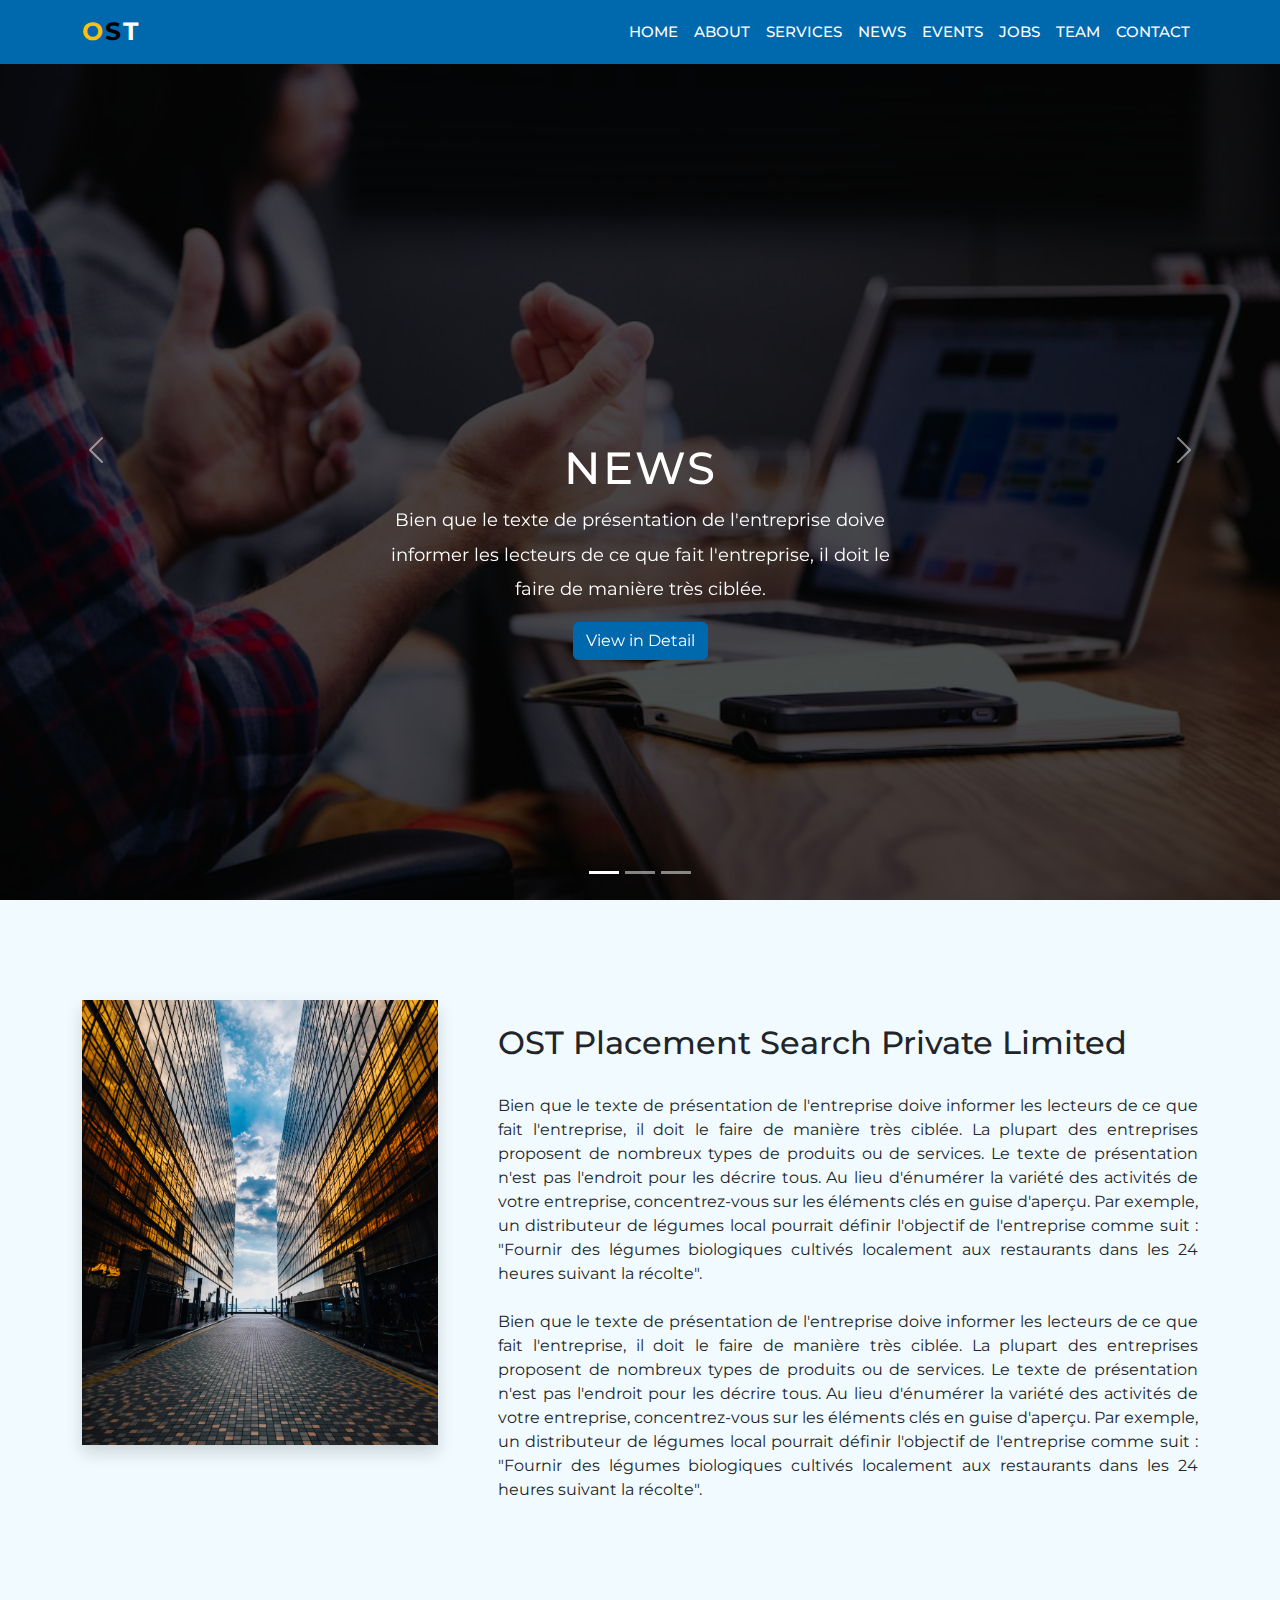
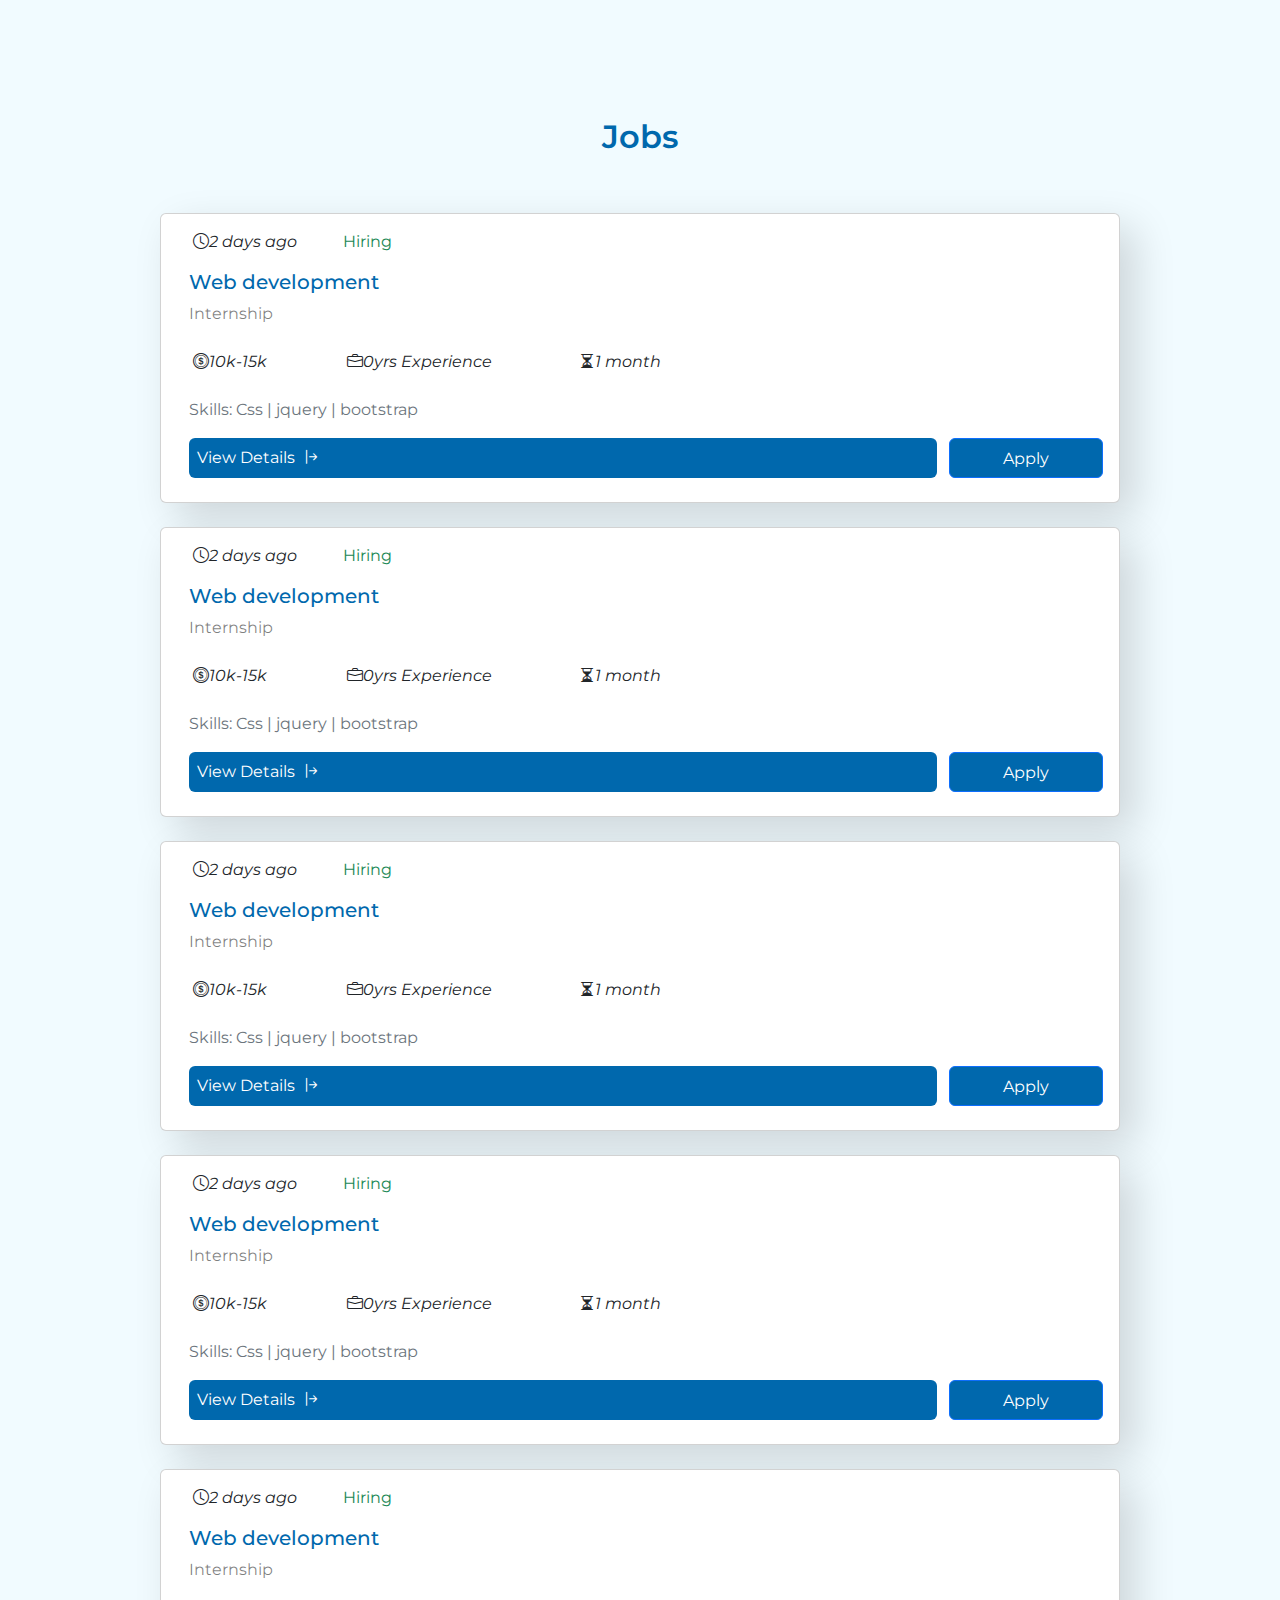
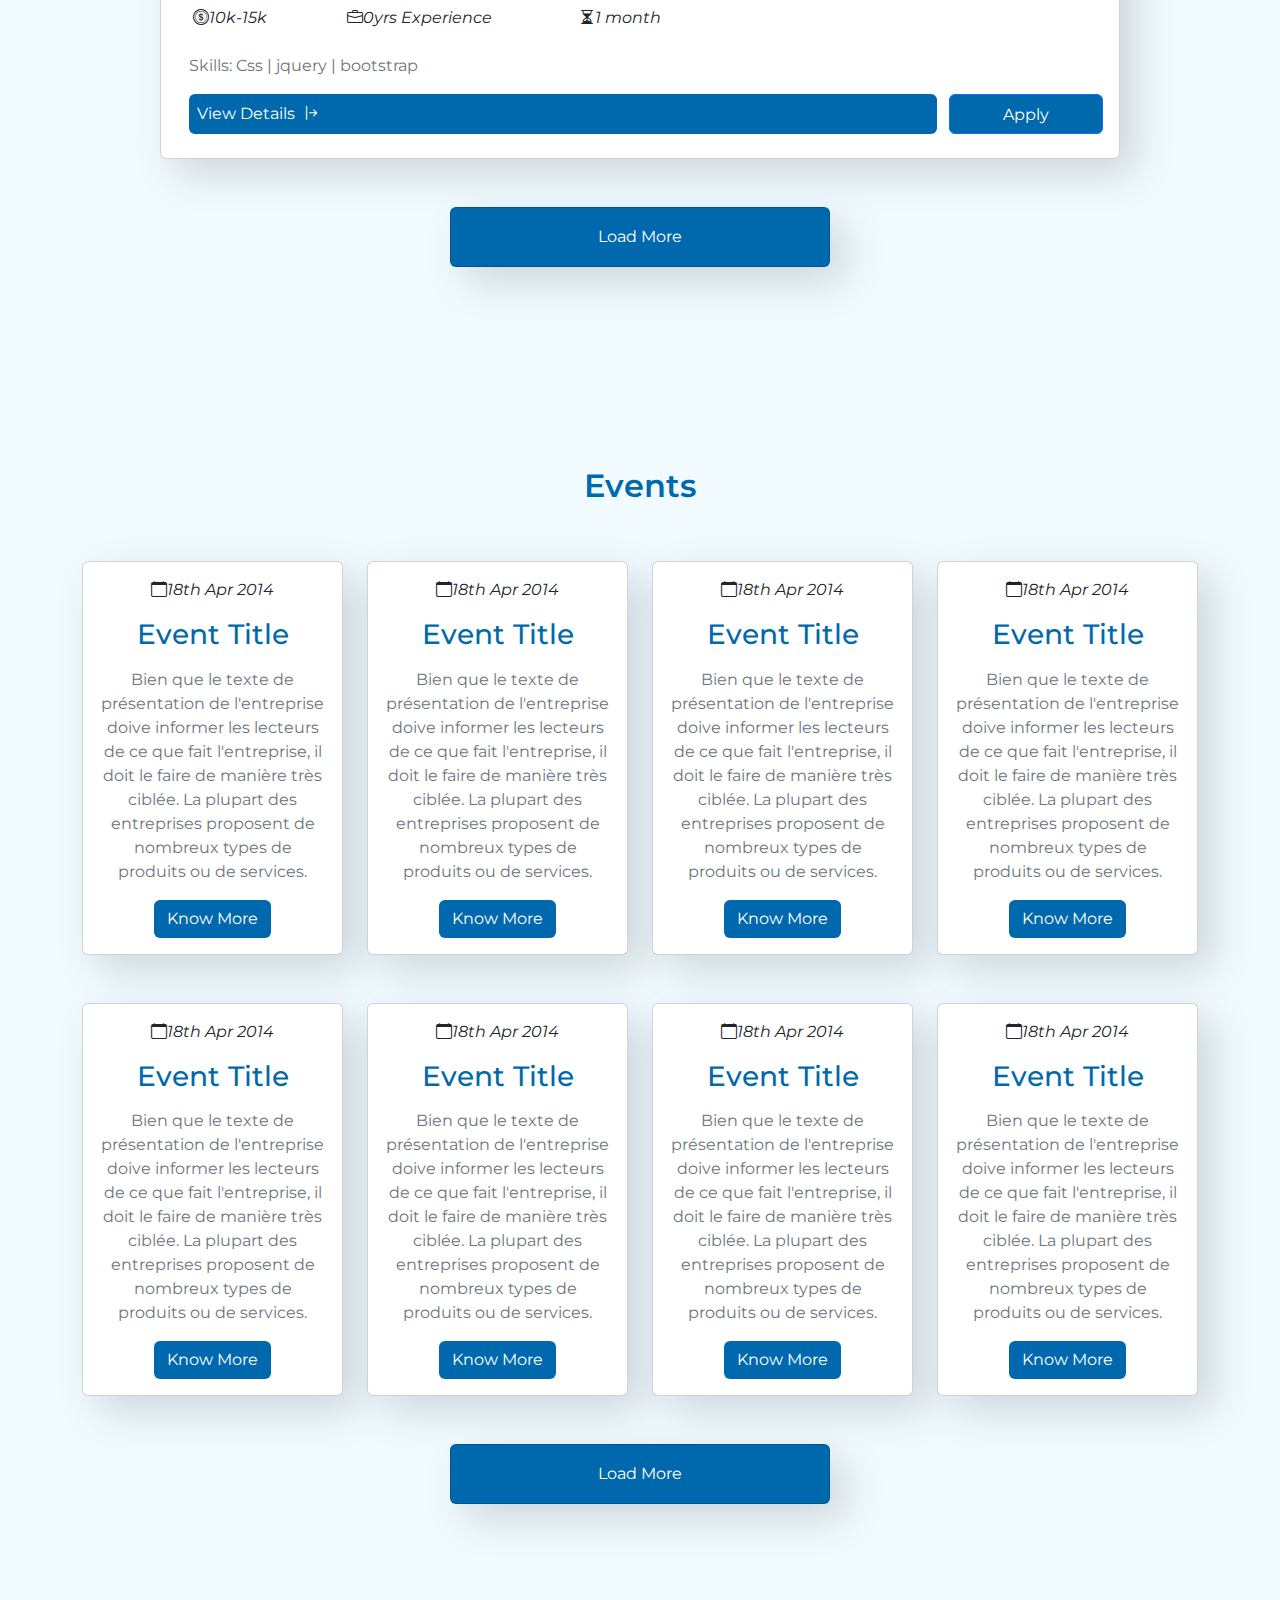
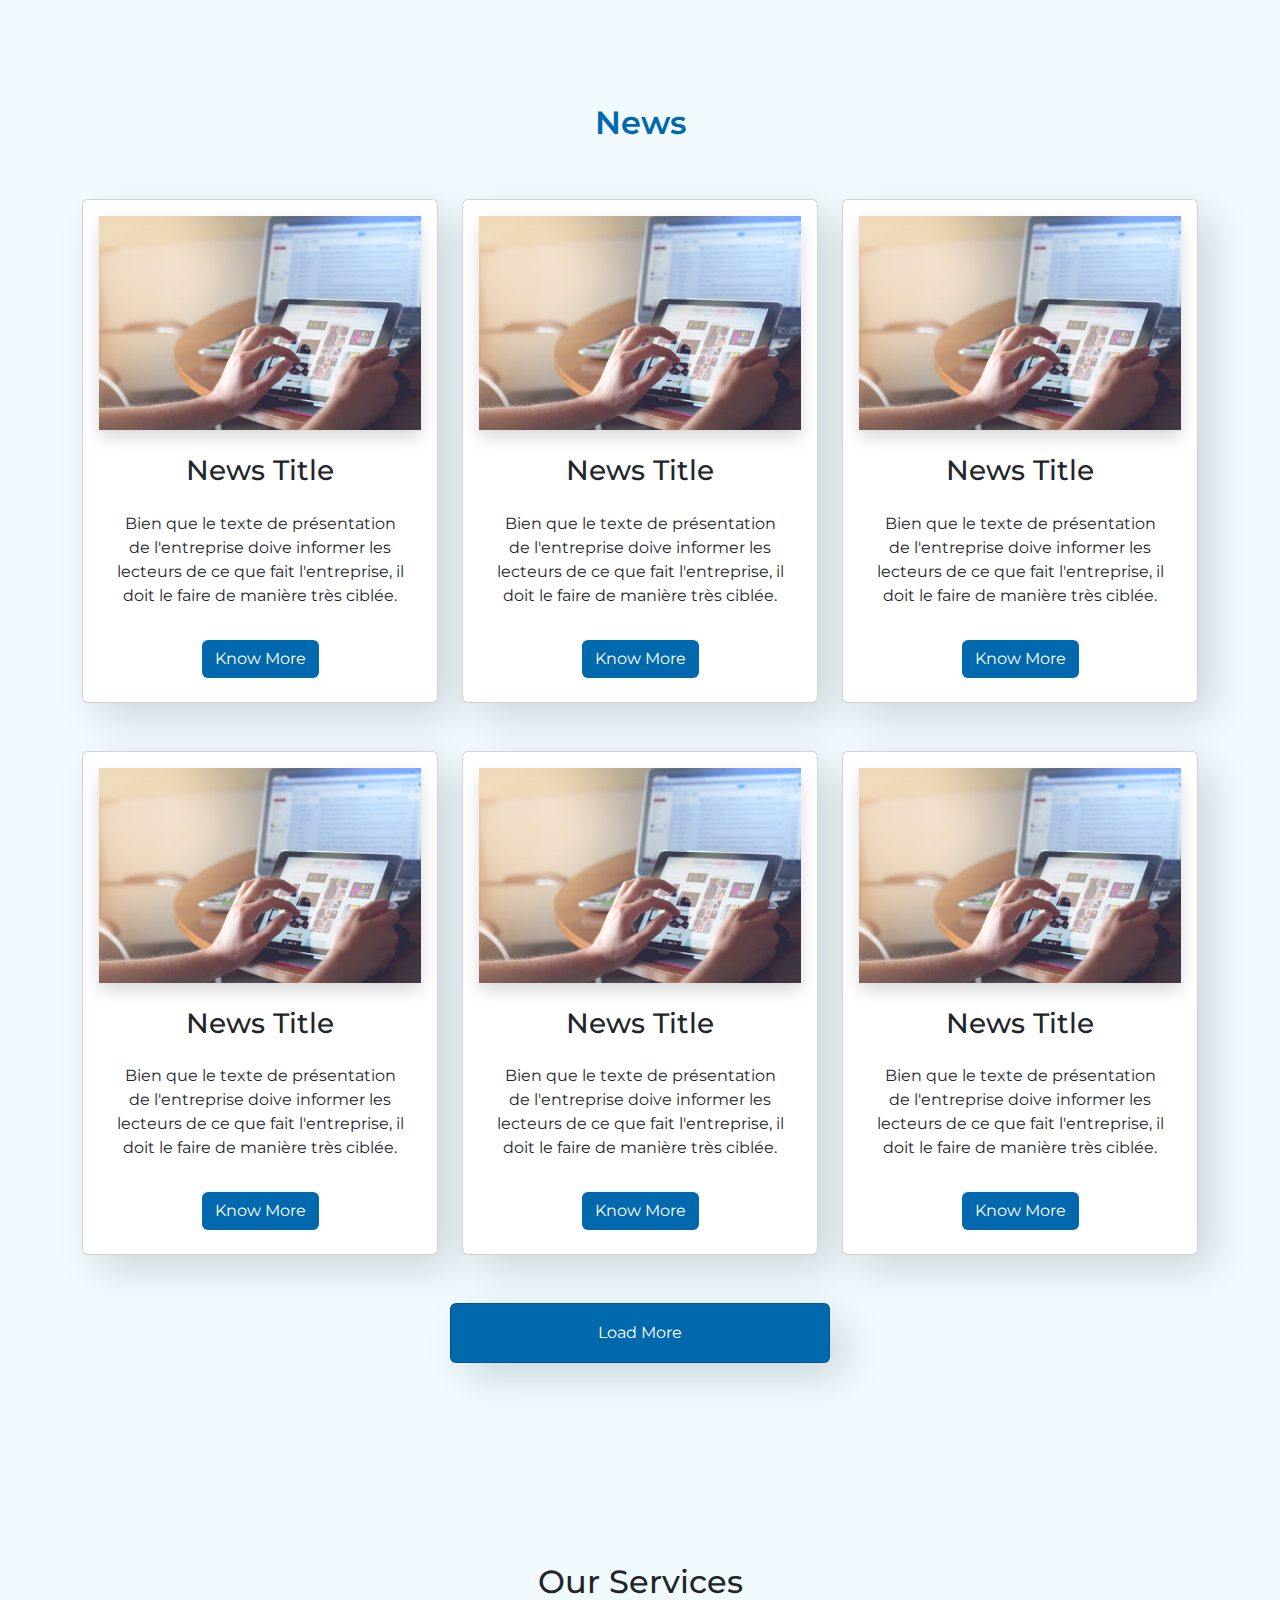
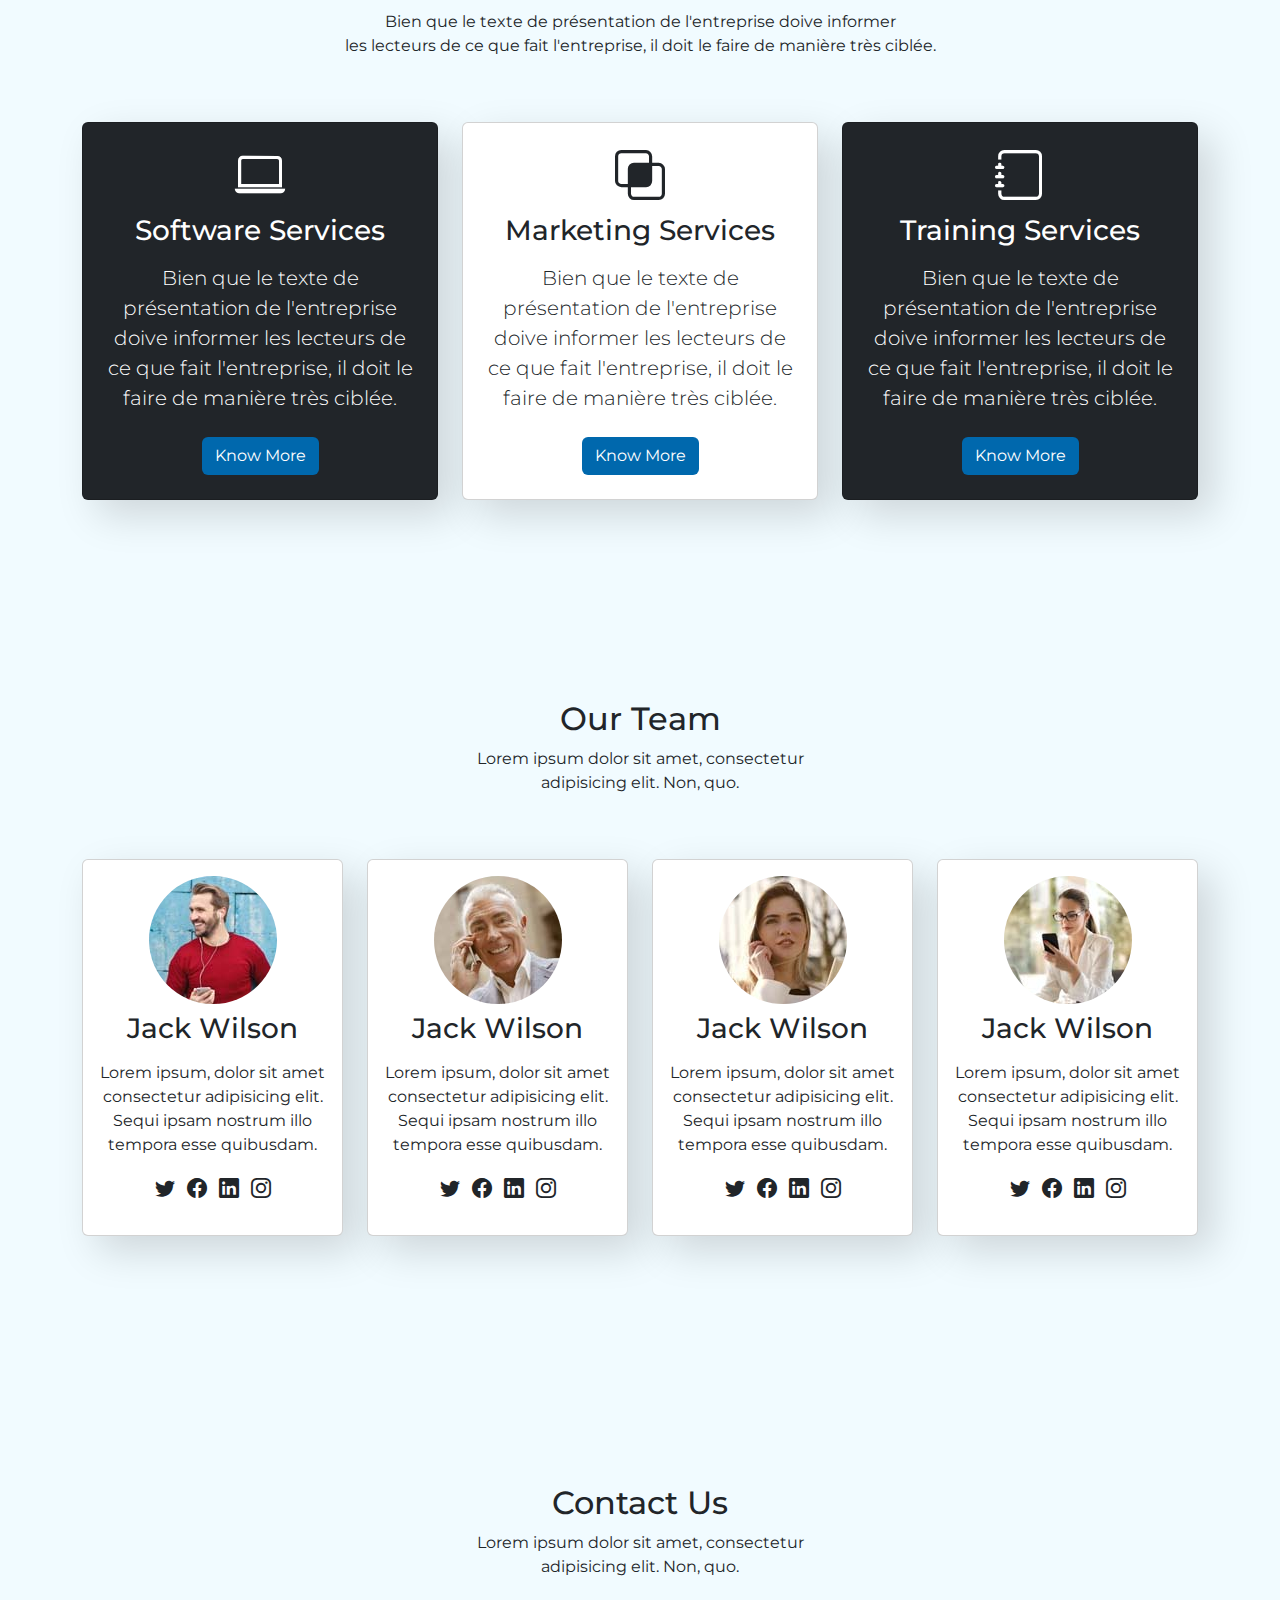
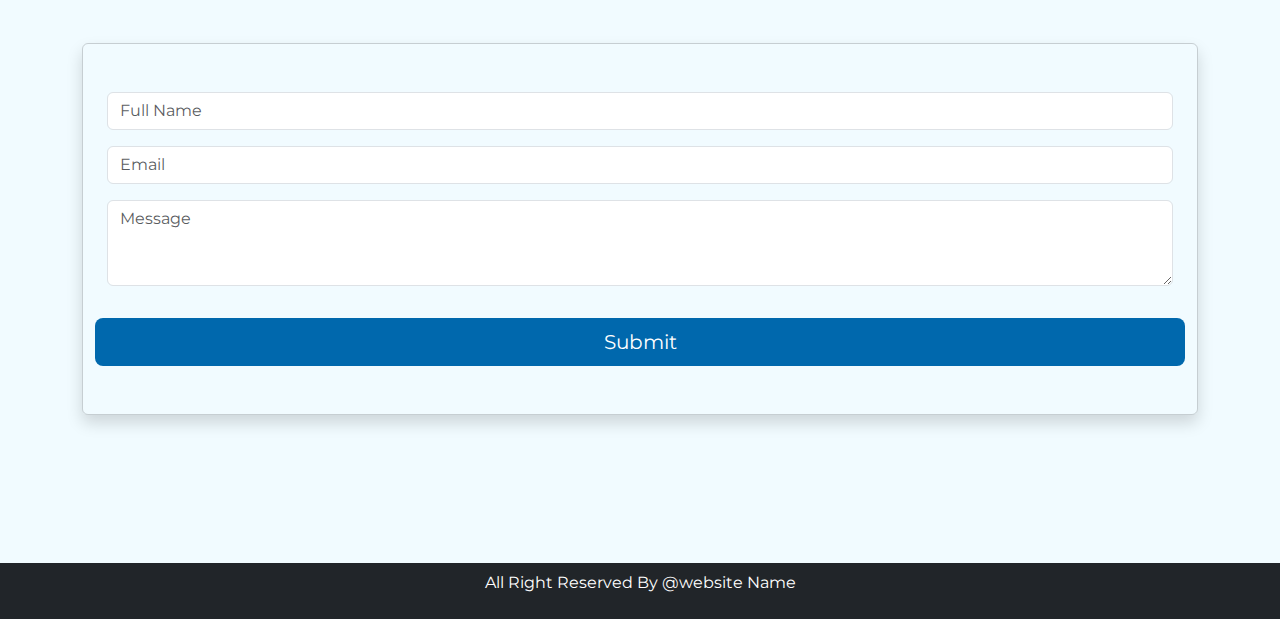
<file: index.html>
<!DOCTYPE html>
<html lang="en">
<head>
    <meta charset="UTF-8">
    <meta http-equiv="X-UA-Compatible" content="IE=edge">
    <meta name="viewport" content="width=device-width, initial-scale=1.0">
    <title>Blogs</title>
    
    <!-- All CSS -->
    <!--<link href="css/bootstrap.min.css" rel="stylesheet">-->
    <link rel="stylesheet" href="https://cdn.jsdelivr.net/npm/bootstrap@5.1.3/dist/css/bootstrap.min.css">
    <!--<link href="js/bootstrap.bundle.min.js" rel="stylesheet">-->
    <script src="https://cdn.jsdelivr.net/npm/bootstrap@5.1.3/dist/js/bootstrap.bundle.min.js"></script>
    <link rel="stylesheet" href="https://cdn.jsdelivr.net/npm/bootstrap-icons@1.7.2/font/bootstrap-icons.css">
    <link rel="stylesheet" href="css/style.css">
    <!-- Script-->
    <script src="https://code.jquery.com/jquery-3.6.0.min.js"></script>
    <script href="jque.js"></script>
    <!-- Bootstrap JS -->
    <script src="https://maxcdn.bootstrapcdn.com/bootstrap/3.3.7/js/bootstrap.min.js"></script>
<script>
$(document).ready(function() {

    $("#resumeBrowseBtn").click(function() {
        $("#resume").trigger("click");
      });

      $("#resume").change(function() {
        var filename = $(this).val().split("\\").pop();
        $("#resumeFilename").val(filename);
      });

      $("#myForm").submit(function(event) {
        event.preventDefault();

  $('#form').click(function() {
    event.preventDefault();

// Perform form validation
var isValid = true;
// Add your form validation logic here

if (isValid) {
          // Close the dialog box only if the form is valid
          if (this.checkValidity()) {
            $('#resumeModal').modal('hide');
            $('#form')[0].reset();
          }
        } else {
          // Handle validation failure here
        }


  });
});
});

$(document).ready(function() {
  $('#submit1').click(function() {
      var valid = true;
      var name=$('#name1').val();
      var nameregx=/^[A-Za-z]{3,}$/;
      if($('#name1').val()==='') {
          $('#name-error').text("Please enter your name.");
          valid = false;
      } else if(!nameregx.test(name)){
          $('#name-error').text("Name should contain only alphabets and minimum of 3 letters"); 
          valid = false;
      }else{
          $('#name-error').text(""); 
      }
      
      var email = $('#email1').val();
      var emailRegex = /^[^\s@]+@[^\s@]+\.[^\s@]+$/;
      if (email === '') {
          $('#email-error').text("Please enter your email address.");
          valid = false;
      } else if(!emailRegex.test(email)) {
          $('#email-error').text("Please check your email format must contain @ and ."); 
       
      }else{
          $('#email-error').text(""); 
      }

      var message = $('#message1').val();
      if (message.length <20) {
          $('#message-error').text("Please enter more than 20 characters");
          valid=false;
      } else {
         $('#message-error').text("");  
      } 
      if (valid) {
     
        $('#name1').val(''); 
          $('#email1').val('');
          $('#message1').val('');
          $('#name-error').text(""); 
      }
  });
});
</script>
</head>
<body>
    <nav class="navbar navbar-expand-lg navbar-light fixed-top" style="background-color: #0068ad;">
    <div class="container">
        <a class="navbar-brand" href="#"><span class="text-warning">O</span>S<span class="text-white">T</span></a>
        <button class="navbar-toggler text-white" type="button" data-bs-toggle="collapse" data-bs-target="#navbarSupportedContent" aria-controls="navbarSupportedContent" aria-expanded="false" aria-label="Toggle navigation" style="background-color: #0068ad;">
          <span class="navbar-toggler-icon"></span>
        </button>
        <div class="collapse navbar-collapse" id="navbarSupportedContent">
            <ul class="navbar-nav ms-auto mb-2 mb-lg-0">
              <li class="nav-item">
                <a class="nav-link text-white" href="#">Home</a>
              </li>
              <li class="nav-item">
                <a class="nav-link text-white" href="#about">About</a>
              </li> 
              <li class="nav-item">
                <a class="nav-link text-white" href="#services">Services</a>
              </li> 
              <li class="nav-item">
                <a class="nav-link text-white" href="#News">News</a>
              </li>
              <li class="nav-item">
                <a class="nav-link text-white" href="#Events">Events</a>
              </li>
              <li class="nav-item">
                <a class="nav-link text-white" href="#Jobs">Jobs</a>
              </li>
              <li class="nav-item">
                <a class="nav-link text-white" href="#team">Team</a>
              </li> 
              <li class="nav-item">
                <a class="nav-link text-white" href="#contact">Contact</a>
              </li>       
            </ul>
          </div>
        </div>
      </nav>     
         
         
         <div id="carouselExampleIndicators" class="carousel slide" data-bs-ride="carousel">
        <div class="carousel-indicators">
          <button type="button" data-bs-target="#carouselExampleIndicators" data-bs-slide-to="0" class="active" aria-current="true" aria-label="Slide 1"></button>
          <button type="button" data-bs-target="#carouselExampleIndicators" data-bs-slide-to="1" aria-label="Slide 2"></button>
          <button type="button" data-bs-target="#carouselExampleIndicators" data-bs-slide-to="2" aria-label="Slide 3"></button>
        </div>
        <div class="carousel-inner">
          <div class="carousel-item active">
            <img src="img/home1.png" class="d-block w-100" alt="home-1">
            <div class="carousel-caption">
              <h5>News</h5>
                            <p>Bien que le texte de présentation de l'entreprise doive informer les lecteurs de ce que fait l'entreprise, 
                                il doit le faire de manière très ciblée.
                            </p>
                            <p><a href="News1.html" target="_blank" class="btn  mt-3 text-white" style="background-color: #0068ad;">View in Detail</a></p>
            </div>
          </div>
          <div class="carousel-item">
            <img src="img/home2.png" class="d-block w-100" alt="home-2">
            <div class="carousel-caption">
              <h5>Events</h5>
                            <p>Bien que le texte de présentation de l'entreprise doive informer les lecteurs de ce que fait l'entreprise, 
                                il doit le faire de manière très ciblée.
                            </p>
                             <p><a href="Events1.html" target="_blank" class="btn  mt-3 text-white" style="background-color: #0068ad;">View in Detail</a></p>
            </div>
          </div>
          <div class="carousel-item">
            <img src="img/home4.png" class="d-block w-100" alt="home-3">
            <div class="carousel-caption">
              <h5>Jobs</h5>
                        <p>Bien que le texte de présentation de l'entreprise doive informer les lecteurs de ce que fait l'entreprise, 
                            il doit le faire de manière très ciblée.
                        </p>
                            <p><a href="jobs1.html" target="_blank" class="btn mt-3 text-white" style="background-color: #0068ad;">View in Detail</a></p>
            </div>
          </div>
        </div>
        <button class="carousel-control-prev" type="button" data-bs-target="#carouselExampleIndicators" data-bs-slide="prev">
          <span class="carousel-control-prev-icon" aria-hidden="true"></span>
          <span class="visually-hidden">Previous</span>
        </button>
        <button class="carousel-control-next" type="button" data-bs-target="#carouselExampleIndicators" data-bs-slide="next">
          <span class="carousel-control-next-icon" aria-hidden="true"></span>
          <span class="visually-hidden">Next</span>
        </button>
      </div>

      <!-- about section starts -->
      <section id="about" class="about section-padding">
          <div class="container">
              <div class="row">
                  <div class="col-lg-4 col-md-12 col-12">
                      <div class="about-img shadow">
                          <img src="img/about1.png" alt="about" class="img-fluid">
                      </div>
                  </div>
                  <div class="col-lg-8 col-md-12 col-12 ps-lg-5 mt-md-4">
                      <div class="about-text">
                            <h2>OST Placement Search Private Limited</h2><br>
                            <p style="text-align: justify;">Bien que le texte de présentation de l'entreprise doive informer les lecteurs de ce 
                                que fait l'entreprise, il doit le faire de manière très ciblée. La plupart des entreprises proposent de nombreux 
                                types de produits ou de services. Le texte de présentation n'est pas l'endroit pour les décrire tous. 
                                Au lieu d'énumérer la variété des activités de votre entreprise, concentrez-vous sur les éléments clés en guise 
                                d'aperçu. Par exemple, un distributeur de légumes local pourrait définir l'objectif de l'entreprise comme suit 
                                : "Fournir des légumes biologiques cultivés localement aux restaurants dans les 24 heures suivant la récolte".<br><br>
                                Bien que le texte de présentation de l'entreprise doive informer les lecteurs de ce 
                                que fait l'entreprise, il doit le faire de manière très ciblée. La plupart des entreprises proposent de nombreux 
                                types de produits ou de services. Le texte de présentation n'est pas l'endroit pour les décrire tous. 
                                Au lieu d'énumérer la variété des activités de votre entreprise, concentrez-vous sur les éléments clés en guise 
                                d'aperçu. Par exemple, un distributeur de légumes local pourrait définir l'objectif de l'entreprise comme suit 
                                : "Fournir des légumes biologiques cultivés localement aux restaurants dans les 24 heures suivant la récolte".
                            </p>
                      </div>
                  </div>
              </div>
          </div>
      </section>
      <!-- about section Ends -->
      <!--Jobs section starts-->
      <section id="Jobs" class="Jobs section-padding">    
        <div class="container">
           
            <div class="row">
                <div class="col-md-12">
                    <div class="section-header text-center pb-5">
                        <h2 style="color: #0068ad; font-weight: 600;">Jobs</h2>
                    </div>
                </div>
            </div>
            <div>
                <div class="container card pr-4" style="width: 60rem;">
                    <div class="card-body">
                        <div class="row">
                            <div class=" col-md-2">
                                <i class="bi bi-clock mx-1 mr-3">2 days ago</i>
                            </div>
                            <div class="col text-success" id="state"><value>Hiring</value> </div>
                        </div>
                        
                        <h5 class="pt-3" style="color: #0068ad;">Web development</h5>
                        <p class="font-italic text-black-50">Internship</p>
                        
                        <div class="row pt-2">
                            <div class="col-md-2">
                                <i class="bi bi-coin mx-1 mr-3">10k-15k</i>
                            </div>
                            <div class="col-md-3">
                                <i class="bi bi-briefcase mx-1 mr-3">0yrs Experience</i>
                            </div>
                            <div class="col-md-2">
                                <i class="bi bi-hourglass-split mx-1 mr-3">1 month</i>
                            </div>
                        </div>
                
                        <div class="pb-2 text-secondary pt-4">Skills: Css | jquery | bootstrap</div>
                        
                        <div class="row">
                            <div class="container col-xs-10 col-lg-10 bg-transparent mb-2 mt-2 text-white">
                                <a href="Jobs.html" target="_blank" style="text-decoration: none;">
                                    <div class="text-white p-2 rounded"style="background-color: #0068ad;">
                                        View Details
                                        <i class="bi bi-arrow-bar-right mx-1"></i>
                                    </div>
                                </a>
                            </div>
                            <div type="button" class=" btn btn-primary  col-xs-2 col-lg-2 mb-2 mt-2 text-white font-weight-bold text-center pt-2" data-bs-toggle="modal" data-bs-target="#resumeModal" style="background-color: #0068ad;">Apply</div>
                            <div class="modal fade" id="resumeModal" tabindex="-1" role="dialog" aria-labelledby="resumeModalLabel" aria-hidden="true">
                                <div class="modal-dialog" role="document">
                                <div class="modal-content">
                                    <div class="modal-header">
                                    <h5 class="modal-title" id="resumeModalLabel">Resume Upload</h5>
                                    <button type="button" class="btn-close" data-bs-dismiss="modal" aria-label="Close"><span aria-hidden="true">&times;</span></button>
                                    </div>
                                    <div class="form-group modal-body">
                                        <form id="form" enctype="multipart/form-data">
                                            <div class="form-group">
                                            <label for="name">Your Name</label>
                                            <input type="text" class="form-control" id="name" placeholder="Enter your name" required>
                                            </div>
                                            <div class="form-group">
                                            <label for="email">Email address</label>
                                            <input type="email" class="form-control" id="email" placeholder="Enter your email" required>
                                            </div>
                                            <div class="form-group">
                                            <label for="resume">Resume</label>
                                            <input type="file" class="form-control" id="resume" required>
                                            </div>
                                            <div class="form-group">
                                            <label for="message">Message</label>
                                            <textarea class="form-control" id="message" rows="4" maxlength="100" required></textarea>
                                            </div>
                                            <button type="submit" class="btn btn-primary">Submit</button>
                                        </form>
                                    </div>
                                </div>
                                </div>
                            </div>                
                        </div>
                    </div>
                </div>
            </div>
            <br>
            <div>
                <div class="container card pr-4" style="width: 60rem;">
                    <div class="card-body">
                        <div class="row">
                            <div class=" col-md-2">
                                <i class="bi bi-clock mx-1 mr-3">2 days ago</i>
                            </div>
                            <div class="col text-success" id="state"><value>Hiring</value> </div>
                        </div>
                         
                        <h5 class="pt-3" style="color: #0068ad;">Web development</h5>
                        <p class="font-italic text-black-50">Internship</p>
                          
                        <div class="row pt-2">
                            <div class="col-md-2">
                                <i class="bi bi-coin mx-1 mr-3">10k-15k</i>
                            </div>
                            <div class="col-md-3">
                                <i class="bi bi-briefcase mx-1 mr-3">0yrs Experience</i>
                            </div>
                            <div class="col-md-2">
                                <i class="bi bi-hourglass-split mx-1 mr-3">1 month</i>
                            </div>
                        </div>
                  
                        <div class="pb-2 text-secondary pt-4">Skills: Css | jquery | bootstrap</div>
                          
                        <div class="row">
                            <div class="container col-sm-10 bg-transparent mb-2 mt-2 text-white">
                                <a href="Jobs.html" target="_blank" style="text-decoration: none;">
                                    <div class="text-white p-2 rounded"style="background-color: #0068ad;">
                                        View Details
                                        <i class="bi bi-arrow-bar-right mx-1"></i>
                                    </div>
                                </a>
                            </div>
                            <div type="button" class=" btn btn-primary col-sm-2 mb-2 mt-2 text-white font-weight-bold text-center pt-2" data-bs-toggle="modal" data-bs-target="#resumeModal" style="background-color: #0068ad;">Apply</div>
                            <div class="modal fade" id="resumeModal" tabindex="-1" role="dialog" aria-labelledby="resumeModalLabel" aria-hidden="true">
                                <div class="modal-dialog" role="document">
                                  <div class="modal-content">
                                    <div class="modal-header">
                                      <h5 class="modal-title" id="resumeModalLabel">Resume Upload</h5>
                                      <button type="button" class="btn-close" data-bs-dismiss="modal" aria-label="Close"><span aria-hidden="true">&times;</span></button>
                                    </div>
                                    <div class="form-group modal-body">
                                        <form id="form" enctype="multipart/form-data">
                                            <div class="form-group">
                                              <label for="name">Your Name</label>
                                              <input type="text" class="form-control" id="name" placeholder="Enter your name" required>
                                            </div>
                                            <div class="form-group">
                                              <label for="email">Email address</label>
                                              <input type="email" class="form-control" id="email" placeholder="Enter your email" required>
                                            </div>
                                            <div class="form-group">
                                              <label for="resume">Resume</label>
                                              <input type="file" class="form-control" id="resume" required>
                                            </div>
                                            <div class="form-group">
                                              <label for="message">Message</label>
                                              <textarea class="form-control" id="message" rows="4" maxlength="100" required></textarea>
                                            </div>
                                            <button type="submit" class="btn btn-primary">Submit</button>
                                          </form>
                                    </div>
                                  </div>
                                </div>
                              </div>
                            
        
                                        
                                  </div>
                                </div>
                </div>
            </div>
            <br>    
            <div>
                    <div class="container card pr-4" style="width: 60rem;">
                        <div class="card-body">
                            <div class="row">
                                <div class=" col-md-2">
                                    <i class="bi bi-clock mx-1 mr-3">2 days ago</i>
                                </div>
                                <div class="col text-success" id="state"><value>Hiring</value> </div>
                            </div>
                             
                            <h5 class="pt-3" style="color: #0068ad;">Web development</h5>
                            <p class="font-italic text-black-50">Internship</p>
                              
                            <div class="row pt-2">
                                <div class="col-md-2">
                                    <i class="bi bi-coin mx-1 mr-3">10k-15k</i>
                                </div>
                                <div class="col-md-3">
                                    <i class="bi bi-briefcase mx-1 mr-3">0yrs Experience</i>
                                </div>
                                <div class="col-md-2">
                                    <i class="bi bi-hourglass-split mx-1 mr-3">1 month</i>
                                </div>
                            </div>
                      
                            <div class="pb-2 text-secondary pt-4">Skills: Css | jquery | bootstrap</div>
                              
                            <div class="row">
                                <div class="container col-sm-10 bg-transparent mb-2 mt-2 text-white">
                                    <a href="Jobs.html" target="_blank" style="text-decoration: none;">
                                        <div class="text-white p-2 rounded"style="background-color: #0068ad;">
                                            View Details
                                            <i class="bi bi-arrow-bar-right mx-1"></i>
                                        </div>
                                    </a>
                                </div>
                                <div type="button" class=" btn btn-primary col-sm-2 mb-2 mt-2 text-white font-weight-bold text-center pt-2" data-bs-toggle="modal" data-bs-target="#resumeModal" style="background-color: #0068ad;">Apply</div>
                                <div class="modal fade" id="resumeModal" tabindex="-1" role="dialog" aria-labelledby="resumeModalLabel" aria-hidden="true">
                                    <div class="modal-dialog" role="document">
                                      <div class="modal-content">
                                        <div class="modal-header">
                                          <h5 class="modal-title" id="resumeModalLabel">Resume Upload</h5>
                                          <button type="button" class="btn-close" data-bs-dismiss="modal" aria-label="Close"><span aria-hidden="true">&times;</span></button>
                                        </div>
                                        <div class="form-group modal-body">
                                            <form id="form" enctype="multipart/form-data">
                                                <div class="form-group">
                                                  <label for="name">Your Name</label>
                                                  <input type="text" class="form-control" id="name" placeholder="Enter your name" required>
                                                </div>
                                                <div class="form-group">
                                                  <label for="email">Email address</label>
                                                  <input type="email" class="form-control" id="email" placeholder="Enter your email" required>
                                                </div>
                                                <div class="form-group">
                                                  <label for="resume">Resume</label>
                                                  <input type="file" class="form-control" id="resume" required>
                                                </div>
                                                <div class="form-group">
                                                  <label for="message">Message</label>
                                                  <textarea class="form-control" id="message" rows="4" maxlength="100" required></textarea>
                                                </div>
                                                <button type="submit" class="btn btn-primary">Submit</button>
                                              </form>
                                        </div>
                                      </div>
                                    </div>
                                  </div>
                                
            
                                            
                                      </div>
                                    </div>
                    </div>
            </div>
            <br>        
            <div>
                        <div class="container card pr-4" style="width: 60rem;">
                            <div class="card-body">
                                <div class="row">
                                    <div class=" col-md-2">
                                        <i class="bi bi-clock mx-1 mr-3">2 days ago</i>
                                    </div>
                                    <div class="col text-success" id="state"><value>Hiring</value> </div>
                                </div>
                                 
                                <h5 class="pt-3" style="color: #0068ad;">Web development</h5>
                                <p class="font-italic text-black-50">Internship</p>
                                  
                                <div class="row pt-2">
                                    <div class="col-md-2">
                                        <i class="bi bi-coin mx-1 mr-3">10k-15k</i>
                                    </div>
                                    <div class="col-md-3">
                                        <i class="bi bi-briefcase mx-1 mr-3">0yrs Experience</i>
                                    </div>
                                    <div class="col-md-2">
                                        <i class="bi bi-hourglass-split mx-1 mr-3">1 month</i>
                                    </div>
                                </div>
                          
                                <div class="pb-2 text-secondary pt-4">Skills: Css | jquery | bootstrap</div>
                                  
                                <div class="row">
                                    <div class="container col-sm-10 bg-transparent mb-2 mt-2 text-white">
                                        <a href="Jobs.html" target="_blank" style="text-decoration: none;">
                                            <div class="text-white p-2 rounded"style="background-color: #0068ad;">
                                                View Details
                                                <i class="bi bi-arrow-bar-right mx-1"></i>
                                            </div>
                                        </a>
                                    </div>
                                    <div type="button" class=" btn btn-primary col-sm-2 mb-2 mt-2 text-white font-weight-bold text-center pt-2" data-bs-toggle="modal" data-bs-target="#resumeModal" style="background-color: #0068ad;">Apply</div>
                                    <div class="modal fade" id="resumeModal" tabindex="-1" role="dialog" aria-labelledby="resumeModalLabel" aria-hidden="true">
                                        <div class="modal-dialog" role="document">
                                          <div class="modal-content">
                                            <div class="modal-header">
                                              <h5 class="modal-title" id="resumeModalLabel">Resume Upload</h5>
                                              <button type="button" class="btn-close" data-bs-dismiss="modal" aria-label="Close"><span aria-hidden="true">&times;</span></button>
                                            </div>
                                            <div class="form-group modal-body">
                                                <form id="form" enctype="multipart/form-data">
                                                    <div class="form-group">
                                                      <label for="name">Your Name</label>
                                                      <input type="text" class="form-control" id="name" placeholder="Enter your name" required>
                                                    </div>
                                                    <div class="form-group">
                                                      <label for="email">Email address</label>
                                                      <input type="email" class="form-control" id="email" placeholder="Enter your email" required>
                                                    </div>
                                                    <div class="form-group">
                                                      <label for="resume">Resume</label>
                                                      <input type="file" class="form-control" id="resume" required>
                                                    </div>
                                                    <div class="form-group">
                                                      <label for="message">Message</label>
                                                      <textarea class="form-control" id="message" rows="4" maxlength="100" required></textarea>
                                                    </div>
                                                    <button type="submit" class="btn btn-primary">Submit</button>
                                                  </form>
                                            </div>
                                          </div>
                                        </div>
                                      </div>
                                    
                
                                                
                                          </div>
                                        </div>
                        </div>
            </div>
            <br>
            <div>
                            <div class="container card pr-4" style="width: 60rem;">
                                <div class="card-body">
                                    <div class="row">
                                        <div class=" col-md-2">
                                            <i class="bi bi-clock mx-1 mr-3">2 days ago</i>
                                        </div>
                                        <div class="col text-success" id="state"><value>Hiring</value> </div>
                                    </div>
                                     
                                    <h5 class="pt-3" style="color: #0068ad;">Web development</h5>
                                    <p class="font-italic text-black-50">Internship</p>
                                      
                                    <div class="row pt-2">
                                        <div class="col-md-2">
                                            <i class="bi bi-coin mx-1 mr-3">10k-15k</i>
                                        </div>
                                        <div class="col-md-3">
                                            <i class="bi bi-briefcase mx-1 mr-3">0yrs Experience</i>
                                        </div>
                                        <div class="col-md-2">
                                            <i class="bi bi-hourglass-split mx-1 mr-3">1 month</i>
                                        </div>
                                    </div>
                              
                                    <div class="pb-2 text-secondary pt-4">Skills: Css | jquery | bootstrap</div>
                                      
                                    <div class="row">
                                        <div class="container col-sm-10 bg-transparent mb-2 mt-2 text-white">
                                            <a href="Jobs.html" target="_blank" style="text-decoration: none;">
                                                <div class="text-white p-2 rounded"style="background-color: #0068ad;">
                                                    View Details
                                                    <i class="bi bi-arrow-bar-right mx-1"></i>
                                                </div>
                                            </a>
                                        </div>
                                        <div type="button" class=" btn btn-primary col-sm-2 mb-2 mt-2 text-white font-weight-bold text-center pt-2" data-bs-toggle="modal" data-bs-target="#resumeModal" style="background-color: #0068ad;">Apply</div>
                                        <div class="modal fade" id="resumeModal" tabindex="-1" role="dialog" aria-labelledby="resumeModalLabel" aria-hidden="true">
                                            <div class="modal-dialog" role="document">
                                              <div class="modal-content">
                                                <div class="modal-header">
                                                  <h5 class="modal-title" id="resumeModalLabel">Resume Upload</h5>
                                                  <button type="button" class="btn-close" data-bs-dismiss="modal" aria-label="Close"><span aria-hidden="true">&times;</span></button>
                                                </div>
                                                <div class="form-group modal-body">
                                                    <form id="form" enctype="multipart/form-data">
                                                        <div class="form-group">
                                                          <label for="name">Your Name</label>
                                                          <input type="text" class="form-control" id="name" placeholder="Enter your name" required>
                                                        </div>
                                                        <div class="form-group">
                                                          <label for="email">Email address</label>
                                                          <input type="email" class="form-control" id="email" placeholder="Enter your email" required>
                                                        </div>
                                                        <div class="form-group">
                                                          <label for="resume">Resume</label>
                                                          <input type="file" class="form-control" id="resume" required>
                                                        </div>
                                                        <div class="form-group">
                                                          <label for="message">Message</label>
                                                          <textarea class="form-control" id="message" rows="4" maxlength="100" required></textarea>
                                                        </div>
                                                        <button type="submit" class="btn btn-primary">Submit</button>
                                                      </form>
                                                </div>
                                              </div>
                                            </div>
                                          </div>
                                        
                    
                                                    
                                              </div>
                                            </div>
                            </div>
            </div>            
            
            <div class="row mt-5">
                <div class="col-12 col-md-12 col-lg-4 p-3" style="background-color: #f1fbff;">
                    

                </div>
                <div class="card col-12 col-md-12 col-lg-4 text-white  text-center" style="background-color:#0068ad;">
                    <a href="Jobs1.html" target="_blank"><div class="btn text-white p-3">Load More</div></a>

                </div>
                <div class="col-12 col-md-12 col-lg-4 p-3" style="background-color: #f1fbff;">

                </div>
            </div>
        </div>
      </section>


      <!--Jobs section ends-->
      <!--Events starts-->
    <section id="Events" class="Events section-padding">
        <div class="container">
            <div class="row">
                <div class="col-md-12">
                    <div class="section-header text-center pb-5">
                        <h2 style="color: #0068ad; font-weight: 600;">Events</h2>
                    </div>
                </div>
            </div>
            <div class="row">
                <div class="col-12 col-md-6 col-lg-3">
                    <div class="card text-center">
                        <div class="card-body">
                            <i class="bi bi-calendar text-dark mx-1 mr-3 text-secondary">18th Apr 2014</i>    
                            <h3 class="card-title py-2 pt-3" style="color: #0068ad;">Event Title</h3>
                            <p class="card-text text-secondary">Bien que le texte de présentation de l'entreprise doive informer les lecteurs de ce 
                                que fait l'entreprise, il doit le faire de manière très ciblée. La plupart des entreprises proposent de nombreux 
                                types de produits ou de services. 
                            </p>
                            <a href="Events.html" target="_blank"><button class="btn text-white" style="background-color: #0068ad;">Know More</button></a>
                        </div>
                    </div>
                </div>
                <div class="col-12 col-md-6 col-lg-3">
                    <div class="card text-center">
                        <div class="card-body">
                            <i class="bi bi-calendar text-dark mx-1 mr-3 text-secondary">18th Apr 2014</i><span></span>    
                            <h3 class="card-title py-2 pt-3" style="color: #0068ad;">Event Title</h3>
                            <p class="card-text text-secondary">Bien que le texte de présentation de l'entreprise doive informer les lecteurs de ce 
                                que fait l'entreprise, il doit le faire de manière très ciblée. La plupart des entreprises proposent de nombreux 
                                types de produits ou de services. 
                            </p>
                            <a href="Events.html" target="_blank"><button class="btn text-white" style="background-color: #0068ad;">Know More</button></a>
                        </div>
                    </div>
                </div>
                <div class="col-12 col-md-6 col-lg-3">
                    <div class="card text-center">
                        <div class="card-body">
                            <i class="bi bi-calendar text-dark mx-1 mr-3 text-secondary">18th Apr 2014</i><span></span>    
                            <h3 class="card-title py-2 pt-3" style="color: #0068ad;">Event Title</h3>
                            <p class="card-text text-secondary">Bien que le texte de présentation de l'entreprise doive informer les lecteurs de ce 
                                que fait l'entreprise, il doit le faire de manière très ciblée. La plupart des entreprises proposent de nombreux 
                                types de produits ou de services. 
                            </p>
                            <a href="Events.html" target="_blank"><button class="btn text-white" style="background-color: #0068ad;">Know More</button></a>
                        </div>
                    </div>
                </div>
                <div class="col-12 col-md-6 col-lg-3">
                    <div class="card text-center">
                        <div class="card-body">
                            <i class="bi bi-calendar text-dark mx-1 mr-3 text-secondary">18th Apr 2014</i><span></span>    
                            <h3 class="card-title py-2 pt-3" style="color: #0068ad;">Event Title</h3>
                            <p class="card-text text-secondary">Bien que le texte de présentation de l'entreprise doive informer les lecteurs de ce 
                                que fait l'entreprise, il doit le faire de manière très ciblée. La plupart des entreprises proposent de nombreux 
                                types de produits ou de services. 
                            </p>
                            <a href="Events.html" target="_blank"><button class="btn text-white" style="background-color: #0068ad;">Know More</button></a>
                        </div>
                    </div>
                </div>
            </div><br><br>
            <div class="row">
                <div class="col-12 col-md-6 col-lg-3">
                    <div class="card text-center">
                        <div class="card-body">
                            <i class="bi bi-calendar text-dark mx-1 mr-3 text-secondary">18th Apr 2014</i>    
                            <h3 class="card-title py-2 pt-3" style="color: #0068ad;">Event Title</h3>
                            <p class="card-text text-secondary">Bien que le texte de présentation de l'entreprise doive informer les lecteurs de ce 
                                que fait l'entreprise, il doit le faire de manière très ciblée. La plupart des entreprises proposent de nombreux 
                                types de produits ou de services. 
                            </p>
                            <a href="Events.html" target="_blank"><button class="btn text-white" style="background-color: #0068ad;">Know More</button></a>
                        </div>
                    </div>
                </div>
                <div class="col-12 col-md-6 col-lg-3">
                    <div class="card text-center">
                        <div class="card-body">
                            <i class="bi bi-calendar text-dark mx-1 mr-3 text-secondary">18th Apr 2014</i><span></span>    
                            <h3 class="card-title py-2 pt-3" style="color: #0068ad;">Event Title</h3>
                            <p class="card-text text-secondary">Bien que le texte de présentation de l'entreprise doive informer les lecteurs de ce 
                                que fait l'entreprise, il doit le faire de manière très ciblée. La plupart des entreprises proposent de nombreux 
                                types de produits ou de services. 
                            </p>
                            <a href="Events.html" target="_blank"><button class="btn text-white" style="background-color: #0068ad;">Know More</button></a>
                        </div>
                    </div>
                </div>
                <div class="col-12 col-md-6 col-lg-3">
                    <div class="card text-center">
                        <div class="card-body">
                            <i class="bi bi-calendar text-dark mx-1 mr-3 text-secondary">18th Apr 2014</i><span></span>    
                            <h3 class="card-title py-2 pt-3" style="color: #0068ad;">Event Title</h3>
                            <p class="card-text text-secondary">Bien que le texte de présentation de l'entreprise doive informer les lecteurs de ce 
                                que fait l'entreprise, il doit le faire de manière très ciblée. La plupart des entreprises proposent de nombreux 
                                types de produits ou de services. 
                            </p>
                            <a href="Events.html" target="_blank"><button class="btn text-white" style="background-color: #0068ad;">Know More</button></a>
                        </div>
                    </div>
                </div>
                <div class="col-12 col-md-6 col-lg-3">
                    <div class="card text-center">
                        <div class="card-body">
                            <i class="bi bi-calendar text-dark mx-1 mr-3 text-secondary">18th Apr 2014</i><span></span>    
                            <h3 class="card-title py-2 pt-3" style="color: #0068ad;">Event Title</h3>
                            <p class="card-text text-secondary">Bien que le texte de présentation de l'entreprise doive informer les lecteurs de ce 
                                que fait l'entreprise, il doit le faire de manière très ciblée. La plupart des entreprises proposent de nombreux 
                                types de produits ou de services. 
                            </p>
                            <a href="Events.html" target="_blank"><button class="btn text-white" style="background-color: #0068ad;">Know More</button></a>
                        </div>
                    </div>
                </div>
            </div>
            <div class="row mt-5">
                <div class="col-12 col-md-12 col-lg-4 p-3" style="background-color: #f1fbff;">
                
                </div>
                <div class="card col-12 col-md-12 col-lg-4 text-white  text-center" style="background-color:#0068ad;">
                    <a href="Events1.html" target="_blank"><div class="btn text-white p-3">Load More</div></a>
                </div>
                <div class="col-12 col-md-12 col-lg-4 p-3" style="background-color: #f1fbff;">
                
                </div>
            </div>
        </div>
    </section>

      <!--Events ends-->

      <!--News strats -->
      <section id="News" class="News section-padding">
        <div class="container">
            <div class="row">
                <div class="col-md-12">
                    <div class="section-header text-center pb-5">
                        <h2 style="color: #0068ad; font-weight: 600;">News</h2>
                    </div>
                </div>
            </div>

            <div class="row">
                <div class="col-12 col-md-12 col-lg-4">
                    <div class="card text-light text-center bg-white pb-2">
                        <div class="card-body text-dark">
                          <div class="img-area mb-4 shadow">
                              <a href="News.html" target="_blank"><img src="img/News2.png" class="img-fluid" alt=""></a>
                          </div>
                            <h3 class="card-title">News Title</h3>
                            <p class="p-3">Bien que le texte de présentation de l'entreprise doive informer les lecteurs de ce que fait l'entreprise, 
                                il doit le faire de manière très ciblée.
                            </p>
                            <a href="News.html" target="_blank"><button class="btn text-white" style="background-color: #0068ad;">Know More</button></a>
                        </div>
                    </div>
                </div>
                <div class="col-12 col-md-12 col-lg-4">
                    <div class="card text-light text-center bg-white pb-2">
                        <div class="card-body text-dark">
                          <div class="img-area mb-4 shadow">
                              <a href="News.html" target="_blank"><img src="img/News2.png" class="img-fluid" alt=""></a>
                          </div>
                            <h3 class="card-title">News Title</h3>
                            <p class="p-3">Bien que le texte de présentation de l'entreprise doive informer les lecteurs de ce que fait l'entreprise, 
                                il doit le faire de manière très ciblée.
                            </p>
                            <a href="News.html" target="_blank"><button class="btn text-white" style="background-color: #0068ad;">Know More</button></a>
                        </div>
                    </div>
                </div>
                <div class="col-12 col-md-12 col-lg-4">
                    <div class="card text-light text-center bg-white pb-2">
                        <div class="card-body text-dark">
                          <div class="img-area mb-4 shadow">
                              <a href="News.html" target="_blank"><img src="img/News2.png" class="img-fluid" alt=""></a>
                          </div>
                            <h3 class="card-title">News Title</h3>
                            <p class="p-3">Bien que le texte de présentation de l'entreprise doive informer les lecteurs de ce que fait l'entreprise, 
                                il doit le faire de manière très ciblée.
                            </p>
                            <a href="News.html" target="_blank"><button class="btn text-white" style="background-color: #0068ad;">Know More</button></a>
                        </div>
                    </div>
                </div>
            </div><br><br>
            <div class="row">
                <div class="col-12 col-md-12 col-lg-4">
                    <div class="card text-light text-center bg-white pb-2">
                        <div class="card-body text-dark">
                          <div class="img-area mb-4 shadow">
                              <a href="News.html" target="_blank"><img src="img/News2.png" class="img-fluid" alt=""></a>
                          </div>
                            <h3 class="card-title">News Title</h3>
                            <p class="p-3">Bien que le texte de présentation de l'entreprise doive informer les lecteurs de ce que fait l'entreprise, 
                                il doit le faire de manière très ciblée.
                            </p>
                            <a href="News.html" target="_blank"><button class="btn text-white" style="background-color: #0068ad;">Know More</button></a>
                        </div>
                    </div>
                </div>
                <div class="col-12 col-md-12 col-lg-4">
                    <div class="card text-light text-center bg-white pb-2">
                        <div class="card-body text-dark">
                          <div class="img-area mb-4 shadow">
                              <a href="News.html" target="_blank"><img src="img/News2.png" class="img-fluid" alt=""></a>
                          </div>
                            <h3 class="card-title">News Title</h3>
                            <p class="p-3">Bien que le texte de présentation de l'entreprise doive informer les lecteurs de ce que fait l'entreprise, 
                                il doit le faire de manière très ciblée.
                            </p>
                            <a href="News.html" target="_blank"><button class="btn text-white" style="background-color: #0068ad;">Know More</button></a>
                        </div>
                    </div>
                </div>
                <div class="col-12 col-md-12 col-lg-4">
                    <div class="card text-light text-center bg-white pb-2">
                        <div class="card-body text-dark">
                          <div class="img-area mb-4 shadow">
                              <a href="News.html" target="_blank"><img src="img/News2.png" class="img-fluid" alt=""></a>
                          </div>
                            <h3 class="card-title">News Title</h3>
                            <p class="p-3">Bien que le texte de présentation de l'entreprise doive informer les lecteurs de ce que fait l'entreprise, 
                                il doit le faire de manière très ciblée.
                            </p>
                            <a href="News.html" target="_blank"><button class="btn text-white" style="background-color: #0068ad;">Know More</button></a>
                        </div>
                    </div>
                </div>
            </div>
            <div class="row mt-5">
                <div class="col-12 col-md-12 col-lg-4 p-3" style="background-color: #f1fbff;">
                    

                </div>
                <div class="card col-12 col-md-12 col-lg-4 text-white  text-center" style="background-color:#0068ad;">
                    <a href="News1.html" target="_blank"><div class="btn text-white p-3">Load More</div></a>

                </div>
                <div class="col-12 col-md-12 col-lg-4 p-3" style="background-color: #f1fbff;">

                </div>
            </div>
        </div>
      </section>
      <!--News ends -->

      <!-- services section Starts -->
      <section class="services section-padding" id="services">
        <div class="container">
            <div class="row">
                <div class="col-md-12">
                    <div class="section-header text-center pb-5">
                        <h2>Our Services</h2>
                        <p>Bien que le texte de présentation de l'entreprise doive informer <br>les lecteurs de ce que fait l'entreprise, 
                          il doit le faire de manière très ciblée.
                         </p>
                    </div>
                </div>
            </div>
            <div class="row">
              <div class="col-12 col-md-12 col-lg-4">
                  <div class="card text-white text-center bg-dark pb-2">
                      <div class="card-body">
                          <i class="bi bi-laptop"></i>
                          <h3 class="card-title">Software Services</h3>
                          <p class="lead p-2">Bien que le texte de présentation de l'entreprise doive informer les lecteurs de ce que fait l'entreprise, 
                              il doit le faire de manière très ciblée.
                          </p>
                          <a href="Services.html" target="_blank"><button class="btn text-white" style="background-color: #0068ad;">Know More</button></a>
                      </div>
                  </div>
              </div>
              <div class="col-12 col-md-12 col-lg-4">
                  <div class="card text-dark text-center bg-white pb-2">
                      <div class="card-body">
                        <i class="bi bi-intersect"></i>
                          <h3 class="card-title">Marketing Services</h3>
                          <p class="lead p-2">Bien que le texte de présentation de l'entreprise doive informer les lecteurs de ce que fait l'entreprise, 
                            il doit le faire de manière très ciblée.
                          </p>
                          <a href="Services.html" target="_blank"><button class="btn text-white" style="background-color: #0068ad;">Know More</button></a>
                      </div>
                  </div>
              </div>
              <div class="col-12 col-md-12 col-lg-4">
                  <div class="card text-white text-center bg-dark pb-2">
                      <div class="card-body">
                          <i class="bi bi-journal"></i>
                            <h3 class="card-title">Training Services</h3>
                            <p class="lead p-2">Bien que le texte de présentation de l'entreprise doive informer les lecteurs de ce que fait l'entreprise, 
                              il doit le faire de manière très ciblée.
                            </p>
                            <a href="Services.html" target="_blank"><button class="btn text-white" style="background-color: #0068ad;">Know More</button></a>
                      </div>
                  </div>
              </div>
          </div>
        </div>
    </section>
    <!-- services section Ends -->


      <!-- team starts -->
      <section class="team section-padding" id="team">
          <div class="container">
            <div class="row">
                <div class="col-md-12">
                    <div class="section-header text-center pb-5">
                        <h2>Our Team</h2>
                        <p>Lorem ipsum dolor sit amet, consectetur <br>adipisicing elit. Non, quo.</p>
                    </div>
                </div>
            </div>
            <div class="row">
                <div class="col-12 col-md-6 col-lg-3">
                    <a href="Team.html" target="_blank" style="text-decoration: none;">
                        <div class="card text-center text-dark">
                            <div class="card-body">
                                <img src="img/team-1.jpg" alt="" class="img-fluid rounded-circle">
                            <h3 class="card-title py-2">Jack Wilson</h3>
                            <p class="card-text">Lorem ipsum, dolor sit amet consectetur adipisicing elit. Sequi ipsam nostrum illo tempora esse quibusdam.</p>
                            

                            <p class="socials">
                                <i class="bi bi-twitter text-dark mx-1"></i>
                            <i class="bi bi-facebook text-dark mx-1"></i>
                            <i class="bi bi-linkedin text-dark mx-1"></i>
                            <i class="bi bi-instagram text-dark mx-1"></i>
                            </p>
                            </div>
                        </div>
                    </a>
                </div>
                <div class="col-12 col-md-6 col-lg-3">
                    <a href="Team.html" target="_blank" style="text-decoration: none;">
                        <div class="card text-center text-dark">
                            <div class="card-body">
                                <img src="img/team-2.jpg" alt="" class="img-fluid rounded-circle">
                            <h3 class="card-title py-2">Jack Wilson</h3>
                            <p class="card-text">Lorem ipsum, dolor sit amet consectetur adipisicing elit. Sequi ipsam nostrum illo tempora esse quibusdam.</p>
                            <p class="socials">
                                <i class="bi bi-twitter text-dark mx-1"></i>
                            <i class="bi bi-facebook text-dark mx-1"></i>
                            <i class="bi bi-linkedin text-dark mx-1"></i>
                            <i class="bi bi-instagram text-dark mx-1"></i>
                            </p>
                            </div>
                        </div>
                    </a>
                </div>
                <div class="col-12 col-md-6 col-lg-3">
                    <a href="Team.html" target="_blank" style="text-decoration: none;">
                        <div class="card text-center text-dark">
                            <div class="card-body">
                                <img src="img/team-3.jpg" alt="" class="img-fluid rounded-circle">
                            <h3 class="card-title py-2">Jack Wilson</h3>
                            <p class="card-text">Lorem ipsum, dolor sit amet consectetur adipisicing elit. Sequi ipsam nostrum illo tempora esse quibusdam.</p>
                            <p class="socials">
                                <i class="bi bi-twitter text-dark mx-1"></i>
                            <i class="bi bi-facebook text-dark mx-1"></i>
                            <i class="bi bi-linkedin text-dark mx-1"></i>
                            <i class="bi bi-instagram text-dark mx-1"></i>
                            </p>
                            </div>
                        </div>
                    </a>
                </div>
                <div class="col-12 col-md-6 col-lg-3">
                    <a href="Team.html" target="_blank" style="text-decoration: none;">
                        <div class="card text-center text-dark">
                            <div class="card-body">
                                <img src="img/team-4.jpg" alt="" class="img-fluid rounded-circle">
                            <h3 class="card-title py-2">Jack Wilson</h3>
                            <p class="card-text">Lorem ipsum, dolor sit amet consectetur adipisicing elit. Sequi ipsam nostrum illo tempora esse quibusdam.</p>
                            <p class="socials">
                                <i class="bi bi-twitter text-dark mx-1"></i>
                            <i class="bi bi-facebook text-dark mx-1"></i>
                            <i class="bi bi-linkedin text-dark mx-1"></i>
                            <i class="bi bi-instagram text-dark mx-1"></i>
                            </p>
                            </div>
                        </div>
                    </a>
                </div>
            </div>
          </div>
      </section>
      <!-- team ends -->
      <!-- Contact starts -->
      <section id="contact" class="contact section-padding">
        <div class="container mt-5 mb-5">
            <div class="row">
                <div class="col-md-12">
                    <div class="section-header text-center pb-5">
                        <h2>Contact Us</h2>
                        <p>Lorem ipsum dolor sit amet, consectetur <br>adipisicing elit. Non, quo.</p>
                    </div>
                </div>
            </div>
            <div class="card bg-transparent shadow m-0">
                <div class="col-md-12 p-0 pt-4 pb-4">
                    <form action="" method="post" class="p-4 m-auto">
                        <div class="row">
                            <div class="col-md-12">
                                <div class="mb-3">
                                    <input class="form-control" placeholder="Full Name" id="name1" required="" type="text">
                                    <span class="error" id="name-error"></span>
                                </div>
                            </div>
                            <div class="col-md-12">
                                <div class="mb-3">
                                    <input class="form-control" placeholder="Email" id="email1" required="" type="email">
                                    <span class="error" id="email-error"></span>
                                </div>
                            </div>
                            <div class="col-md-12">
                                <div class="mb-3">
                                    <textarea class="form-control" placeholder="Message" id="message1" required="" rows="3"></textarea>
                                    <span class="error" id="message-error"></span>
                                </div>
                            </div>
                            <button class="btn btn-lg btn-block mt-3 text-white" type="button" id="submit1" value="submit" name="submit" style="background-color: #0068ad;">Submit</button>
                        </div>
                    </form>
                </div>
            </div>
        </div>
    </section>
    
   
      
      <!-- footer starts -->
      <footer class="bg-dark p-2 text-center">
          <div class="container">
              <p class="text-white">All Right Reserved By @website Name</p>
          </div>
      </footer>
      <!-- footer ends -->    
</body>
</html>




<!--for getting the form download the code from download button-->
</file>
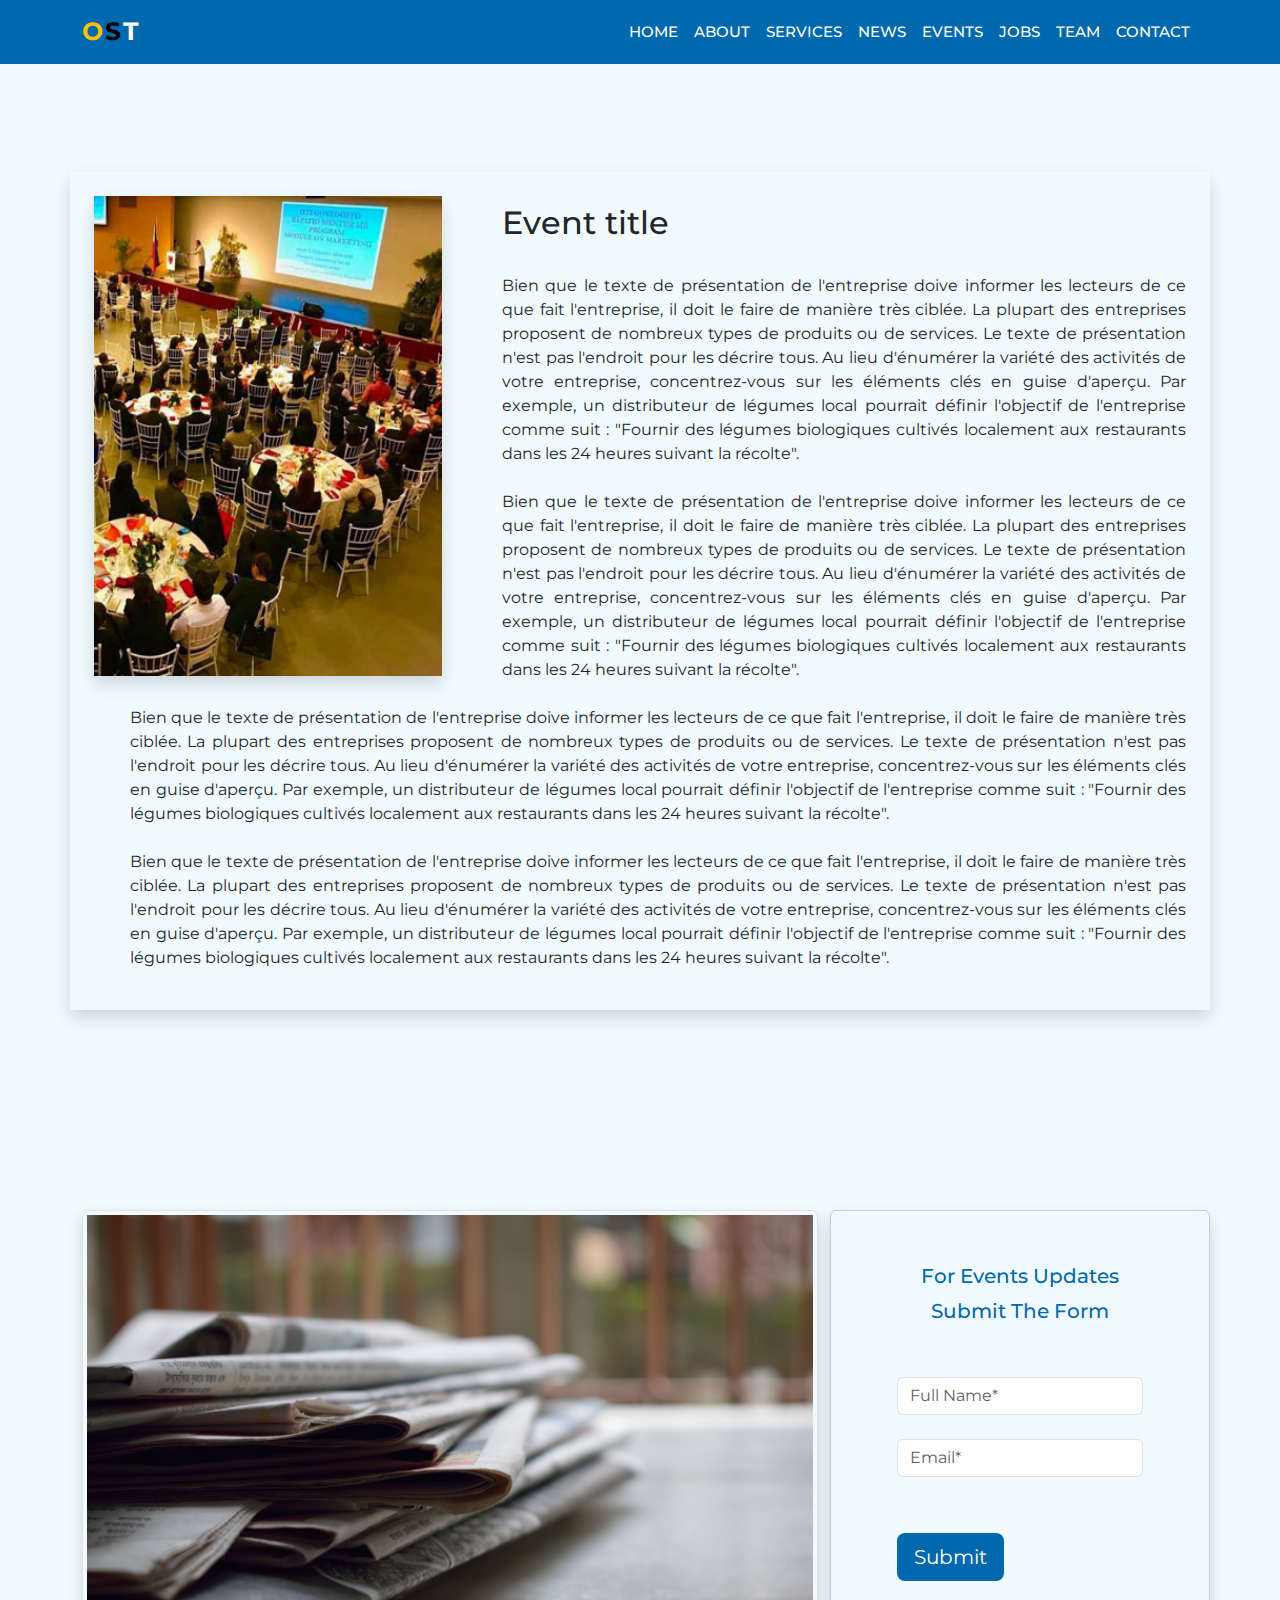
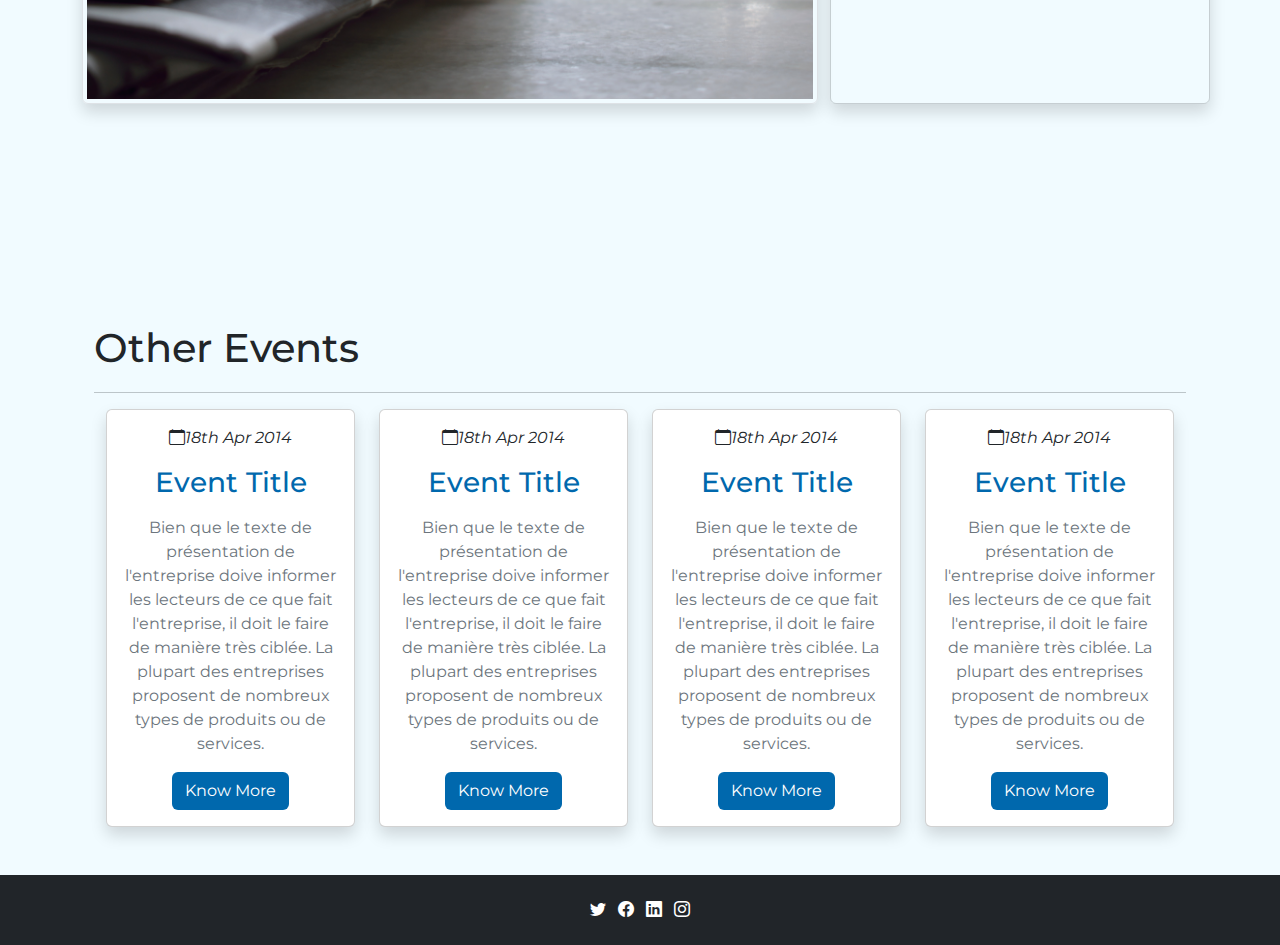
<file: Events.html>
<!DOCTYPE html>
<html lang="en">
<head>
    <meta charset="UTF-8">
    <meta http-equiv="X-UA-Compatible" content="IE=edge">
    <meta name="viewport" content="width=device-width, initial-scale=1.0">
    <title>Events</title>
    
    <!-- All CSS -->
    <!--<link href="css/bootstrap.min.css" rel="stylesheet">-->
    <link rel="stylesheet" href="https://cdn.jsdelivr.net/npm/bootstrap@5.1.3/dist/css/bootstrap.min.css">
    <!--<link href="js/bootstrap.bundle.min.js" rel="stylesheet">-->
    <script src="https://cdn.jsdelivr.net/npm/bootstrap@5.1.3/dist/js/bootstrap.bundle.min.js"></script>
    <link rel="stylesheet" href="https://cdn.jsdelivr.net/npm/bootstrap-icons@1.7.2/font/bootstrap-icons.css">
    <link rel="stylesheet" href="css/style.css">
    <!-- Script-->
    <script src="https://code.jquery.com/jquery-3.6.0.min.js"></script>
    <script href="jque.js"></script>

<script>
      $(document).ready(function() {
        $('#submit').click(function() {
          var valid = true;
          var name=$('#name').val();
          var nameregx=/^[A-Za-z]{3,}$/;
          if($('#name').val()==='') {
              $('#name-error').text("Please enter your name.");
              valid = false;
          } else if(!nameregx.test(name)){
              $('#name-error').text("Name should contain only alphabets and minimum of 3 letters"); 
              valid = false;
          }else{
              $('#name-error').text(""); 
          }
        
          var email = $('#email').val();
          var emailRegex = /^[^\s@]+@[^\s@]+\.[^\s@]+$/;
          if (email === '') {
              $('#email-error').text("Please enter your email address.");
              valid = false;
          } else if(!emailRegex.test(email)) {
              $('#email-error').text("Please check your email format must contain @ and ."); 
              valid = false;
          }else{
              $('#email-error').text(""); 
          }
          if (valid) {
            $('#name').val(''); 
            $('#email').val('');
            $('#name-error').text(""); 
          }
        });
    });
</script>
</head>

<body>
    
    <nav class="navbar navbar-expand-lg navbar-light fixed-top" style="background-color: #0068ad;">
    <div class="container">
        <a class="navbar-brand" href="index.html"><span class="text-warning">O</span>S<span class="text-white">T</span></a>
        <button class="navbar-toggler text-white" type="button" data-bs-toggle="collapse" data-bs-target="#navbarSupportedContent" aria-controls="navbarSupportedContent" aria-expanded="false" aria-label="Toggle navigation" style="background-color: #0068ad;">
          <span class="navbar-toggler-icon"></span>
        </button>
        <div class="collapse navbar-collapse" id="navbarSupportedContent">
            <ul class="navbar-nav ms-auto mb-2 mb-lg-0">
              <li class="nav-item">
                <a class="nav-link text-white" href="index.html">Home</a>
              </li>
              <li class="nav-item">
                <a class="nav-link text-white" href="index.html#about">About</a>
              </li> 
              <li class="nav-item">
                <a class="nav-link text-white" href="Services.html" target="_blank">Services</a>
              </li> 
              <li class="nav-item">
                <a class="nav-link text-white" href="News1.html" target="_blank">News</a>
              </li>
              <li class="nav-item">
                <a class="nav-link text-white" href="Events1.html" target="_blank">Events</a>
              </li>
              <li class="nav-item">
                <a class="nav-link text-white" href="jobs1.html" target="_blank">Jobs</a>
              </li>
              <li class="nav-item">
                <a class="nav-link text-white" href="Team.html" target="_blank">Team</a>
              </li> 
              <li class="nav-item">
                <a class="nav-link text-white" href="index.html#contact">Contact</a>
              </li>       
            </ul>
          </div>
        </div>
      </nav>     
      <br><br><br>
      <section class="section-padding">
        <div class="container shadow p-4">
            <div class="row">
                <div class="col-lg-4 col-md-12 col-12">
                    <div class="about-img shadow">
                        <img src="img/event1.png" alt="about" class="img-fluid" style="width: 600px; height: 480px;">
                    </div>
                </div>
                <div class="col-lg-8 col-md-12 col-12 ps-lg-5 mt-md-2">
                    <div class="about-text">
                          <h2>Event title</h2><br>
                          <p style="text-align: justify;">Bien que le texte de présentation de l'entreprise doive informer les lecteurs de ce 
                              que fait l'entreprise, il doit le faire de manière très ciblée. La plupart des entreprises proposent de nombreux 
                              types de produits ou de services. Le texte de présentation n'est pas l'endroit pour les décrire tous. 
                              Au lieu d'énumérer la variété des activités de votre entreprise, concentrez-vous sur les éléments clés en guise 
                              d'aperçu. Par exemple, un distributeur de légumes local pourrait définir l'objectif de l'entreprise comme suit 
                              : "Fournir des légumes biologiques cultivés localement aux restaurants dans les 24 heures suivant la récolte".<br><br>
                              Bien que le texte de présentation de l'entreprise doive informer les lecteurs de ce 
                              que fait l'entreprise, il doit le faire de manière très ciblée. La plupart des entreprises proposent de nombreux 
                              types de produits ou de services. Le texte de présentation n'est pas l'endroit pour les décrire tous. 
                              Au lieu d'énumérer la variété des activités de votre entreprise, concentrez-vous sur les éléments clés en guise 
                              d'aperçu. Par exemple, un distributeur de légumes local pourrait définir l'objectif de l'entreprise comme suit 
                              : "Fournir des légumes biologiques cultivés localement aux restaurants dans les 24 heures suivant la récolte".
                          </p>
                    </div>
                </div>
                <div class="col-lg-12 col-md-12 col-12 ps-lg-5 mt-md-2">
                    <p style="text-align: justify;">Bien que le texte de présentation de l'entreprise doive informer les lecteurs de ce 
                        que fait l'entreprise, il doit le faire de manière très ciblée. La plupart des entreprises proposent de nombreux 
                        types de produits ou de services. Le texte de présentation n'est pas l'endroit pour les décrire tous. 
                        Au lieu d'énumérer la variété des activités de votre entreprise, concentrez-vous sur les éléments clés en guise 
                        d'aperçu. Par exemple, un distributeur de légumes local pourrait définir l'objectif de l'entreprise comme suit 
                        : "Fournir des légumes biologiques cultivés localement aux restaurants dans les 24 heures suivant la récolte".<br><br>
                        Bien que le texte de présentation de l'entreprise doive informer les lecteurs de ce 
                        que fait l'entreprise, il doit le faire de manière très ciblée. La plupart des entreprises proposent de nombreux 
                        types de produits ou de services. Le texte de présentation n'est pas l'endroit pour les décrire tous. 
                        Au lieu d'énumérer la variété des activités de votre entreprise, concentrez-vous sur les éléments clés en guise 
                        d'aperçu. Par exemple, un distributeur de légumes local pourrait définir l'objectif de l'entreprise comme suit 
                        : "Fournir des légumes biologiques cultivés localement aux restaurants dans les 24 heures suivant la récolte".
                    </p>
                </div>
            </div>
        </div>
    </section>

      <section class="section-padding">
        <div class="container">
            <div class="row">
                <div class="col-lg-8 col-md-12 col-12">
                    <div class="bg-transparent about-img img-thumbnail shadow">
                        <img src="img/enews1.png" alt="about" class="img-fluid">
                    </div>
                </div>
                <div class="card bg-transparent shadow col-md-4 align-items-center">
                    <br><br>
                    <h5 class="text-center font-weight-bold"><p style="color: #0068ad; line-height: 35px;">For Events Updates<br>Submit The Form</p></h5>
                    <form action="" method="post" class="mt-4">
                        <div class="mb-4">
                          <input class="form-control" placeholder="Full Name*" id="name" required="" type="text">
                          <span class="error" id="name-error"></span>
                        </div>
                        <div class="mb-3">
                          <input class="form-control" placeholder="Email*" id="email" required="" type="email">
                          <span class="error" id="email-error"></span>
                        </div>
                        <br>
                        <button class="btn btn-lg btn-block mt-3 text-white" type="button" id="submit" value="submit" name="submit" style="background-color: #0068ad;">Submit</button>
                    </form>
                </div>
            </section>
<br><br><br>
            <div class=" container mb-4 p-4 mt-4">
        
            <h1 class="pb-1 ml-7 mb-2">Other Events</h1>
            <hr/>           
            <div class="container">
                <div class="row">
                    <div class="col-12 col-md-6 col-lg-3">
                        <div class="card text-center shadow">
                            <div class="card-body">
                                <i class="bi bi-calendar text-dark mx-1 mr-3 text-secondary">18th Apr 2014</i>    
                                <h3 class="card-title py-2 pt-3" style="color: #0068ad;">Event Title</h3>
                                <p class="card-text text-secondary">Bien que le texte de présentation de l'entreprise doive informer les lecteurs de ce 
                                    que fait l'entreprise, il doit le faire de manière très ciblée. La plupart des entreprises proposent de nombreux 
                                    types de produits ou de services. 
                                </p>
                                <a href="Events.html" target="_blank"><button class="btn text-white" style="background-color: #0068ad;">Know More</button></a>
                            </div>
                        </div>
                    </div>
                    <div class="col-12 col-md-6 col-lg-3">
                        <div class="card text-center shadow">
                            <div class="card-body">
                                <i class="bi bi-calendar text-dark mx-1 mr-3 text-secondary">18th Apr 2014</i><span></span>    
                                <h3 class="card-title py-2 pt-3" style="color: #0068ad;">Event Title</h3>
                                <p class="card-text text-secondary">Bien que le texte de présentation de l'entreprise doive informer les lecteurs de ce 
                                    que fait l'entreprise, il doit le faire de manière très ciblée. La plupart des entreprises proposent de nombreux 
                                    types de produits ou de services. 
                                </p>
                                <a href="Events.html" target="_blank"><button class="btn text-white" style="background-color: #0068ad;">Know More</button></a>
                            </div>
                        </div>
                    </div>
                    <div class="col-12 col-md-6 col-lg-3">
                        <div class="card text-center shadow">
                            <div class="card-body">
                                <i class="bi bi-calendar text-dark mx-1 mr-3 text-secondary">18th Apr 2014</i><span></span>    
                                <h3 class="card-title py-2 pt-3" style="color: #0068ad;">Event Title</h3>
                                <p class="card-text text-secondary">Bien que le texte de présentation de l'entreprise doive informer les lecteurs de ce 
                                    que fait l'entreprise, il doit le faire de manière très ciblée. La plupart des entreprises proposent de nombreux 
                                    types de produits ou de services. 
                                </p>
                                <a href="Events.html" target="_blank"><button class="btn text-white" style="background-color: #0068ad;">Know More</button></a>
                            </div>
                        </div>
                    </div>
                    <div class="col-12 col-md-6 col-lg-3">
                        <div class="card text-center shadow">
                            <div class="card-body">
                                <i class="bi bi-calendar text-dark mx-1 mr-3 text-secondary">18th Apr 2014</i><span></span>    
                                <h3 class="card-title py-2 pt-3" style="color: #0068ad;">Event Title</h3>
                                <p class="card-text text-secondary">Bien que le texte de présentation de l'entreprise doive informer les lecteurs de ce 
                                    que fait l'entreprise, il doit le faire de manière très ciblée. La plupart des entreprises proposent de nombreux 
                                    types de produits ou de services. 
                                </p>
                                <a href="Events.html" target="_blank"><button class="btn text-white" style="background-color: #0068ad;">Know More</button></a>
                            </div>
                        </div>
                    </div>
                </div>
            </div>
        </div>
            <!-- footer starts -->
<footer class="bg-dark text-center">
    <div class="container pt-3">
      <p class="socials btn" fill="currentColor">
        <i class="bi bi-twitter text-white mx-1"></i>
        <i class="bi bi-facebook text-white mx-1"></i>
        <i class="bi bi-linkedin text-white mx-1"></i>
        <i class="bi bi-instagram text-white mx-1"></i>
    </p> 
    </div>
  </footer>
  <!-- footer ends --> 
</body>
</file>
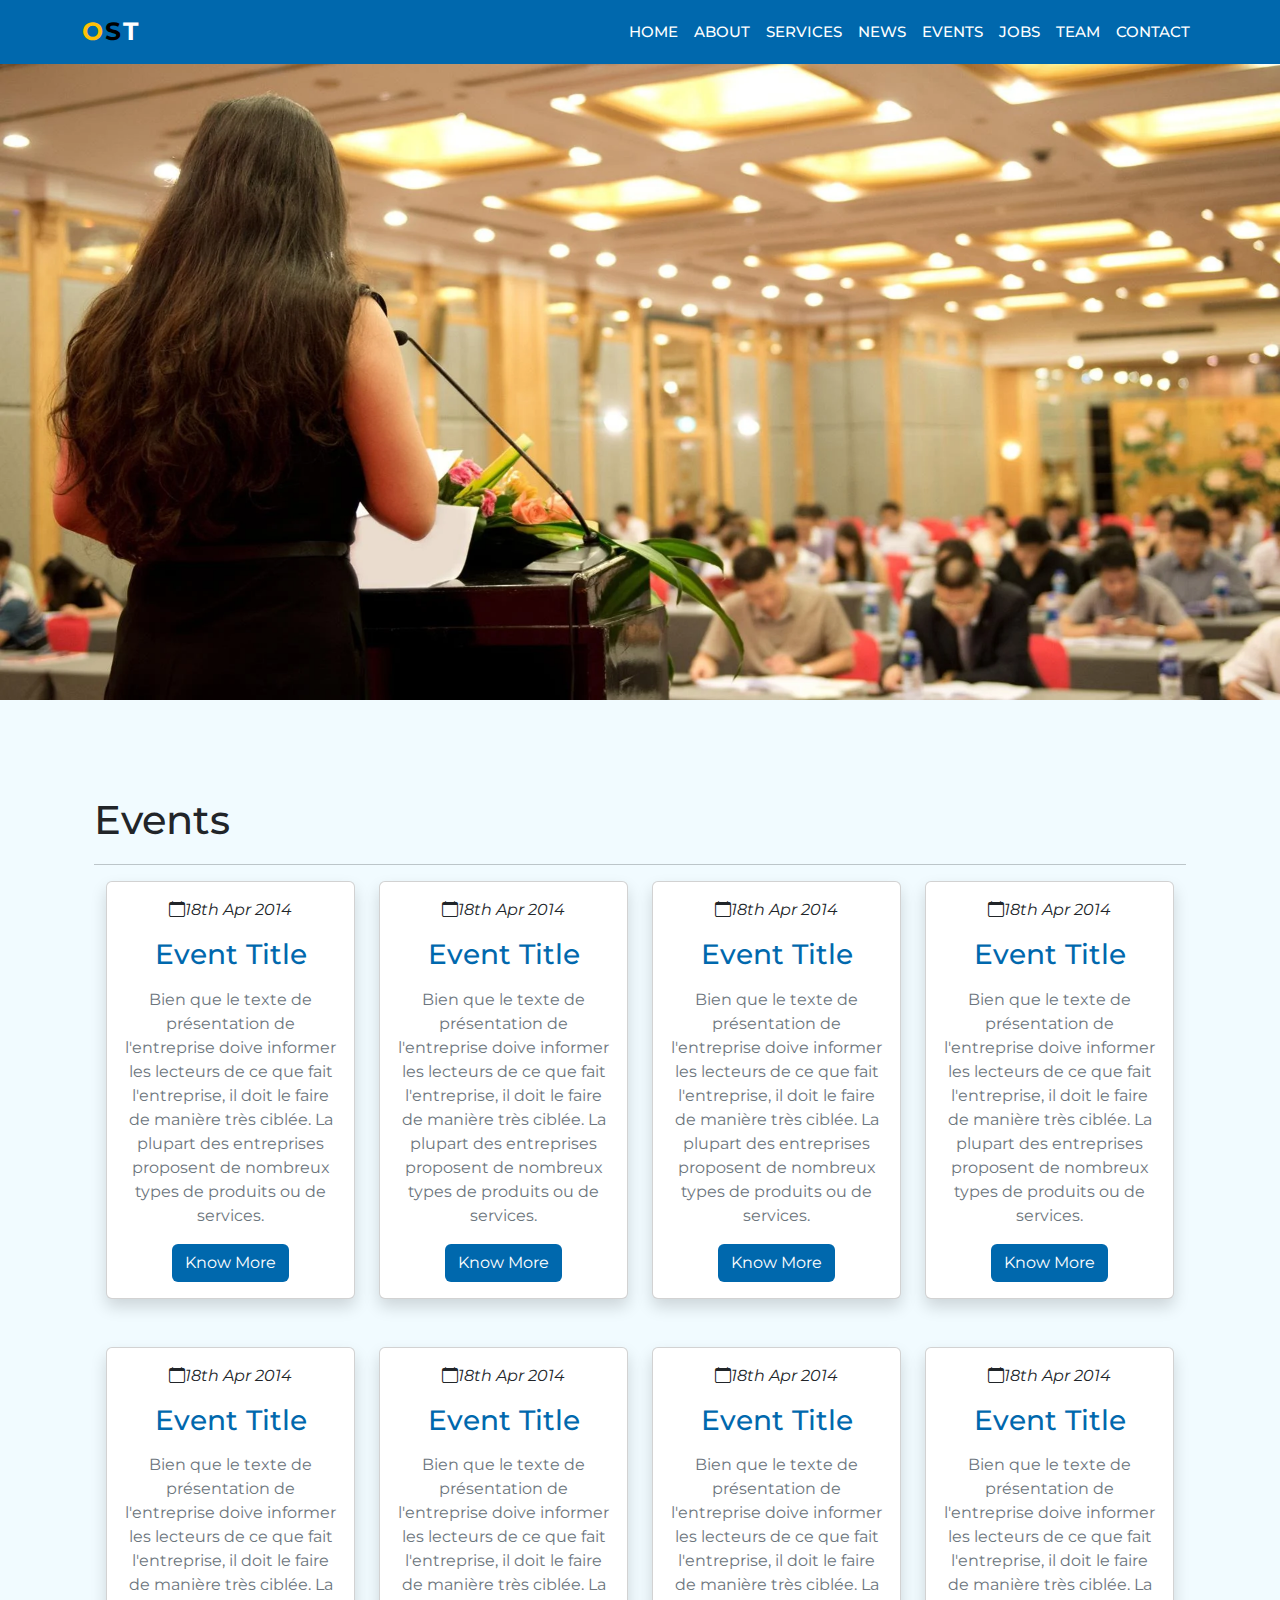
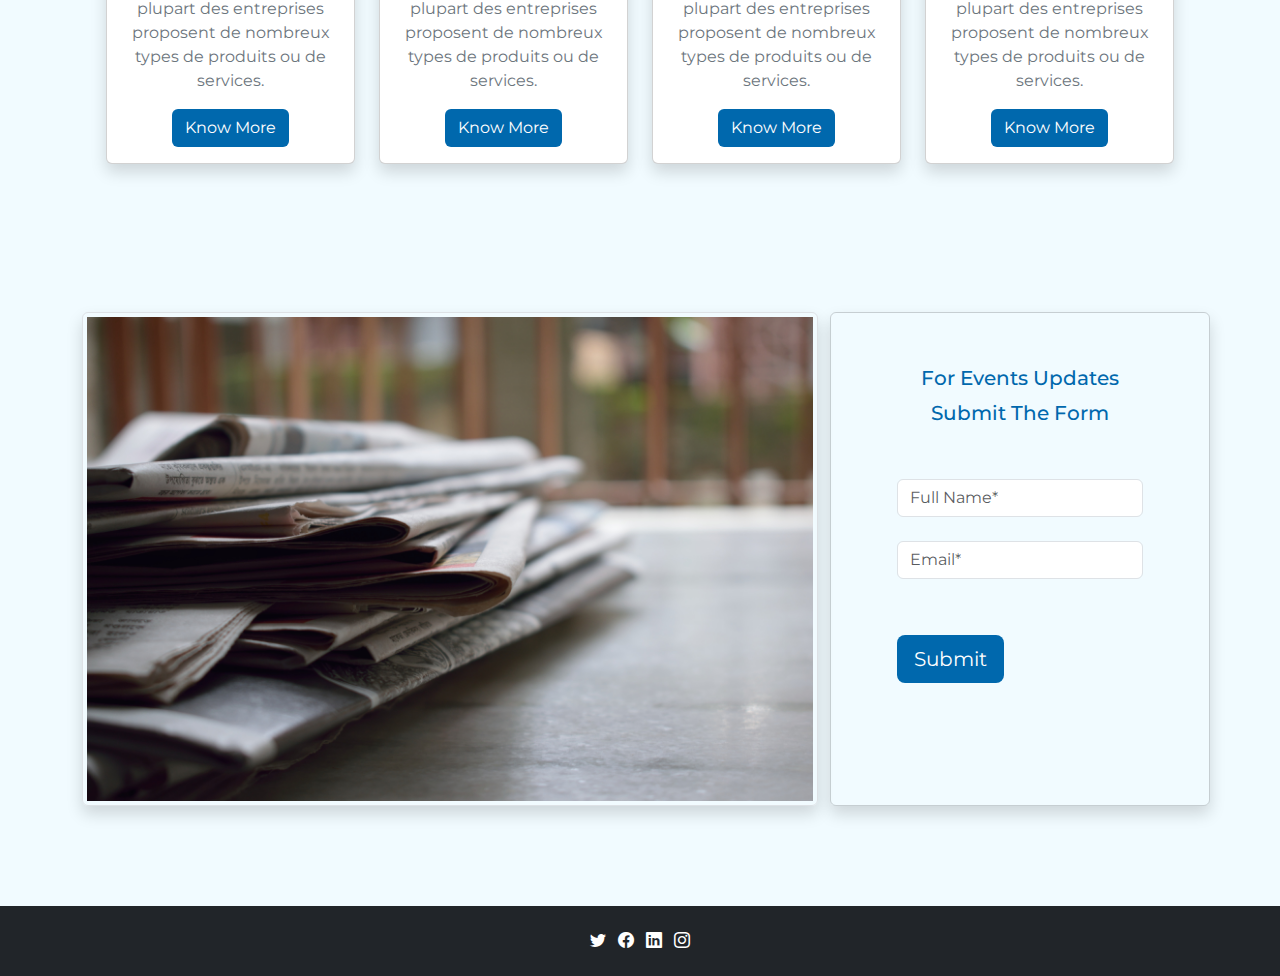
<file: Events1.html>
<!DOCTYPE html>
<html lang="en">
<head>
    <meta charset="UTF-8">
    <meta http-equiv="X-UA-Compatible" content="IE=edge">
    <meta name="viewport" content="width=device-width, initial-scale=1.0">
    <title>Events Main</title>
    
    <!-- All CSS -->
    <!--<link href="css/bootstrap.min.css" rel="stylesheet">-->
    <link rel="stylesheet" href="https://cdn.jsdelivr.net/npm/bootstrap@5.1.3/dist/css/bootstrap.min.css">
    <!--<link href="js/bootstrap.bundle.min.js" rel="stylesheet">-->
    <script src="https://cdn.jsdelivr.net/npm/bootstrap@5.1.3/dist/js/bootstrap.bundle.min.js"></script>
    <link rel="stylesheet" href="https://cdn.jsdelivr.net/npm/bootstrap-icons@1.7.2/font/bootstrap-icons.css">
    <link rel="stylesheet" href="css/style.css">
    <!-- Script-->
    <script src="https://code.jquery.com/jquery-3.6.0.min.js"></script>
    <script href="jque.js"></script>

<script>
      $(document).ready(function() {
        $('#submit').click(function() {
          var valid = true;
          var name=$('#name').val();
          var nameregx=/^[A-Za-z]{3,}$/;
          if($('#name').val()==='') {
              $('#name-error').text("Please enter your name.");
              valid = false;
          } else if(!nameregx.test(name)){
              $('#name-error').text("Name should contain only alphabets and minimum of 3 letters"); 
              valid = false;
          }else{
              $('#name-error').text(""); 
          }
        
          var email = $('#email').val();
          var emailRegex = /^[^\s@]+@[^\s@]+\.[^\s@]+$/;
          if (email === '') {
              $('#email-error').text("Please enter your email address.");
              valid = false;
          } else if(!emailRegex.test(email)) {
              $('#email-error').text("Please check your email format must contain @ and ."); 
              valid = false;
          }else{
              $('#email-error').text(""); 
          }
          if (valid) {
            $('#name').val(''); 
            $('#email').val('');
            $('#name-error').text(""); 
          }
        });
    });
</script>
</head>

<body>
    
    <nav class="navbar navbar-expand-lg navbar-light fixed-top" style="background-color: #0068ad;">
    <div class="container">
        <a class="navbar-brand" href="index.html"><span class="text-warning">O</span>S<span class="text-white">T</span></a>
        <button class="navbar-toggler text-white" type="button" data-bs-toggle="collapse" data-bs-target="#navbarSupportedContent" aria-controls="navbarSupportedContent" aria-expanded="false" aria-label="Toggle navigation" style="background-color: #0068ad;">
          <span class="navbar-toggler-icon"></span>
        </button>
        <div class="collapse navbar-collapse" id="navbarSupportedContent">
            <ul class="navbar-nav ms-auto mb-2 mb-lg-0">
              <li class="nav-item">
                <a class="nav-link text-white" href="index.html">Home</a>
              </li>
              <li class="nav-item">
                <a class="nav-link text-white" href="index.html#about">About</a>
              </li> 
              <li class="nav-item">
                <a class="nav-link text-white" href="Services.html" target="_blank">Services</a>
              </li> 
              <li class="nav-item">
                <a class="nav-link text-white" href="News1.html" target="_blank">News</a>
              </li>
              <li class="nav-item">
                <a class="nav-link text-white" href="Events1.html" target="_blank">Events</a>
              </li>
              <li class="nav-item">
                <a class="nav-link text-white" href="jobs1.html" target="_blank">Jobs</a>
              </li>
              <li class="nav-item">
                <a class="nav-link text-white" href="Team.html" target="_blank">Team</a>
              </li> 
              <li class="nav-item">
                <a class="nav-link text-white" href="index.html#contact">Contact</a>
              </li>       
            </ul>
          </div>
        </div>
      </nav>     
      <img src="img/event.png" alt="about" class="img-fluid" style="width: 1680px; height: 700px;">
      
<br><br><br>
            <div class=" container mb-4 p-4 mt-4">
        
            <h1 class="pb-1 ml-7 mb-2">Events</h1>
            <hr/>           
            <div class="container">
                <div class="row">
                    <div class="col-12 col-md-6 col-lg-3">
                        <div class="card text-center shadow">
                            <div class="card-body">
                                <i class="bi bi-calendar text-dark mx-1 mr-3 text-secondary">18th Apr 2014</i>    
                                <h3 class="card-title py-2 pt-3" style="color: #0068ad;">Event Title</h3>
                                <p class="card-text text-secondary">Bien que le texte de présentation de l'entreprise doive informer les lecteurs de ce 
                                    que fait l'entreprise, il doit le faire de manière très ciblée. La plupart des entreprises proposent de nombreux 
                                    types de produits ou de services. 
                                </p>
                                <a href="Events.html" target="_blank"><button class="btn text-white" style="background-color: #0068ad;">Know More</button></a>
                            </div>
                        </div>
                    </div>
                    <div class="col-12 col-md-6 col-lg-3">
                        <div class="card text-center shadow">
                            <div class="card-body">
                                <i class="bi bi-calendar text-dark mx-1 mr-3 text-secondary">18th Apr 2014</i><span></span>    
                                <h3 class="card-title py-2 pt-3" style="color: #0068ad;">Event Title</h3>
                                <p class="card-text text-secondary">Bien que le texte de présentation de l'entreprise doive informer les lecteurs de ce 
                                    que fait l'entreprise, il doit le faire de manière très ciblée. La plupart des entreprises proposent de nombreux 
                                    types de produits ou de services. 
                                </p>
                                <a href="Events.html" target="_blank"><button class="btn text-white" style="background-color: #0068ad;">Know More</button></a>
                            </div>
                        </div>
                    </div>
                    <div class="col-12 col-md-6 col-lg-3">
                        <div class="card text-center shadow">
                            <div class="card-body">
                                <i class="bi bi-calendar text-dark mx-1 mr-3 text-secondary">18th Apr 2014</i><span></span>    
                                <h3 class="card-title py-2 pt-3" style="color: #0068ad;">Event Title</h3>
                                <p class="card-text text-secondary">Bien que le texte de présentation de l'entreprise doive informer les lecteurs de ce 
                                    que fait l'entreprise, il doit le faire de manière très ciblée. La plupart des entreprises proposent de nombreux 
                                    types de produits ou de services. 
                                </p>
                                <a href="Events.html" target="_blank"><button class="btn text-white" style="background-color: #0068ad;">Know More</button></a>
                            </div>
                        </div>
                    </div>
                    <div class="col-12 col-md-6 col-lg-3">
                        <div class="card text-center shadow">
                            <div class="card-body">
                                <i class="bi bi-calendar text-dark mx-1 mr-3 text-secondary">18th Apr 2014</i><span></span>    
                                <h3 class="card-title py-2 pt-3" style="color: #0068ad;">Event Title</h3>
                                <p class="card-text text-secondary">Bien que le texte de présentation de l'entreprise doive informer les lecteurs de ce 
                                    que fait l'entreprise, il doit le faire de manière très ciblée. La plupart des entreprises proposent de nombreux 
                                    types de produits ou de services. 
                                </p>
                                <a href="Events.html" target="_blank"><button class="btn text-white" style="background-color: #0068ad;">Know More</button></a>
                            </div>
                        </div>
                    </div>


                </div>
            </div>
            <br><br>
            <div class="container">
                <div class="row">
                    <div class="col-12 col-md-6 col-lg-3">
                        <div class="card text-center shadow">
                            <div class="card-body">
                                <i class="bi bi-calendar text-dark mx-1 mr-3 text-secondary">18th Apr 2014</i>    
                                <h3 class="card-title py-2 pt-3" style="color: #0068ad;">Event Title</h3>
                                <p class="card-text text-secondary">Bien que le texte de présentation de l'entreprise doive informer les lecteurs de ce 
                                    que fait l'entreprise, il doit le faire de manière très ciblée. La plupart des entreprises proposent de nombreux 
                                    types de produits ou de services. 
                                </p>
                                <a href="Events.html" target="_blank"><button class="btn text-white" style="background-color: #0068ad;">Know More</button></a>
                            </div>
                        </div>
                    </div>
                    <div class="col-12 col-md-6 col-lg-3">
                        <div class="card text-center shadow">
                            <div class="card-body">
                                <i class="bi bi-calendar text-dark mx-1 mr-3 text-secondary">18th Apr 2014</i><span></span>    
                                <h3 class="card-title py-2 pt-3" style="color: #0068ad;">Event Title</h3>
                                <p class="card-text text-secondary">Bien que le texte de présentation de l'entreprise doive informer les lecteurs de ce 
                                    que fait l'entreprise, il doit le faire de manière très ciblée. La plupart des entreprises proposent de nombreux 
                                    types de produits ou de services. 
                                </p>
                                <a href="Events.html" target="_blank"><button class="btn text-white" style="background-color: #0068ad;">Know More</button></a>
                            </div>
                        </div>
                    </div>
                    <div class="col-12 col-md-6 col-lg-3">
                        <div class="card text-center shadow">
                            <div class="card-body">
                                <i class="bi bi-calendar text-dark mx-1 mr-3 text-secondary">18th Apr 2014</i><span></span>    
                                <h3 class="card-title py-2 pt-3" style="color: #0068ad;">Event Title</h3>
                                <p class="card-text text-secondary">Bien que le texte de présentation de l'entreprise doive informer les lecteurs de ce 
                                    que fait l'entreprise, il doit le faire de manière très ciblée. La plupart des entreprises proposent de nombreux 
                                    types de produits ou de services. 
                                </p>
                                <a href="Events.html" target="_blank"><button class="btn text-white" style="background-color: #0068ad;">Know More</button></a>
                            </div>
                        </div>
                    </div>
                    <div class="col-12 col-md-6 col-lg-3">
                        <div class="card text-center shadow">
                            <div class="card-body">
                                <i class="bi bi-calendar text-dark mx-1 mr-3 text-secondary">18th Apr 2014</i><span></span>    
                                <h3 class="card-title py-2 pt-3" style="color: #0068ad;">Event Title</h3>
                                <p class="card-text text-secondary">Bien que le texte de présentation de l'entreprise doive informer les lecteurs de ce 
                                    que fait l'entreprise, il doit le faire de manière très ciblée. La plupart des entreprises proposent de nombreux 
                                    types de produits ou de services. 
                                </p>
                                <a href="Events.html" target="_blank"><button class="btn text-white" style="background-color: #0068ad;">Know More</button></a>
                            </div>
                        </div>
                    </div>

                    
                </div>
            </div>
        </div>

        <section class="section-padding">
            <div class="container">
                <div class="row">
                    <div class="col-lg-8 col-md-12 col-12">
                        <div class="bg-transparent about-img img-thumbnail shadow">
                            <img src="img/enews1.png" alt="about" class="img-fluid">
                        </div>
                    </div>
                    <div class="card bg-transparent shadow col-md-4 align-items-center">
                        <br><br>
                        <h5 class="text-center font-weight-bold"><p style="color: #0068ad; line-height: 35px;">For Events Updates<br>Submit The Form</p></h5>
                        <form action="" method="post" class="mt-4">
                            <div class="mb-4">
                              <input class="form-control" placeholder="Full Name*" id="name" required="" type="text">
                              <span class="error" id="name-error"></span>
                            </div>
                            <div class="mb-3">
                              <input class="form-control" placeholder="Email*" id="email" required="" type="email">
                              <span class="error" id="email-error"></span>
                            </div>
                            <br>
                            <button class="btn btn-lg btn-block mt-3 text-white" type="button" id="submit" value="submit" name="submit" style="background-color: #0068ad;">Submit</button>
                        </form>
                    </div>
                </section>
            <!-- footer starts -->
<footer class="bg-dark text-center">
    <div class="container pt-3">
      <p class="socials btn" fill="currentColor">
        <i class="bi bi-twitter text-white mx-1"></i>
        <i class="bi bi-facebook text-white mx-1"></i>
        <i class="bi bi-linkedin text-white mx-1"></i>
        <i class="bi bi-instagram text-white mx-1"></i>
    </p> 
    </div>
  </footer>
  <!-- footer ends --> 
</body>
</file>
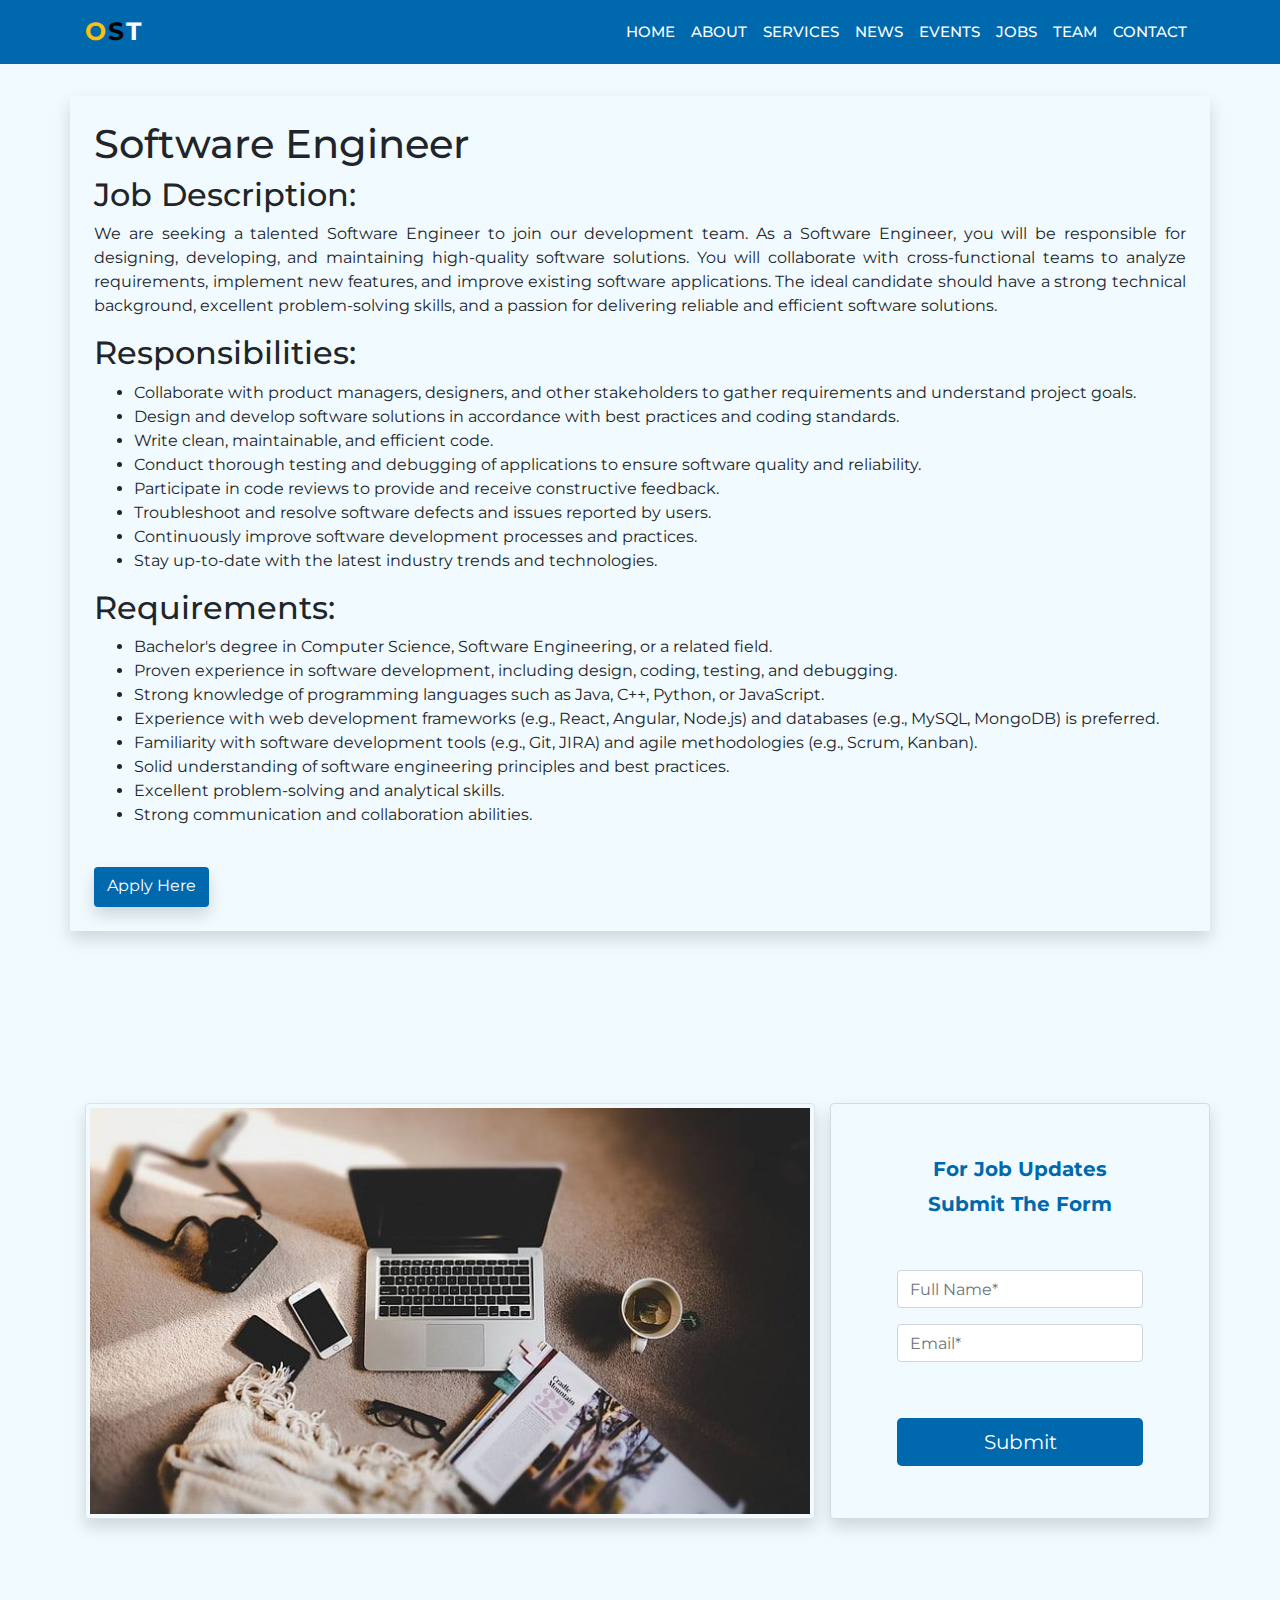
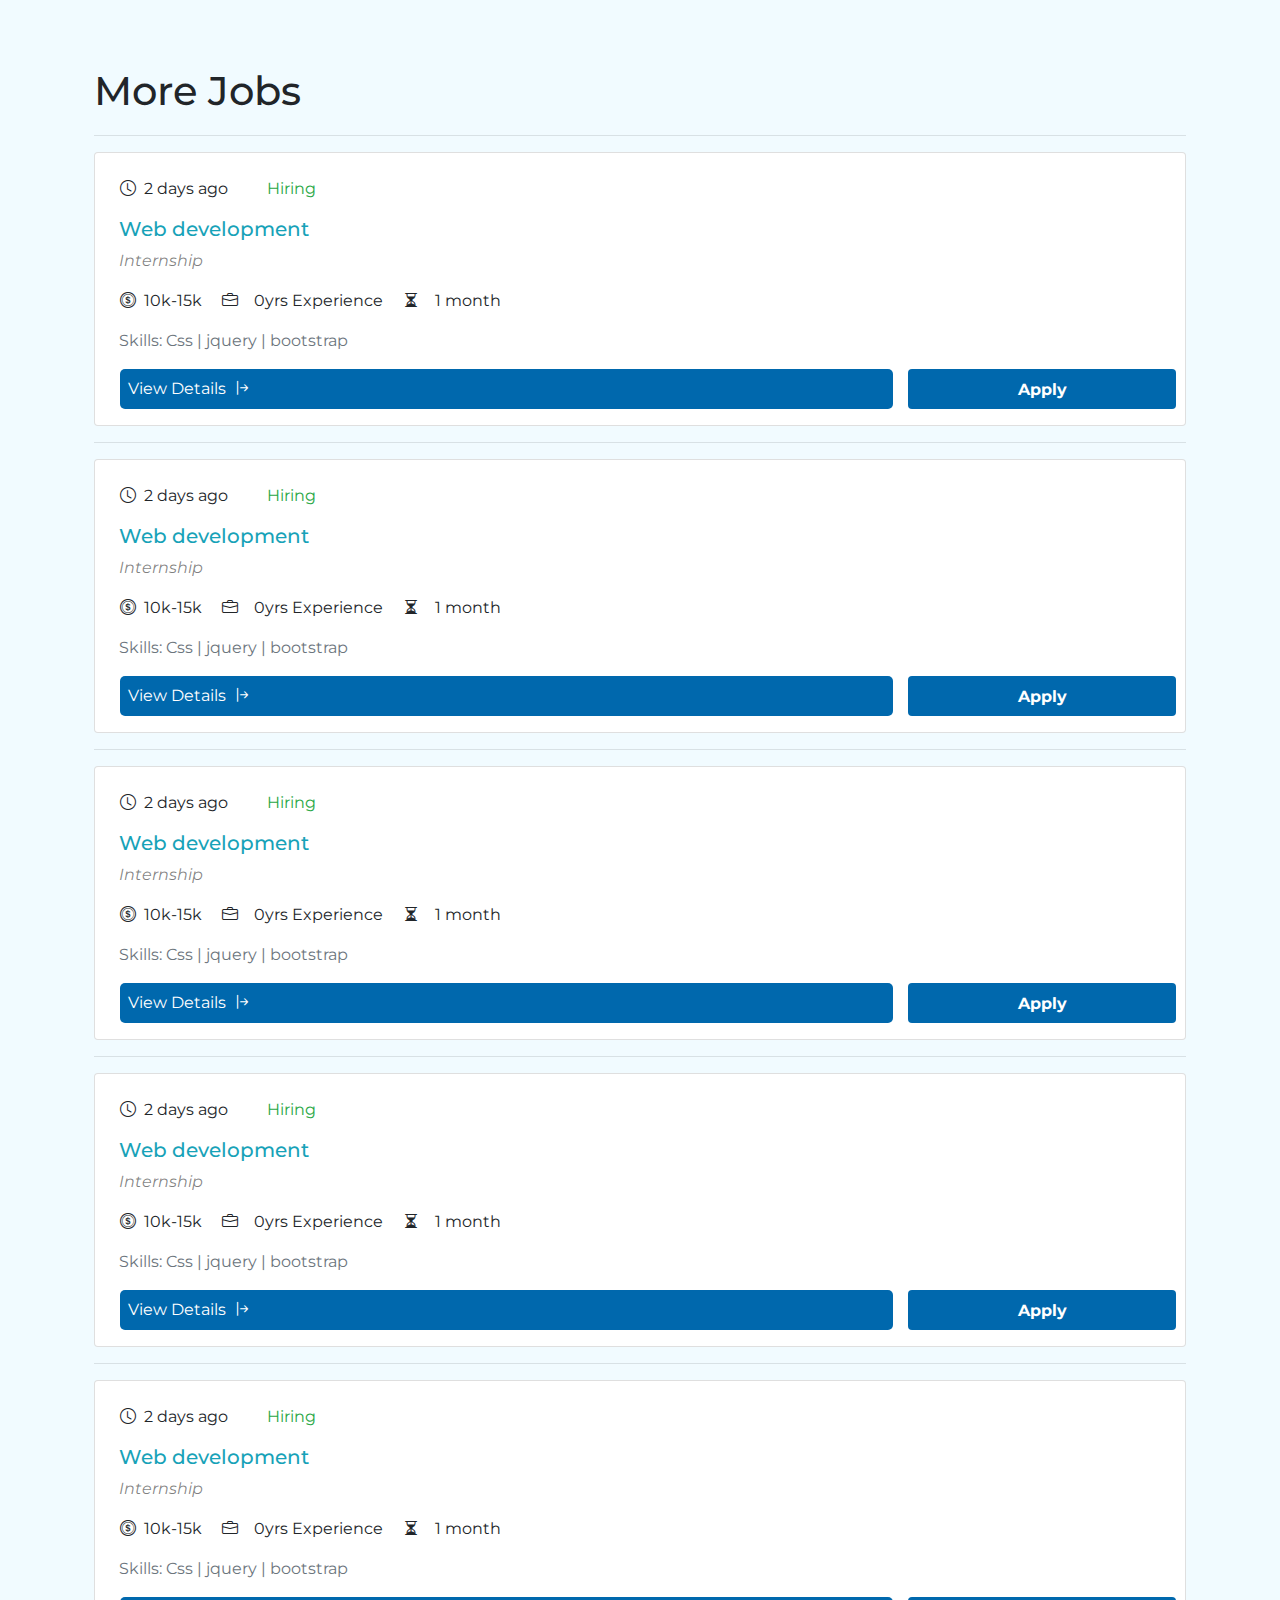
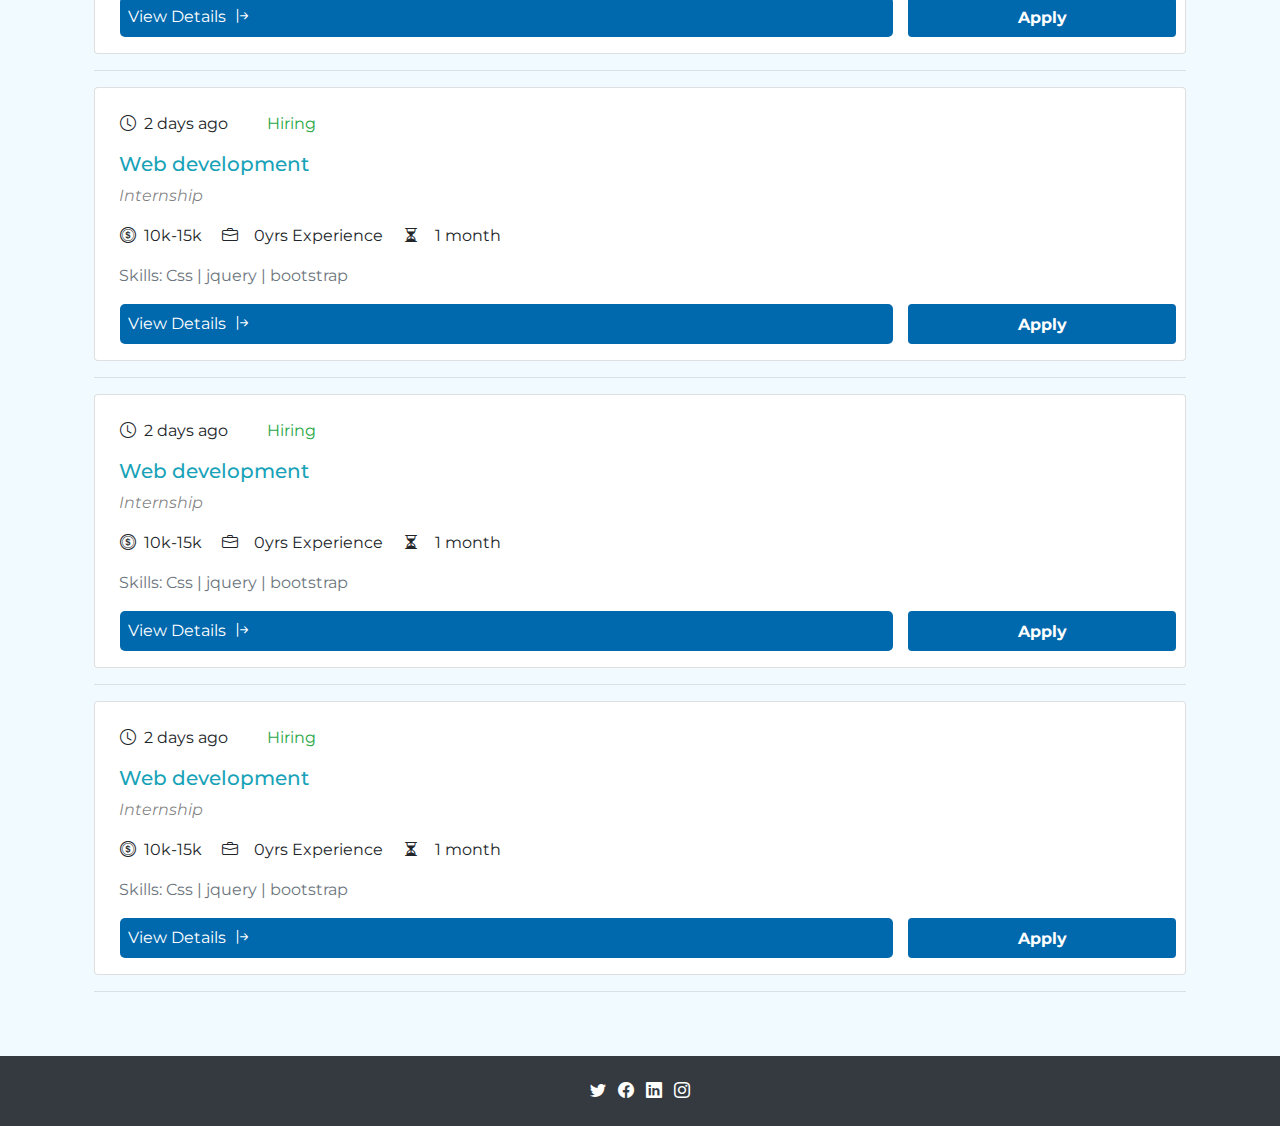
<file: Jobs.html>
<!DOCTYPE html>
<html lang="en">
<head>
    <meta charset="UTF-8">
    <meta http-equiv="X-UA-Compatible" content="IE=edge">
    <meta name="viewport" content="width=device-width, initial-scale=1.0">
    <title>Jobs</title>
    
    <!-- All CSS -->
    <!--<link href="css/bootstrap.min.css" rel="stylesheet">-->
    <!--<link rel="stylesheet" href="https://cdn.jsdelivr.net/npm/bootstrap@5.1.3/dist/css/bootstrap.min.css">-->
    <!--<link href="js/bootstrap.bundle.min.js" rel="stylesheet">-->
    <link rel="stylesheet" href="https://stackpath.bootstrapcdn.com/bootstrap/4.3.1/css/bootstrap.min.css"/>
    <script src="https://cdn.jsdelivr.net/npm/bootstrap@5.1.3/dist/js/bootstrap.bundle.min.js"></script>
    <link rel="stylesheet" href="https://cdn.jsdelivr.net/npm/bootstrap-icons@1.7.2/font/bootstrap-icons.css">
    <link rel="stylesheet" href="css/style.css">
    <!-- Script-->
    <script src="https://code.jquery.com/jquery-3.6.0.min.js"></script>
    <script href="jque.js"></script>

<script>
  $(document).ready(function() {

$("#resumeBrowseBtn").click(function() {
    $("#resume").trigger("click");
  });

  $("#resume").change(function() {
    var filename = $(this).val().split("\\").pop();
    $("#resumeFilename").val(filename);
  });

  $("#myForm").submit(function(event) {
    event.preventDefault();

$('#form').click(function() {
event.preventDefault();

// Perform form validation
var isValid = true;
// Add your form validation logic here

if (isValid) {
      // Close the dialog box only if the form is valid
      if (this.checkValidity()) {
        $('#resumeModal').modal('hide');
        $('#form')[0].reset();
      }
    } else {
      // Handle validation failure here
    }


});
});
});

      $(document).ready(function() {
        $('#submit1').click(function() {
          var valid = true;
          var name=$('#name1').val();
          var nameregx=/^[A-Za-z]{3,}$/;
          if($('#name1').val()==='') {
              $('#name-error').text("Please enter your name.");
              valid = false;
          } else if(!nameregx.test(name)){
              $('#name-error').text("Name should contain only alphabets and minimum of 3 letters"); 
              valid = false;
          }else{
              $('#name-error').text(""); 
          }
        
          var email = $('#email1').val();
          var emailRegex = /^[^\s@]+@[^\s@]+\.[^\s@]+$/;
          if (email === '') {
              $('#email-error').text("Please enter your email address.");
              valid = false;
          } else if(!emailRegex.test(email)) {
              $('#email-error').text("Please check your email format must contain @ and ."); 
              valid = false;
          }else{
              $('#email-error').text(""); 
          }
          if (valid) {
            $('#name1').val(''); 
            $('#email1').val('');
            $('#name-error').text(""); 
          }
        });
    });
  </script>
</head>

<body>
    
    <nav class="navbar navbar-expand-lg navbar-light fixed-top" style="background-color: #0068ad;">
    <div class="container">
        <a class="navbar-brand" href="index.html"><span class="text-warning">O</span>S<span class="text-white">T</span></a>
        <button class="navbar-toggler text-white" type="button" data-bs-toggle="collapse" data-bs-target="#navbarSupportedContent" aria-controls="navbarSupportedContent" aria-expanded="false" aria-label="Toggle navigation" style="background-color: #0068ad;">
          <span class="navbar-toggler-icon"></span>
        </button>
        <div class="collapse navbar-collapse" id="navbarSupportedContent">
            <ul class="navbar-nav ml-auto pl-5 mb-2 mb-lg-0">
              <li class="nav-item">
                <a class="nav-link text-white" href="index.html">Home</a>
              </li>
              <li class="nav-item">
                <a class="nav-link text-white" href="index.html#about">About</a>
              </li> 
              <li class="nav-item">
                <a class="nav-link text-white" href="Services.html" target="_blank">Services</a>
              </li> 
              <li class="nav-item">
                <a class="nav-link text-white" href="News1.html" target="_blank">News</a>
              </li>
              <li class="nav-item">
                <a class="nav-link text-white" href="Events1.html" target="_blank">Events</a>
              </li>
              <li class="nav-item">
                <a class="nav-link text-white" href="jobs1.html" target="_blank">Jobs</a>
              </li>
              <li class="nav-item">
                <a class="nav-link text-white" href="Team.html" target="_blank">Team</a>
              </li> 
              <li class="nav-item">
                <a class="nav-link text-white" href="index.html#contact">Contact</a>
              </li>       
            </ul>
          </div>
        </div>
      </nav>     
    <br><br> 

  <div class="container mt-5 shadow p-4" style="text-align: justify;">
    <h1>Software Engineer</h1>
    <h2>Job Description:</h2>
    <p>
      We are seeking a talented Software Engineer to join our development team. As a Software Engineer, you will be responsible for designing, developing, and maintaining high-quality software solutions. You will collaborate with cross-functional teams to analyze requirements, implement new features, and improve existing software applications. The ideal candidate should have a strong technical background, excellent problem-solving skills, and a passion for delivering reliable and efficient software solutions.
    </p>

    <h2>Responsibilities:</h2>
    <ul>
      <li>Collaborate with product managers, designers, and other stakeholders to gather requirements and understand project goals.</li>
      <li>Design and develop software solutions in accordance with best practices and coding standards.</li>
      <li>Write clean, maintainable, and efficient code.</li>
      <li>Conduct thorough testing and debugging of applications to ensure software quality and reliability.</li>
      <li>Participate in code reviews to provide and receive constructive feedback.</li>
      <li>Troubleshoot and resolve software defects and issues reported by users.</li>
      <li>Continuously improve software development processes and practices.</li>
      <li>Stay up-to-date with the latest industry trends and technologies.</li>
    </ul>

    <h2>Requirements:</h2>
    <ul>
      <li>Bachelor's degree in Computer Science, Software Engineering, or a related field.</li>
      <li>Proven experience in software development, including design, coding, testing, and debugging.</li>
      <li>Strong knowledge of programming languages such as Java, C++, Python, or JavaScript.</li>
      <li>Experience with web development frameworks (e.g., React, Angular, Node.js) and databases (e.g., MySQL, MongoDB) is preferred.</li>
      <li>Familiarity with software development tools (e.g., Git, JIRA) and agile methodologies (e.g., Scrum, Kanban).</li>
      <li>Solid understanding of software engineering principles and best practices.</li>
      <li>Excellent problem-solving and analytical skills.</li>
      <li>Strong communication and collaboration abilities.</li>
    </ul>
    <br>
    <div type="button" class="btn text-white shadow pb-2" data-bs-toggle="modal" data-bs-target="#resumeModal" style="background-color: #0068ad;">Apply Here</div>
      <div class="modal fade" id="resumeModal" tabindex="-1" role="dialog" aria-labelledby="resumeModalLabel" aria-hidden="true">
        <div class="modal-dialog" role="document">
          <div class="modal-content">
            <div class="modal-header">
                <h5 class="modal-title" id="resumeModalLabel">Resume Upload</h5>
                <button type="button" class="btn-close" data-bs-dismiss="modal" aria-label="Close"><span aria-hidden="true">&times;</span></button>
            </div>
            <div class="form-group modal-body">
              <form id="form" enctype="multipart/form-data">
                <div class="form-group">
                  <label for="name">Your Name</label>
                  <input type="text" class="form-control" id="name" placeholder="Enter your name" required>
                </div>
                <div class="form-group">
                  <label for="email">Email address</label>
                  <input type="email" class="form-control" id="email" placeholder="Enter your email" required>
                </div>
                <div class="form-group">
                  <label for="resume">Resume</label>
                  <input type="file" class="form-control" id="resume" required>
                </div>
                <div class="form-group">
                  <label for="message">Message</label>
                  <textarea class="form-control" id="message" rows="4" maxlength="100" required></textarea>
                </div>
                <button type="submit" class="btn btn-primary">Submit</button>
              </form>
            </div>
          </div>
        </div>
      </div>
    </div>
  
      <br><br><br>
      <section id="about" class="about section-padding">
        <div class="container">
            <div class="row">
                <div class="col-lg-8 col-md-12 col-12">
                    <div class="bg-transparent about-img img-thumbnail shadow">
                        <img src="img/ejob1.png" alt="about" class="img-fluid">
                    </div>
                </div>
                <div class="card bg-transparent shadow col-md-4 align-items-center">
                    <br><br>
                    <h5 class="text-center font-weight-bold"><p style="color: #0068ad; line-height: 35px;">For Job Updates<br>Submit The Form</p></h5>
                    <form action="" method="post" class="mt-4">
                        <div class="mb-3">
                          <input class="form-control" placeholder="Full Name*" id="name1" required="" type="text">
                          <span class="error" id="name-error"></span>
                        </div>
                        <div class="mb-3">
                          <input class="form-control" placeholder="Email*" id="email1" required="" type="email">
                          <span class="error" id="email-error"></span>
                        </div>
                        <br>
                        <button class="btn btn-lg btn-block mt-3 text-white" type="button" id="submit1" value="submit" name="submit" style="background-color: #0068ad;">Submit</button>
                    </form>
                </div>
      
              </section>
    
      <section> 
        <div class=" container mb-4 p-4 mt-4">
        
        <h1 class="pb-1 ml-7 mb-2">More Jobs</h1>
        <hr/>
      <div class="card pl-4 pr-4 pt-4 pb-2">
            <div class="row">
                <div class=" col-md-0.5">
                    <i class="bi bi-clock mx-1 mr-2 ml-3"></i>
                </div>
                <div class=" col-md-0.5">
                    <p class="mr-4">2 days ago<p>
                </div>
                <div class="col-3 text-success">Hiring </div>
            </div>
       
            <h5 class="text-info">Web development</h5>
            <p class="font-italic text-black-50">Internship</p>
        
            <div class="row">
                <div class="col-md-0.5">
                    <i class="bi bi-coin mx-1 ml-3 mr-2"></i>
                </div>
                <div class="col-md-0.5 mr-3"><p>10k-15k</p></div>
                
                <div class="col-md-0.5">
                    <i class="bi bi-briefcase mx-1 mr-3"></i>
                </div>
                <div class="col-md-0.5 mr-3"><p>0yrs Experience</p></div>
                
                <div class="col-md-0.5">
                    <i class="bi bi-hourglass-split mx-1 mr-3"></i>
                </div>
                <div class="col-md-0.5 mr-3"><p>1 month</p></div>
            </div>

            <div class="pb-2 text-secondary">Skills: Css | jquery | bootstrap</div>
            
            <div class="row">
                <div class="col-9 bg-transparent mb-2 pl-3 mt-2 text-white" style="cursor: pointer;">
                    <div class="text-white p-2" style=" border-radius: 5px; background-color: #0068ad;">View Details
                        <i class="bi bi-arrow-bar-right mx-1 mr-3"></i>
                    </div>
                </div>
                <div type="button" class="btn col-3 mb-2 mt-2 text-white font-weight-bold text-center pt-2" data-bs-toggle="modal" data-bs-target="#resumeModal" style="background-color: #0068ad; cursor: pointer;">Apply</div>
                <div class="modal fade" id="resumeModal" tabindex="-1" role="dialog" aria-labelledby="resumeModalLabel" aria-hidden="true">
                  <div class="modal-dialog" role="document">
                    <div class="modal-content">
                      <div class="modal-header">
                          <h5 class="modal-title" id="resumeModalLabel">Resume Upload</h5>
                          <button type="button" class="btn-close" data-bs-dismiss="modal" aria-label="Close"><span aria-hidden="true">&times;</span></button>
                      </div>
                      <div class="form-group modal-body">
                        <form id="form" enctype="multipart/form-data">
                          <div class="form-group">
                            <label for="name">Your Name</label>
                            <input type="text" class="form-control" id="name" placeholder="Enter your name" required>
                          </div>
                          <div class="form-group">
                            <label for="email">Email address</label>
                            <input type="email" class="form-control" id="email" placeholder="Enter your email" required>
                          </div>
                          <div class="form-group">
                            <label for="resume">Resume</label>
                            <input type="file" class="form-control" id="resume" required>
                          </div>
                          <div class="form-group">
                            <label for="message">Message</label>
                            <textarea class="form-control" id="message" rows="4" maxlength="100" required></textarea>
                          </div>
                          <button type="submit" class="btn btn-primary">Submit</button>
                        </form>
                      </div>
                    </div>
                  </div>
                </div>
              </div>
      </div>              
      <hr/>
      <div class="card pl-4 pr-4 pt-4 pb-2">
        <div class="row">
            <div class=" col-md-0.5">
                <i class="bi bi-clock mx-1 mr-2 ml-3"></i>
            </div>
            <div class=" col-md-0.5">
                <p class="mr-4">2 days ago<p>
            </div>
            <div class="col-3 text-success">Hiring </div>
        </div>
   
        <h5 class="text-info">Web development</h5>
        <p class="font-italic text-black-50">Internship</p>
    
        <div class="row">
            <div class="col-md-0.5">
                <i class="bi bi-coin mx-1 ml-3 mr-2"></i>
            </div>
            <div class="col-md-0.5 mr-3"><p>10k-15k</p></div>
            
            <div class="col-md-0.5">
                <i class="bi bi-briefcase mx-1 mr-3"></i>
            </div>
            <div class="col-md-0.5 mr-3"><p>0yrs Experience</p></div>
            
            <div class="col-md-0.5">
                <i class="bi bi-hourglass-split mx-1 mr-3"></i>
            </div>
            <div class="col-md-0.5 mr-3"><p>1 month</p></div>
        </div>

        <div class="pb-2 text-secondary">Skills: Css | jquery | bootstrap</div>
        
        <div class="row">
            <div class="col-9 bg-transparent mb-2 pl-3 mt-2 text-white" style="cursor: pointer;">
                <div class="text-white p-2" style=" border-radius: 5px; background-color: #0068ad;">View Details
                    <i class="bi bi-arrow-bar-right mx-1 mr-3"></i>
                </div>
            </div>
            <div type="button" class="btn col-3 mb-2 mt-2 text-white font-weight-bold text-center pt-2" data-bs-toggle="modal" data-bs-target="#resumeModal" style="background-color: #0068ad; cursor: pointer;">Apply</div>
            <div class="modal fade" id="resumeModal" tabindex="-1" role="dialog" aria-labelledby="resumeModalLabel" aria-hidden="true">
              <div class="modal-dialog" role="document">
                <div class="modal-content">
                  <div class="modal-header">
                      <h5 class="modal-title" id="resumeModalLabel">Resume Upload</h5>
                      <button type="button" class="btn-close" data-bs-dismiss="modal" aria-label="Close"><span aria-hidden="true">&times;</span></button>
                  </div>
                  <div class="form-group modal-body">
                    <form id="form" enctype="multipart/form-data">
                      <div class="form-group">
                        <label for="name">Your Name</label>
                        <input type="text" class="form-control" id="name" placeholder="Enter your name" required>
                      </div>
                      <div class="form-group">
                        <label for="email">Email address</label>
                        <input type="email" class="form-control" id="email" placeholder="Enter your email" required>
                      </div>
                      <div class="form-group">
                        <label for="resume">Resume</label>
                        <input type="file" class="form-control" id="resume" required>
                      </div>
                      <div class="form-group">
                        <label for="message">Message</label>
                        <textarea class="form-control" id="message" rows="4" maxlength="100" required></textarea>
                      </div>
                      <button type="submit" class="btn btn-primary">Submit</button>
                    </form>
                  </div>
                </div>
              </div>
            </div>
          </div>
      </div>              
      <hr/>
      <div class="card pl-4 pr-4 pt-4 pb-2">
        <div class="row">
            <div class=" col-md-0.5">
                <i class="bi bi-clock mx-1 mr-2 ml-3"></i>
            </div>
            <div class=" col-md-0.5">
                <p class="mr-4">2 days ago<p>
            </div>
            <div class="col-3 text-success">Hiring </div>
        </div>

        <h5 class="text-info">Web development</h5>
        <p class="font-italic text-black-50">Internship</p>

        <div class="row">
            <div class="col-md-0.5">
                <i class="bi bi-coin mx-1 ml-3 mr-2"></i>
            </div>
            <div class="col-md-0.5 mr-3"><p>10k-15k</p></div>
            
            <div class="col-md-0.5">
                <i class="bi bi-briefcase mx-1 mr-3"></i>
            </div>
            <div class="col-md-0.5 mr-3"><p>0yrs Experience</p></div>
            
            <div class="col-md-0.5">
                <i class="bi bi-hourglass-split mx-1 mr-3"></i>
            </div>
            <div class="col-md-0.5 mr-3"><p>1 month</p></div>
        </div>

        <div class="pb-2 text-secondary">Skills: Css | jquery | bootstrap</div>
        
        <div class="row">
            <div class="col-9 bg-transparent mb-2 pl-3 mt-2 text-white" style="cursor: pointer;">
                <div class="text-white p-2" style=" border-radius: 5px; background-color: #0068ad;">View Details
                    <i class="bi bi-arrow-bar-right mx-1 mr-3"></i>
                </div>
            </div>
            <div type="button" class="btn col-3 mb-2 mt-2 text-white font-weight-bold text-center pt-2" data-bs-toggle="modal" data-bs-target="#resumeModal" style="background-color: #0068ad; cursor: pointer;">Apply</div>
            <div class="modal fade" id="resumeModal" tabindex="-1" role="dialog" aria-labelledby="resumeModalLabel" aria-hidden="true">
              <div class="modal-dialog" role="document">
                <div class="modal-content">
                  <div class="modal-header">
                      <h5 class="modal-title" id="resumeModalLabel">Resume Upload</h5>
                      <button type="button" class="btn-close" data-bs-dismiss="modal" aria-label="Close"><span aria-hidden="true">&times;</span></button>
                  </div>
                  <div class="form-group modal-body">
                    <form id="form" enctype="multipart/form-data">
                      <div class="form-group">
                        <label for="name">Your Name</label>
                        <input type="text" class="form-control" id="name" placeholder="Enter your name" required>
                      </div>
                      <div class="form-group">
                        <label for="email">Email address</label>
                        <input type="email" class="form-control" id="email" placeholder="Enter your email" required>
                      </div>
                      <div class="form-group">
                        <label for="resume">Resume</label>
                        <input type="file" class="form-control" id="resume" required>
                      </div>
                      <div class="form-group">
                        <label for="message">Message</label>
                        <textarea class="form-control" id="message" rows="4" maxlength="100" required></textarea>
                      </div>
                      <button type="submit" class="btn btn-primary">Submit</button>
                    </form>
                  </div>
                </div>
              </div>
            </div>
          </div>
      </div>              
      <hr/>
      <div class="card pl-4 pr-4 pt-4 pb-2">
        <div class="row">
            <div class=" col-md-0.5">
                <i class="bi bi-clock mx-1 mr-2 ml-3"></i>
            </div>
            <div class=" col-md-0.5">
                <p class="mr-4">2 days ago<p>
            </div>
            <div class="col-3 text-success">Hiring </div>
        </div>

        <h5 class="text-info">Web development</h5>
        <p class="font-italic text-black-50">Internship</p>

        <div class="row">
            <div class="col-md-0.5">
                <i class="bi bi-coin mx-1 ml-3 mr-2"></i>
            </div>
            <div class="col-md-0.5 mr-3"><p>10k-15k</p></div>
            
            <div class="col-md-0.5">
                <i class="bi bi-briefcase mx-1 mr-3"></i>
            </div>
            <div class="col-md-0.5 mr-3"><p>0yrs Experience</p></div>
            
            <div class="col-md-0.5">
                <i class="bi bi-hourglass-split mx-1 mr-3"></i>
            </div>
            <div class="col-md-0.5 mr-3"><p>1 month</p></div>
        </div>

        <div class="pb-2 text-secondary">Skills: Css | jquery | bootstrap</div>
        
        <div class="row">
            <div class="col-9 bg-transparent mb-2 pl-3 mt-2 text-white" style="cursor: pointer;">
                <div class="text-white p-2" style=" border-radius: 5px; background-color: #0068ad;">View Details
                    <i class="bi bi-arrow-bar-right mx-1 mr-3"></i>
                </div>
            </div>
            <div type="button" class="btn col-3 mb-2 mt-2 text-white font-weight-bold text-center pt-2" data-bs-toggle="modal" data-bs-target="#resumeModal" style="background-color: #0068ad; cursor: pointer;">Apply</div>
            <div class="modal fade" id="resumeModal" tabindex="-1" role="dialog" aria-labelledby="resumeModalLabel" aria-hidden="true">
              <div class="modal-dialog" role="document">
                <div class="modal-content">
                  <div class="modal-header">
                      <h5 class="modal-title" id="resumeModalLabel">Resume Upload</h5>
                      <button type="button" class="btn-close" data-bs-dismiss="modal" aria-label="Close"><span aria-hidden="true">&times;</span></button>
                  </div>
                  <div class="form-group modal-body">
                    <form id="form" enctype="multipart/form-data">
                      <div class="form-group">
                        <label for="name">Your Name</label>
                        <input type="text" class="form-control" id="name" placeholder="Enter your name" required>
                      </div>
                      <div class="form-group">
                        <label for="email">Email address</label>
                        <input type="email" class="form-control" id="email" placeholder="Enter your email" required>
                      </div>
                      <div class="form-group">
                        <label for="resume">Resume</label>
                        <input type="file" class="form-control" id="resume" required>
                      </div>
                      <div class="form-group">
                        <label for="message">Message</label>
                        <textarea class="form-control" id="message" rows="4" maxlength="100" required></textarea>
                      </div>
                      <button type="submit" class="btn btn-primary">Submit</button>
                    </form>
                  </div>
                </div>
              </div>
            </div>
          </div>
      </div>              
      <hr/>
      <div class="card pl-4 pr-4 pt-4 pb-2">
        <div class="row">
            <div class=" col-md-0.5">
                <i class="bi bi-clock mx-1 mr-2 ml-3"></i>
            </div>
            <div class=" col-md-0.5">
                <p class="mr-4">2 days ago<p>
            </div>
            <div class="col-3 text-success">Hiring </div>
        </div>

        <h5 class="text-info">Web development</h5>
        <p class="font-italic text-black-50">Internship</p>

        <div class="row">
            <div class="col-md-0.5">
                <i class="bi bi-coin mx-1 ml-3 mr-2"></i>
            </div>
            <div class="col-md-0.5 mr-3"><p>10k-15k</p></div>
            
            <div class="col-md-0.5">
                <i class="bi bi-briefcase mx-1 mr-3"></i>
            </div>
            <div class="col-md-0.5 mr-3"><p>0yrs Experience</p></div>
            
            <div class="col-md-0.5">
                <i class="bi bi-hourglass-split mx-1 mr-3"></i>
            </div>
            <div class="col-md-0.5 mr-3"><p>1 month</p></div>
        </div>

        <div class="pb-2 text-secondary">Skills: Css | jquery | bootstrap</div>
        
        <div class="row">
            <div class="col-9 bg-transparent mb-2 pl-3 mt-2 text-white" style="cursor: pointer;">
                <div class="text-white p-2" style=" border-radius: 5px; background-color: #0068ad;">View Details
                    <i class="bi bi-arrow-bar-right mx-1 mr-3"></i>
                </div>
            </div>
            <div type="button" class="btn col-3 mb-2 mt-2 text-white font-weight-bold text-center pt-2" data-bs-toggle="modal" data-bs-target="#resumeModal" style="background-color: #0068ad; cursor: pointer;">Apply</div>
            <div class="modal fade" id="resumeModal" tabindex="-1" role="dialog" aria-labelledby="resumeModalLabel" aria-hidden="true">
              <div class="modal-dialog" role="document">
                <div class="modal-content">
                  <div class="modal-header">
                      <h5 class="modal-title" id="resumeModalLabel">Resume Upload</h5>
                      <button type="button" class="btn-close" data-bs-dismiss="modal" aria-label="Close"><span aria-hidden="true">&times;</span></button>
                  </div>
                  <div class="form-group modal-body">
                    <form id="form" enctype="multipart/form-data">
                      <div class="form-group">
                        <label for="name">Your Name</label>
                        <input type="text" class="form-control" id="name" placeholder="Enter your name" required>
                      </div>
                      <div class="form-group">
                        <label for="email">Email address</label>
                        <input type="email" class="form-control" id="email" placeholder="Enter your email" required>
                      </div>
                      <div class="form-group">
                        <label for="resume">Resume</label>
                        <input type="file" class="form-control" id="resume" required>
                      </div>
                      <div class="form-group">
                        <label for="message">Message</label>
                        <textarea class="form-control" id="message" rows="4" maxlength="100" required></textarea>
                      </div>
                      <button type="submit" class="btn btn-primary">Submit</button>
                    </form>
                  </div>
                </div>
              </div>
            </div>
          </div>
      </div>              
      <hr/>
      <div class="card pl-4 pr-4 pt-4 pb-2">
        <div class="row">
            <div class=" col-md-0.5">
                <i class="bi bi-clock mx-1 mr-2 ml-3"></i>
            </div>
            <div class=" col-md-0.5">
                <p class="mr-4">2 days ago<p>
            </div>
            <div class="col-3 text-success">Hiring </div>
        </div>

        <h5 class="text-info">Web development</h5>
        <p class="font-italic text-black-50">Internship</p>

        <div class="row">
            <div class="col-md-0.5">
                <i class="bi bi-coin mx-1 ml-3 mr-2"></i>
            </div>
            <div class="col-md-0.5 mr-3"><p>10k-15k</p></div>
            
            <div class="col-md-0.5">
                <i class="bi bi-briefcase mx-1 mr-3"></i>
            </div>
            <div class="col-md-0.5 mr-3"><p>0yrs Experience</p></div>
            
            <div class="col-md-0.5">
                <i class="bi bi-hourglass-split mx-1 mr-3"></i>
            </div>
            <div class="col-md-0.5 mr-3"><p>1 month</p></div>
        </div>

        <div class="pb-2 text-secondary">Skills: Css | jquery | bootstrap</div>
        
        <div class="row">
            <div class="col-9 bg-transparent mb-2 pl-3 mt-2 text-white" style="cursor: pointer;">
                <div class="text-white p-2" style=" border-radius: 5px; background-color: #0068ad;">View Details
                    <i class="bi bi-arrow-bar-right mx-1 mr-3"></i>
                </div>
            </div>
            <div type="button" class="btn col-3 mb-2 mt-2 text-white font-weight-bold text-center pt-2" data-bs-toggle="modal" data-bs-target="#resumeModal" style="background-color: #0068ad; cursor: pointer;">Apply</div>
            <div class="modal fade" id="resumeModal" tabindex="-1" role="dialog" aria-labelledby="resumeModalLabel" aria-hidden="true">
              <div class="modal-dialog" role="document">
                <div class="modal-content">
                  <div class="modal-header">
                      <h5 class="modal-title" id="resumeModalLabel">Resume Upload</h5>
                      <button type="button" class="btn-close" data-bs-dismiss="modal" aria-label="Close"><span aria-hidden="true">&times;</span></button>
                  </div>
                  <div class="form-group modal-body">
                    <form id="form" enctype="multipart/form-data">
                      <div class="form-group">
                        <label for="name">Your Name</label>
                        <input type="text" class="form-control" id="name" placeholder="Enter your name" required>
                      </div>
                      <div class="form-group">
                        <label for="email">Email address</label>
                        <input type="email" class="form-control" id="email" placeholder="Enter your email" required>
                      </div>
                      <div class="form-group">
                        <label for="resume">Resume</label>
                        <input type="file" class="form-control" id="resume" required>
                      </div>
                      <div class="form-group">
                        <label for="message">Message</label>
                        <textarea class="form-control" id="message" rows="4" maxlength="100" required></textarea>
                      </div>
                      <button type="submit" class="btn btn-primary">Submit</button>
                    </form>
                  </div>
                </div>
              </div>
            </div>
          </div>
      </div>              
      <hr/>
      <div class="card pl-4 pr-4 pt-4 pb-2">
        <div class="row">
            <div class=" col-md-0.5">
                <i class="bi bi-clock mx-1 mr-2 ml-3"></i>
            </div>
            <div class=" col-md-0.5">
                <p class="mr-4">2 days ago<p>
            </div>
            <div class="col-3 text-success">Hiring </div>
        </div>

        <h5 class="text-info">Web development</h5>
        <p class="font-italic text-black-50">Internship</p>

        <div class="row">
            <div class="col-md-0.5">
                <i class="bi bi-coin mx-1 ml-3 mr-2"></i>
            </div>
            <div class="col-md-0.5 mr-3"><p>10k-15k</p></div>
            
            <div class="col-md-0.5">
                <i class="bi bi-briefcase mx-1 mr-3"></i>
            </div>
            <div class="col-md-0.5 mr-3"><p>0yrs Experience</p></div>
            
            <div class="col-md-0.5">
                <i class="bi bi-hourglass-split mx-1 mr-3"></i>
            </div>
            <div class="col-md-0.5 mr-3"><p>1 month</p></div>
        </div>

        <div class="pb-2 text-secondary">Skills: Css | jquery | bootstrap</div>
        
        <div class="row">
            <div class="col-9 bg-transparent mb-2 pl-3 mt-2 text-white" style="cursor: pointer;">
                <div class="text-white p-2" style=" border-radius: 5px; background-color: #0068ad;">View Details
                    <i class="bi bi-arrow-bar-right mx-1 mr-3"></i>
                </div>
            </div>
            <div type="button" class="btn col-3 mb-2 mt-2 text-white font-weight-bold text-center pt-2" data-bs-toggle="modal" data-bs-target="#resumeModal" style="background-color: #0068ad; cursor: pointer;">Apply</div>
            <div class="modal fade" id="resumeModal" tabindex="-1" role="dialog" aria-labelledby="resumeModalLabel" aria-hidden="true">
              <div class="modal-dialog" role="document">
                <div class="modal-content">
                  <div class="modal-header">
                      <h5 class="modal-title" id="resumeModalLabel">Resume Upload</h5>
                      <button type="button" class="btn-close" data-bs-dismiss="modal" aria-label="Close"><span aria-hidden="true">&times;</span></button>
                  </div>
                  <div class="form-group modal-body">
                    <form id="form" enctype="multipart/form-data">
                      <div class="form-group">
                        <label for="name">Your Name</label>
                        <input type="text" class="form-control" id="name" placeholder="Enter your name" required>
                      </div>
                      <div class="form-group">
                        <label for="email">Email address</label>
                        <input type="email" class="form-control" id="email" placeholder="Enter your email" required>
                      </div>
                      <div class="form-group">
                        <label for="resume">Resume</label>
                        <input type="file" class="form-control" id="resume" required>
                      </div>
                      <div class="form-group">
                        <label for="message">Message</label>
                        <textarea class="form-control" id="message" rows="4" maxlength="100" required></textarea>
                      </div>
                      <button type="submit" class="btn btn-primary">Submit</button>
                    </form>
                  </div>
                </div>
              </div>
            </div>
          </div>
      </div>              
      <hr/>
      <div class="card pl-4 pr-4 pt-4 pb-2">
        <div class="row">
            <div class=" col-md-0.5">
                <i class="bi bi-clock mx-1 mr-2 ml-3"></i>
            </div>
            <div class=" col-md-0.5">
                <p class="mr-4">2 days ago<p>
            </div>
            <div class="col-3 text-success">Hiring </div>
        </div>

        <h5 class="text-info">Web development</h5>
        <p class="font-italic text-black-50">Internship</p>

        <div class="row">
            <div class="col-md-0.5">
                <i class="bi bi-coin mx-1 ml-3 mr-2"></i>
            </div>
            <div class="col-md-0.5 mr-3"><p>10k-15k</p></div>
            
            <div class="col-md-0.5">
                <i class="bi bi-briefcase mx-1 mr-3"></i>
            </div>
            <div class="col-md-0.5 mr-3"><p>0yrs Experience</p></div>
            
            <div class="col-md-0.5">
                <i class="bi bi-hourglass-split mx-1 mr-3"></i>
            </div>
            <div class="col-md-0.5 mr-3"><p>1 month</p></div>
        </div>

        <div class="pb-2 text-secondary">Skills: Css | jquery | bootstrap</div>
        
        <div class="row">
            <div class="col-9 bg-transparent mb-2 pl-3 mt-2 text-white" style="cursor: pointer;">
                <div class="text-white p-2" style=" border-radius: 5px; background-color: #0068ad;">View Details
                    <i class="bi bi-arrow-bar-right mx-1 mr-3"></i>
                </div>
            </div>
            <div type="button" class="btn col-3 mb-2 mt-2 text-white font-weight-bold text-center pt-2" data-bs-toggle="modal" data-bs-target="#resumeModal" style="background-color: #0068ad; cursor: pointer;">Apply</div>
            <div class="modal fade" id="resumeModal" tabindex="-1" role="dialog" aria-labelledby="resumeModalLabel" aria-hidden="true">
              <div class="modal-dialog" role="document">
                <div class="modal-content">
                  <div class="modal-header">
                      <h5 class="modal-title" id="resumeModalLabel">Resume Upload</h5>
                      <button type="button" class="btn-close" data-bs-dismiss="modal" aria-label="Close"><span aria-hidden="true">&times;</span></button>
                  </div>
                  <div class="form-group modal-body">
                    <form id="form" enctype="multipart/form-data">
                      <div class="form-group">
                        <label for="name">Your Name</label>
                        <input type="text" class="form-control" id="name" placeholder="Enter your name" required>
                      </div>
                      <div class="form-group">
                        <label for="email">Email address</label>
                        <input type="email" class="form-control" id="email" placeholder="Enter your email" required>
                      </div>
                      <div class="form-group">
                        <label for="resume">Resume</label>
                        <input type="file" class="form-control" id="resume" required>
                      </div>
                      <div class="form-group">
                        <label for="message">Message</label>
                        <textarea class="form-control" id="message" rows="4" maxlength="100" required></textarea>
                      </div>
                      <button type="submit" class="btn btn-primary">Submit</button>
                    </form>
                  </div>
                </div>
              </div>
            </div>
          </div>
      </div>              
      <hr/>
  </section>
  <!-- footer starts -->
  <footer class="bg-dark text-center">
    <div class="container pt-3">
      <p class="socials btn" fill="currentColor">
        <i class="bi bi-twitter text-white mx-1"></i>
        <i class="bi bi-facebook text-white mx-1"></i>
        <i class="bi bi-linkedin text-white mx-1"></i>
        <i class="bi bi-instagram text-white mx-1"></i>
    </p> 
    </div>
  </footer>
  <!-- footer ends -->  
</body>
</file>
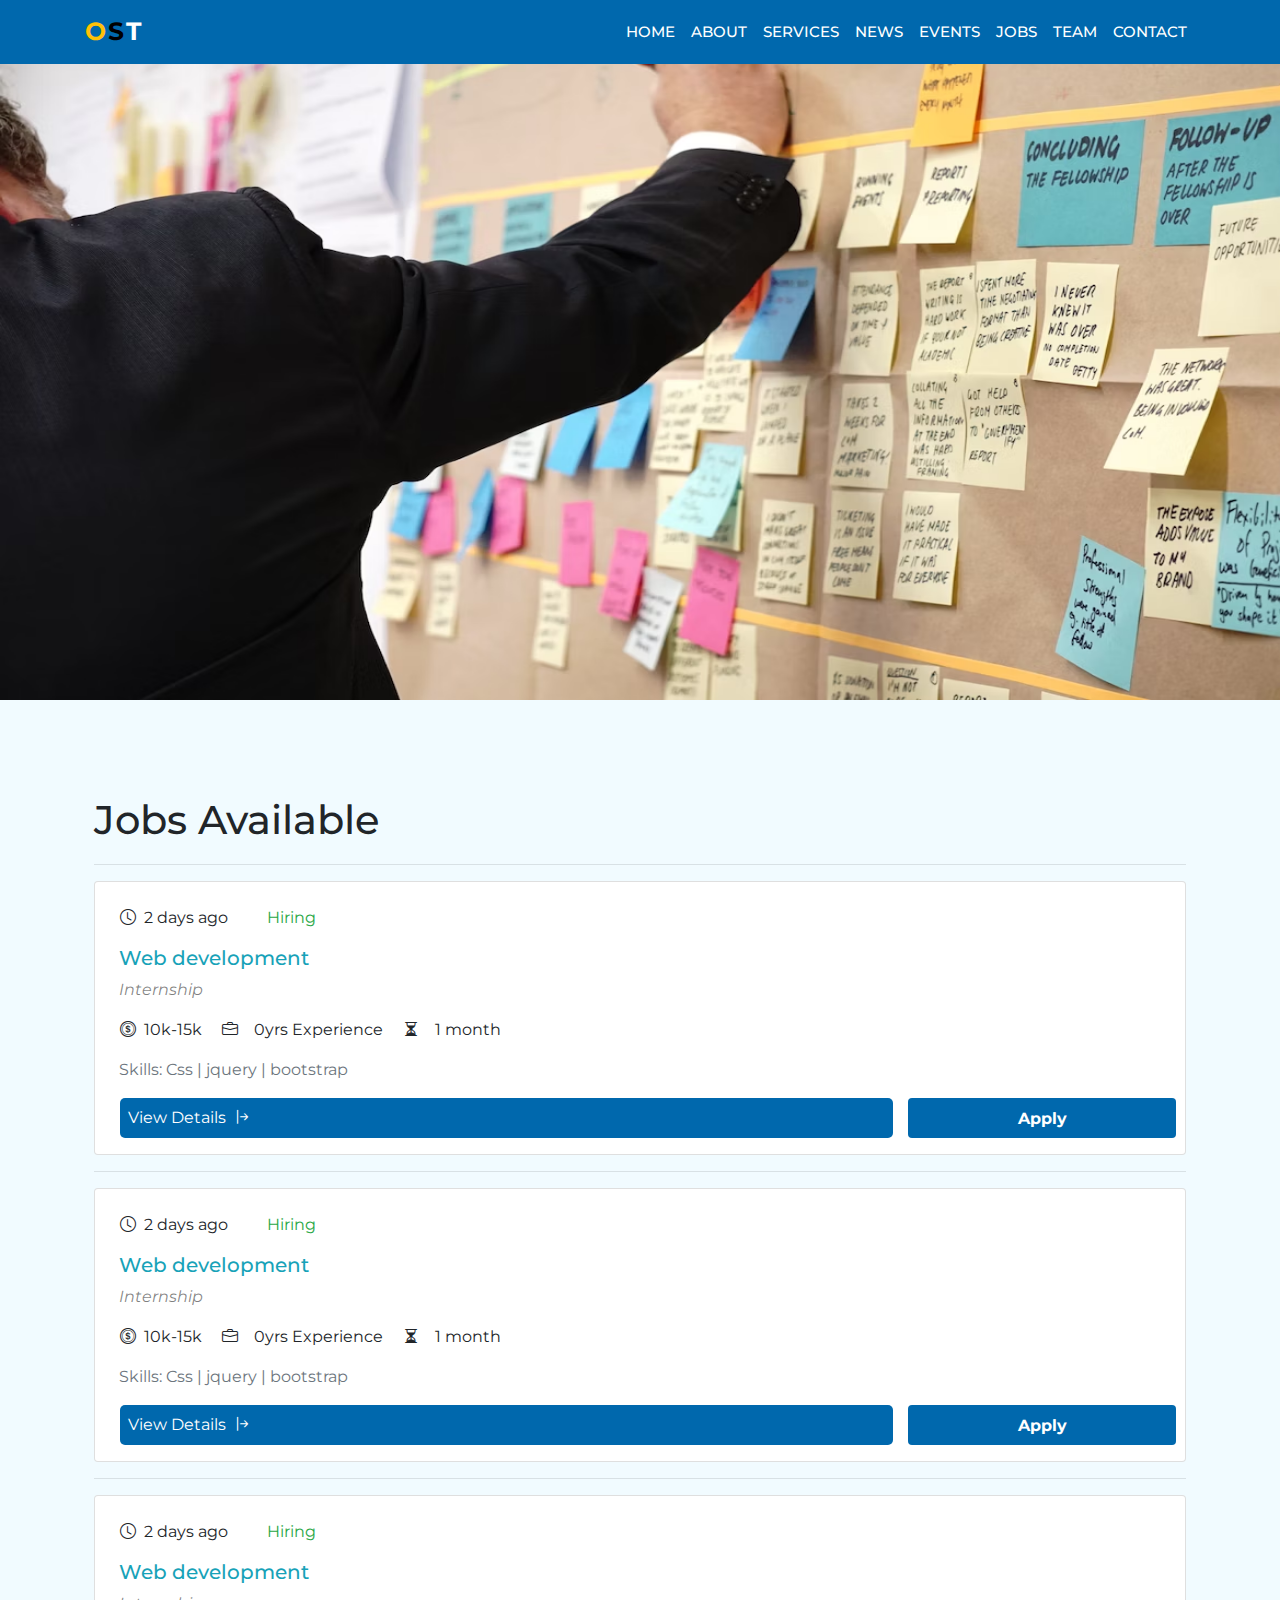
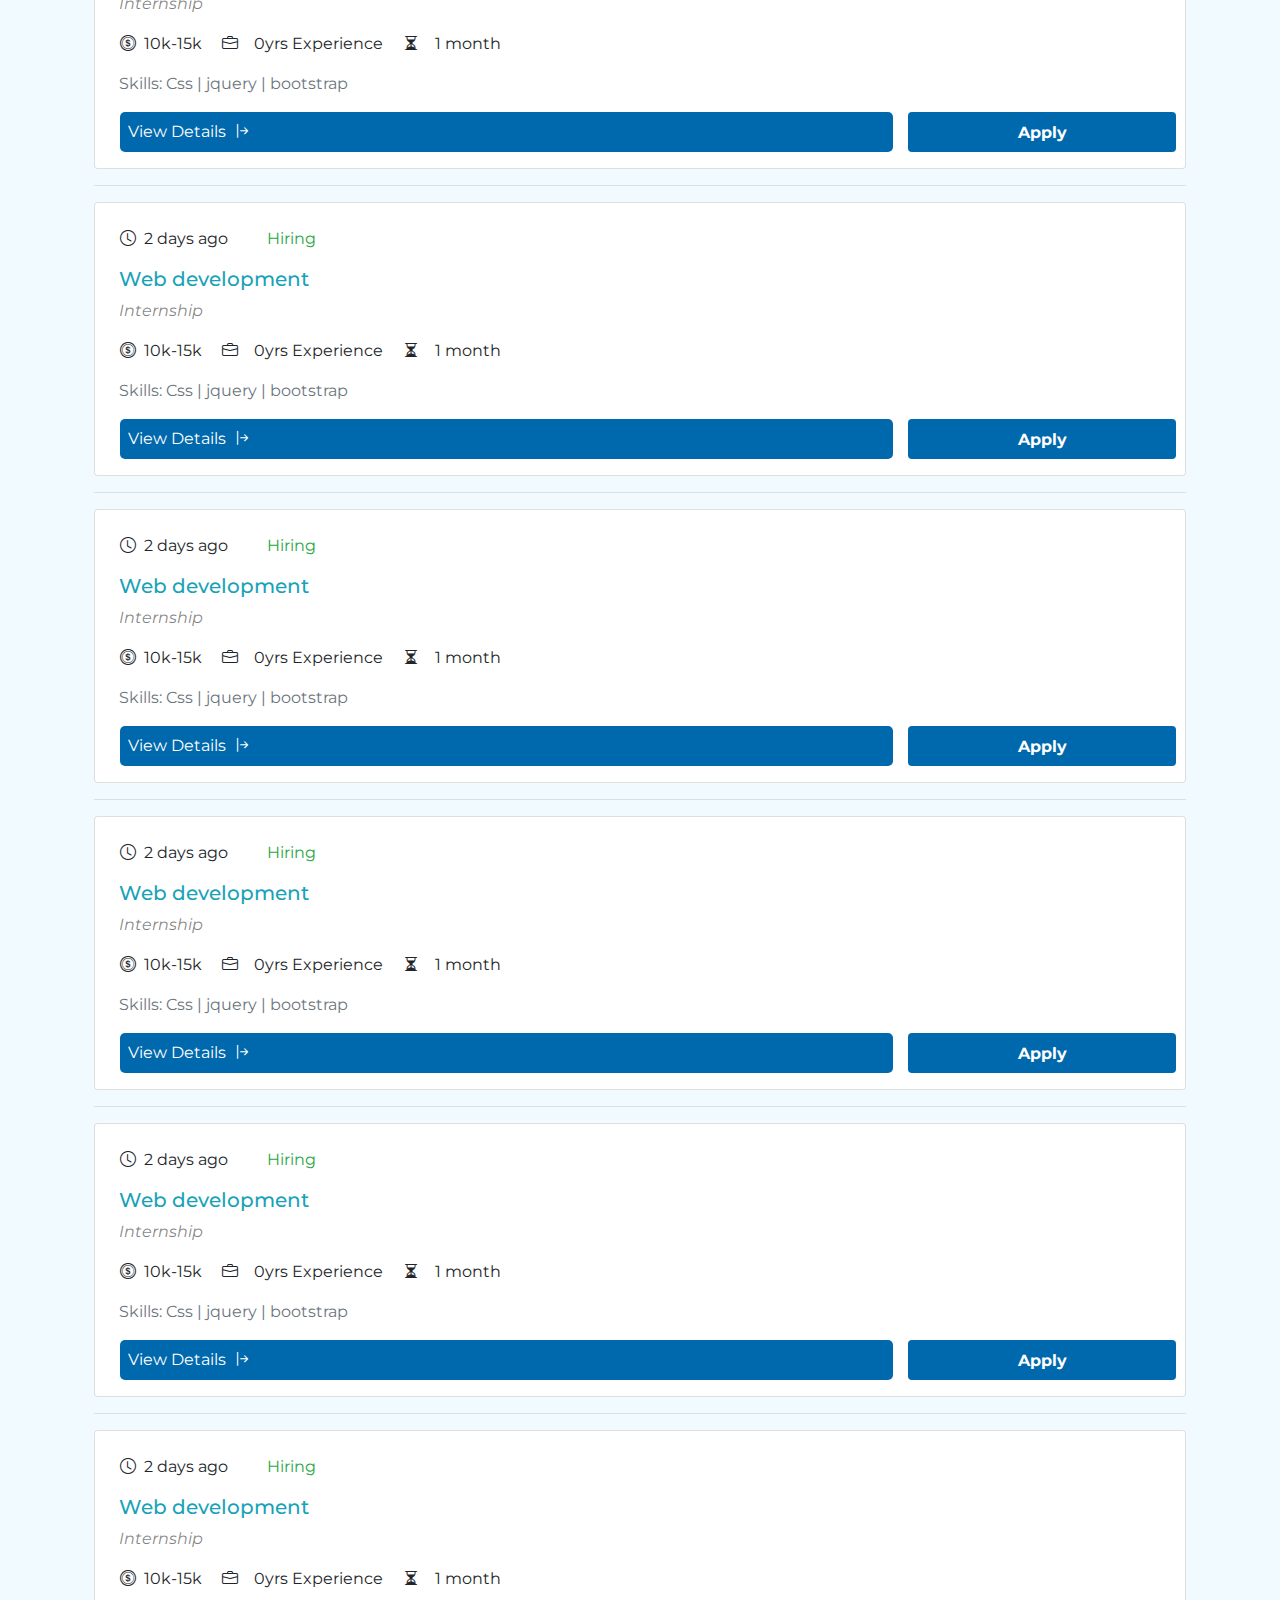
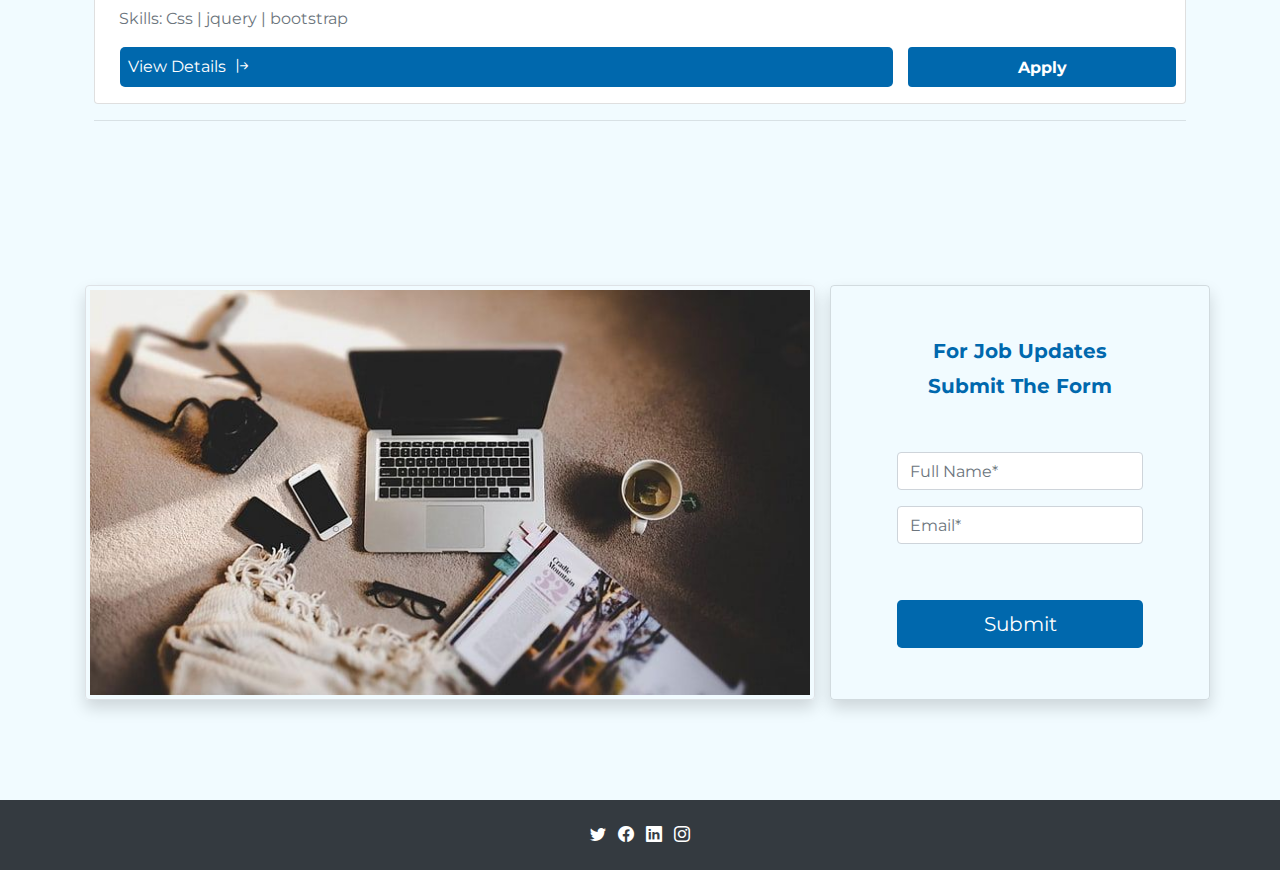
<file: jobs1.html>
<!DOCTYPE html>
<html lang="en">
<head>
    <meta charset="UTF-8">
    <meta http-equiv="X-UA-Compatible" content="IE=edge">
    <meta name="viewport" content="width=device-width, initial-scale=1.0">
    <title>Jobs Main</title>
    
    <!-- All CSS -->
    <!--<link href="css/bootstrap.min.css" rel="stylesheet">-->
    <!--<link rel="stylesheet" href="https://cdn.jsdelivr.net/npm/bootstrap@5.1.3/dist/css/bootstrap.min.css">-->
    <!--<link href="js/bootstrap.bundle.min.js" rel="stylesheet">-->
    <link rel="stylesheet" href="https://stackpath.bootstrapcdn.com/bootstrap/4.3.1/css/bootstrap.min.css"/>
    <script src="https://cdn.jsdelivr.net/npm/bootstrap@5.1.3/dist/js/bootstrap.bundle.min.js"></script>
    <link rel="stylesheet" href="https://cdn.jsdelivr.net/npm/bootstrap-icons@1.7.2/font/bootstrap-icons.css">
    <link rel="stylesheet" href="css/style.css">
    <!-- Script-->
    <script src="https://code.jquery.com/jquery-3.6.0.min.js"></script>
    <script href="jque.js"></script>

<script>
  $(document).ready(function() {

$("#resumeBrowseBtn").click(function() {
    $("#resume").trigger("click");
  });

  $("#resume").change(function() {
    var filename = $(this).val().split("\\").pop();
    $("#resumeFilename").val(filename);
  });

  $("#myForm").submit(function(event) {
    event.preventDefault();

$('#form').click(function() {
event.preventDefault();

// Perform form validation
var isValid = true;
// Add your form validation logic here

if (isValid) {
      // Close the dialog box only if the form is valid
      if (this.checkValidity()) {
        $('#resumeModal').modal('hide');
        $('#form')[0].reset();
      }
    } else {
      // Handle validation failure here
    }


});
});
});

      $(document).ready(function() {
        $('#submit1').click(function() {
          var valid = true;
          var name=$('#name1').val();
          var nameregx=/^[A-Za-z]{3,}$/;
          if($('#name1').val()==='') {
              $('#name-error').text("Please enter your name.");
              valid = false;
          } else if(!nameregx.test(name)){
              $('#name-error').text("Name should contain only alphabets and minimum of 3 letters"); 
              valid = false;
          }else{
              $('#name-error').text(""); 
          }
        
          var email = $('#email1').val();
          var emailRegex = /^[^\s@]+@[^\s@]+\.[^\s@]+$/;
          if (email === '') {
              $('#email-error').text("Please enter your email address.");
              valid = false;
          } else if(!emailRegex.test(email)) {
              $('#email-error').text("Please check your email format must contain @ and ."); 
              valid = false;
          }else{
              $('#email-error').text(""); 
          }
          if (valid) {
            $('#name1').val(''); 
            $('#email1').val('');
            $('#name-error').text(""); 
          }
        });
    });
  </script>
</head>

<body>
    
    <nav class="navbar navbar-expand-lg navbar-light fixed-top" style="background-color: #0068ad;">
    <div class="container">
        <a class="navbar-brand" href="index.html"><span class="text-warning">O</span>S<span class="text-white">T</span></a>
        <button class="navbar-toggler text-white" type="button" data-bs-toggle="collapse" data-bs-target="#navbarSupportedContent" aria-controls="navbarSupportedContent" aria-expanded="false" aria-label="Toggle navigation" style="background-color: #0068ad;">
          <span class="navbar-toggler-icon"></span>
        </button>
        <div class="collapse navbar-collapse" id="navbarSupportedContent">
            <ul class="navbar-nav ml-auto pl-5 mb-2 mb-lg-0">
              <li class="nav-item">
                <a class="nav-link text-white" href="index.html">Home</a>
              </li>
              <li class="nav-item">
                <a class="nav-link text-white" href="index.html#about">About</a>
              </li> 
              <li class="nav-item">
                <a class="nav-link text-white" href="Services.html" target="_blank">Services</a>
              </li> 
              <li class="nav-item">
                <a class="nav-link text-white" href="News1.html" target="_blank">News</a>
              </li>
              <li class="nav-item">
                <a class="nav-link text-white" href="Events1.html" target="_blank">Events</a>
              </li>
              <li class="nav-item">
                <a class="nav-link text-white" href="jobs1.html" target="_blank">Jobs</a>
              </li>
              <li class="nav-item">
                <a class="nav-link text-white" href="Team.html" target="_blank">Team</a>
              </li> 
              <li class="nav-item">
                <a class="nav-link text-white" href="index.html#contact">Contact</a>
              </li>       
            </ul>
          </div>
        </div>
      </nav>     
    <img src="img/job.png" alt="about" class="img-fluid" style="width: 1680px; height: 700px;">
  
  
      <br><br><br>
      <section> 
        <div class=" container mb-4 p-4 mt-4">
        
        <h1 class="pb-1 ml-7 mb-2">Jobs Available</h1>
        <hr/>
      <div class="card pl-4 pr-4 pt-4 pb-2">
            <div class="row">
                <div class=" col-md-0.5">
                    <i class="bi bi-clock mx-1 mr-2 ml-3"></i>
                </div>
                <div class=" col-md-0.5">
                    <p class="mr-4">2 days ago<p>
                </div>
                <div class="col-3 text-success">Hiring </div>
            </div>
       
            <h5 class="text-info">Web development</h5>
            <p class="font-italic text-black-50">Internship</p>
        
            <div class="row">
                <div class="col-md-0.5">
                    <i class="bi bi-coin mx-1 ml-3 mr-2"></i>
                </div>
                <div class="col-md-0.5 mr-3"><p>10k-15k</p></div>
                
                <div class="col-md-0.5">
                    <i class="bi bi-briefcase mx-1 mr-3"></i>
                </div>
                <div class="col-md-0.5 mr-3"><p>0yrs Experience</p></div>
                
                <div class="col-md-0.5">
                    <i class="bi bi-hourglass-split mx-1 mr-3"></i>
                </div>
                <div class="col-md-0.5 mr-3"><p>1 month</p></div>
            </div>

            <div class="pb-2 text-secondary">Skills: Css | jquery | bootstrap</div>
            
            <div class="row">
                <div class="col-9 bg-transparent mb-2 pl-3 mt-2 text-white" style="cursor: pointer;">
                    <div class="text-white p-2" style=" border-radius: 5px; background-color: #0068ad;">View Details
                        <i class="bi bi-arrow-bar-right mx-1 mr-3"></i>
                    </div>
                </div>
                <div type="button" class="btn col-3 mb-2 mt-2 text-white font-weight-bold text-center pt-2" data-bs-toggle="modal" data-bs-target="#resumeModal" style="background-color: #0068ad; cursor: pointer;">Apply</div>
                <div class="modal fade" id="resumeModal" tabindex="-1" role="dialog" aria-labelledby="resumeModalLabel" aria-hidden="true">
                  <div class="modal-dialog" role="document">
                    <div class="modal-content">
                      <div class="modal-header">
                          <h5 class="modal-title" id="resumeModalLabel">Resume Upload</h5>
                          <button type="button" class="btn-close" data-bs-dismiss="modal" aria-label="Close"><span aria-hidden="true">&times;</span></button>
                      </div>
                      <div class="form-group modal-body">
                        <form id="form" enctype="multipart/form-data">
                          <div class="form-group">
                            <label for="name">Your Name</label>
                            <input type="text" class="form-control" id="name" placeholder="Enter your name" required>
                          </div>
                          <div class="form-group">
                            <label for="email">Email address</label>
                            <input type="email" class="form-control" id="email" placeholder="Enter your email" required>
                          </div>
                          <div class="form-group">
                            <label for="resume">Resume</label>
                            <input type="file" class="form-control" id="resume" required>
                          </div>
                          <div class="form-group">
                            <label for="message">Message</label>
                            <textarea class="form-control" id="message" rows="4" maxlength="100" required></textarea>
                          </div>
                          <button type="submit" class="btn btn-primary">Submit</button>
                        </form>
                      </div>
                    </div>
                  </div>
                </div>
              </div>
      </div>              
      <hr/>
      <div class="card pl-4 pr-4 pt-4 pb-2">
        <div class="row">
            <div class=" col-md-0.5">
                <i class="bi bi-clock mx-1 mr-2 ml-3"></i>
            </div>
            <div class=" col-md-0.5">
                <p class="mr-4">2 days ago<p>
            </div>
            <div class="col-3 text-success">Hiring </div>
        </div>
   
        <h5 class="text-info">Web development</h5>
        <p class="font-italic text-black-50">Internship</p>
    
        <div class="row">
            <div class="col-md-0.5">
                <i class="bi bi-coin mx-1 ml-3 mr-2"></i>
            </div>
            <div class="col-md-0.5 mr-3"><p>10k-15k</p></div>
            
            <div class="col-md-0.5">
                <i class="bi bi-briefcase mx-1 mr-3"></i>
            </div>
            <div class="col-md-0.5 mr-3"><p>0yrs Experience</p></div>
            
            <div class="col-md-0.5">
                <i class="bi bi-hourglass-split mx-1 mr-3"></i>
            </div>
            <div class="col-md-0.5 mr-3"><p>1 month</p></div>
        </div>

        <div class="pb-2 text-secondary">Skills: Css | jquery | bootstrap</div>
        
        <div class="row">
            <div class="col-9 bg-transparent mb-2 pl-3 mt-2 text-white" style="cursor: pointer;">
                <div class="text-white p-2" style=" border-radius: 5px; background-color: #0068ad;">View Details
                    <i class="bi bi-arrow-bar-right mx-1 mr-3"></i>
                </div>
            </div>
            <div type="button" class="btn col-3 mb-2 mt-2 text-white font-weight-bold text-center pt-2" data-bs-toggle="modal" data-bs-target="#resumeModal" style="background-color: #0068ad; cursor: pointer;">Apply</div>
            <div class="modal fade" id="resumeModal" tabindex="-1" role="dialog" aria-labelledby="resumeModalLabel" aria-hidden="true">
              <div class="modal-dialog" role="document">
                <div class="modal-content">
                  <div class="modal-header">
                      <h5 class="modal-title" id="resumeModalLabel">Resume Upload</h5>
                      <button type="button" class="btn-close" data-bs-dismiss="modal" aria-label="Close"><span aria-hidden="true">&times;</span></button>
                  </div>
                  <div class="form-group modal-body">
                    <form id="form" enctype="multipart/form-data">
                      <div class="form-group">
                        <label for="name">Your Name</label>
                        <input type="text" class="form-control" id="name" placeholder="Enter your name" required>
                      </div>
                      <div class="form-group">
                        <label for="email">Email address</label>
                        <input type="email" class="form-control" id="email" placeholder="Enter your email" required>
                      </div>
                      <div class="form-group">
                        <label for="resume">Resume</label>
                        <input type="file" class="form-control" id="resume" required>
                      </div>
                      <div class="form-group">
                        <label for="message">Message</label>
                        <textarea class="form-control" id="message" rows="4" maxlength="100" required></textarea>
                      </div>
                      <button type="submit" class="btn btn-primary">Submit</button>
                    </form>
                  </div>
                </div>
              </div>
            </div>
          </div>
      </div>              
      <hr/>
      <div class="card pl-4 pr-4 pt-4 pb-2">
        <div class="row">
            <div class=" col-md-0.5">
                <i class="bi bi-clock mx-1 mr-2 ml-3"></i>
            </div>
            <div class=" col-md-0.5">
                <p class="mr-4">2 days ago<p>
            </div>
            <div class="col-3 text-success">Hiring </div>
        </div>

        <h5 class="text-info">Web development</h5>
        <p class="font-italic text-black-50">Internship</p>

        <div class="row">
            <div class="col-md-0.5">
                <i class="bi bi-coin mx-1 ml-3 mr-2"></i>
            </div>
            <div class="col-md-0.5 mr-3"><p>10k-15k</p></div>
            
            <div class="col-md-0.5">
                <i class="bi bi-briefcase mx-1 mr-3"></i>
            </div>
            <div class="col-md-0.5 mr-3"><p>0yrs Experience</p></div>
            
            <div class="col-md-0.5">
                <i class="bi bi-hourglass-split mx-1 mr-3"></i>
            </div>
            <div class="col-md-0.5 mr-3"><p>1 month</p></div>
        </div>

        <div class="pb-2 text-secondary">Skills: Css | jquery | bootstrap</div>
        
        <div class="row">
            <div class="col-9 bg-transparent mb-2 pl-3 mt-2 text-white" style="cursor: pointer;">
                <div class="text-white p-2" style=" border-radius: 5px; background-color: #0068ad;">View Details
                    <i class="bi bi-arrow-bar-right mx-1 mr-3"></i>
                </div>
            </div>
            <div type="button" class="btn col-3 mb-2 mt-2 text-white font-weight-bold text-center pt-2" data-bs-toggle="modal" data-bs-target="#resumeModal" style="background-color: #0068ad; cursor: pointer;">Apply</div>
            <div class="modal fade" id="resumeModal" tabindex="-1" role="dialog" aria-labelledby="resumeModalLabel" aria-hidden="true">
              <div class="modal-dialog" role="document">
                <div class="modal-content">
                  <div class="modal-header">
                      <h5 class="modal-title" id="resumeModalLabel">Resume Upload</h5>
                      <button type="button" class="btn-close" data-bs-dismiss="modal" aria-label="Close"><span aria-hidden="true">&times;</span></button>
                  </div>
                  <div class="form-group modal-body">
                    <form id="form" enctype="multipart/form-data">
                      <div class="form-group">
                        <label for="name">Your Name</label>
                        <input type="text" class="form-control" id="name" placeholder="Enter your name" required>
                      </div>
                      <div class="form-group">
                        <label for="email">Email address</label>
                        <input type="email" class="form-control" id="email" placeholder="Enter your email" required>
                      </div>
                      <div class="form-group">
                        <label for="resume">Resume</label>
                        <input type="file" class="form-control" id="resume" required>
                      </div>
                      <div class="form-group">
                        <label for="message">Message</label>
                        <textarea class="form-control" id="message" rows="4" maxlength="100" required></textarea>
                      </div>
                      <button type="submit" class="btn btn-primary">Submit</button>
                    </form>
                  </div>
                </div>
              </div>
            </div>
          </div>
      </div>              
      <hr/>
      <div class="card pl-4 pr-4 pt-4 pb-2">
        <div class="row">
            <div class=" col-md-0.5">
                <i class="bi bi-clock mx-1 mr-2 ml-3"></i>
            </div>
            <div class=" col-md-0.5">
                <p class="mr-4">2 days ago<p>
            </div>
            <div class="col-3 text-success">Hiring </div>
        </div>

        <h5 class="text-info">Web development</h5>
        <p class="font-italic text-black-50">Internship</p>

        <div class="row">
            <div class="col-md-0.5">
                <i class="bi bi-coin mx-1 ml-3 mr-2"></i>
            </div>
            <div class="col-md-0.5 mr-3"><p>10k-15k</p></div>
            
            <div class="col-md-0.5">
                <i class="bi bi-briefcase mx-1 mr-3"></i>
            </div>
            <div class="col-md-0.5 mr-3"><p>0yrs Experience</p></div>
            
            <div class="col-md-0.5">
                <i class="bi bi-hourglass-split mx-1 mr-3"></i>
            </div>
            <div class="col-md-0.5 mr-3"><p>1 month</p></div>
        </div>

        <div class="pb-2 text-secondary">Skills: Css | jquery | bootstrap</div>
        
        <div class="row">
            <div class="col-9 bg-transparent mb-2 pl-3 mt-2 text-white" style="cursor: pointer;">
                <div class="text-white p-2" style=" border-radius: 5px; background-color: #0068ad;">View Details
                    <i class="bi bi-arrow-bar-right mx-1 mr-3"></i>
                </div>
            </div>
            <div type="button" class="btn col-3 mb-2 mt-2 text-white font-weight-bold text-center pt-2" data-bs-toggle="modal" data-bs-target="#resumeModal" style="background-color: #0068ad; cursor: pointer;">Apply</div>
            <div class="modal fade" id="resumeModal" tabindex="-1" role="dialog" aria-labelledby="resumeModalLabel" aria-hidden="true">
              <div class="modal-dialog" role="document">
                <div class="modal-content">
                  <div class="modal-header">
                      <h5 class="modal-title" id="resumeModalLabel">Resume Upload</h5>
                      <button type="button" class="btn-close" data-bs-dismiss="modal" aria-label="Close"><span aria-hidden="true">&times;</span></button>
                  </div>
                  <div class="form-group modal-body">
                    <form id="form" enctype="multipart/form-data">
                      <div class="form-group">
                        <label for="name">Your Name</label>
                        <input type="text" class="form-control" id="name" placeholder="Enter your name" required>
                      </div>
                      <div class="form-group">
                        <label for="email">Email address</label>
                        <input type="email" class="form-control" id="email" placeholder="Enter your email" required>
                      </div>
                      <div class="form-group">
                        <label for="resume">Resume</label>
                        <input type="file" class="form-control" id="resume" required>
                      </div>
                      <div class="form-group">
                        <label for="message">Message</label>
                        <textarea class="form-control" id="message" rows="4" maxlength="100" required></textarea>
                      </div>
                      <button type="submit" class="btn btn-primary">Submit</button>
                    </form>
                  </div>
                </div>
              </div>
            </div>
          </div>
      </div>              
      <hr/>
      <div class="card pl-4 pr-4 pt-4 pb-2">
        <div class="row">
            <div class=" col-md-0.5">
                <i class="bi bi-clock mx-1 mr-2 ml-3"></i>
            </div>
            <div class=" col-md-0.5">
                <p class="mr-4">2 days ago<p>
            </div>
            <div class="col-3 text-success">Hiring </div>
        </div>

        <h5 class="text-info">Web development</h5>
        <p class="font-italic text-black-50">Internship</p>

        <div class="row">
            <div class="col-md-0.5">
                <i class="bi bi-coin mx-1 ml-3 mr-2"></i>
            </div>
            <div class="col-md-0.5 mr-3"><p>10k-15k</p></div>
            
            <div class="col-md-0.5">
                <i class="bi bi-briefcase mx-1 mr-3"></i>
            </div>
            <div class="col-md-0.5 mr-3"><p>0yrs Experience</p></div>
            
            <div class="col-md-0.5">
                <i class="bi bi-hourglass-split mx-1 mr-3"></i>
            </div>
            <div class="col-md-0.5 mr-3"><p>1 month</p></div>
        </div>

        <div class="pb-2 text-secondary">Skills: Css | jquery | bootstrap</div>
        
        <div class="row">
            <div class="col-9 bg-transparent mb-2 pl-3 mt-2 text-white" style="cursor: pointer;">
                <div class="text-white p-2" style=" border-radius: 5px; background-color: #0068ad;">View Details
                    <i class="bi bi-arrow-bar-right mx-1 mr-3"></i>
                </div>
            </div>
            <div type="button" class="btn col-3 mb-2 mt-2 text-white font-weight-bold text-center pt-2" data-bs-toggle="modal" data-bs-target="#resumeModal" style="background-color: #0068ad; cursor: pointer;">Apply</div>
            <div class="modal fade" id="resumeModal" tabindex="-1" role="dialog" aria-labelledby="resumeModalLabel" aria-hidden="true">
              <div class="modal-dialog" role="document">
                <div class="modal-content">
                  <div class="modal-header">
                      <h5 class="modal-title" id="resumeModalLabel">Resume Upload</h5>
                      <button type="button" class="btn-close" data-bs-dismiss="modal" aria-label="Close"><span aria-hidden="true">&times;</span></button>
                  </div>
                  <div class="form-group modal-body">
                    <form id="form" enctype="multipart/form-data">
                      <div class="form-group">
                        <label for="name">Your Name</label>
                        <input type="text" class="form-control" id="name" placeholder="Enter your name" required>
                      </div>
                      <div class="form-group">
                        <label for="email">Email address</label>
                        <input type="email" class="form-control" id="email" placeholder="Enter your email" required>
                      </div>
                      <div class="form-group">
                        <label for="resume">Resume</label>
                        <input type="file" class="form-control" id="resume" required>
                      </div>
                      <div class="form-group">
                        <label for="message">Message</label>
                        <textarea class="form-control" id="message" rows="4" maxlength="100" required></textarea>
                      </div>
                      <button type="submit" class="btn btn-primary">Submit</button>
                    </form>
                  </div>
                </div>
              </div>
            </div>
          </div>
      </div>              
      <hr/>
      <div class="card pl-4 pr-4 pt-4 pb-2">
        <div class="row">
            <div class=" col-md-0.5">
                <i class="bi bi-clock mx-1 mr-2 ml-3"></i>
            </div>
            <div class=" col-md-0.5">
                <p class="mr-4">2 days ago<p>
            </div>
            <div class="col-3 text-success">Hiring </div>
        </div>

        <h5 class="text-info">Web development</h5>
        <p class="font-italic text-black-50">Internship</p>

        <div class="row">
            <div class="col-md-0.5">
                <i class="bi bi-coin mx-1 ml-3 mr-2"></i>
            </div>
            <div class="col-md-0.5 mr-3"><p>10k-15k</p></div>
            
            <div class="col-md-0.5">
                <i class="bi bi-briefcase mx-1 mr-3"></i>
            </div>
            <div class="col-md-0.5 mr-3"><p>0yrs Experience</p></div>
            
            <div class="col-md-0.5">
                <i class="bi bi-hourglass-split mx-1 mr-3"></i>
            </div>
            <div class="col-md-0.5 mr-3"><p>1 month</p></div>
        </div>

        <div class="pb-2 text-secondary">Skills: Css | jquery | bootstrap</div>
        
        <div class="row">
            <div class="col-9 bg-transparent mb-2 pl-3 mt-2 text-white" style="cursor: pointer;">
                <div class="text-white p-2" style=" border-radius: 5px; background-color: #0068ad;">View Details
                    <i class="bi bi-arrow-bar-right mx-1 mr-3"></i>
                </div>
            </div>
            <div type="button" class="btn col-3 mb-2 mt-2 text-white font-weight-bold text-center pt-2" data-bs-toggle="modal" data-bs-target="#resumeModal" style="background-color: #0068ad; cursor: pointer;">Apply</div>
            <div class="modal fade" id="resumeModal" tabindex="-1" role="dialog" aria-labelledby="resumeModalLabel" aria-hidden="true">
              <div class="modal-dialog" role="document">
                <div class="modal-content">
                  <div class="modal-header">
                      <h5 class="modal-title" id="resumeModalLabel">Resume Upload</h5>
                      <button type="button" class="btn-close" data-bs-dismiss="modal" aria-label="Close"><span aria-hidden="true">&times;</span></button>
                  </div>
                  <div class="form-group modal-body">
                    <form id="form" enctype="multipart/form-data">
                      <div class="form-group">
                        <label for="name">Your Name</label>
                        <input type="text" class="form-control" id="name" placeholder="Enter your name" required>
                      </div>
                      <div class="form-group">
                        <label for="email">Email address</label>
                        <input type="email" class="form-control" id="email" placeholder="Enter your email" required>
                      </div>
                      <div class="form-group">
                        <label for="resume">Resume</label>
                        <input type="file" class="form-control" id="resume" required>
                      </div>
                      <div class="form-group">
                        <label for="message">Message</label>
                        <textarea class="form-control" id="message" rows="4" maxlength="100" required></textarea>
                      </div>
                      <button type="submit" class="btn btn-primary">Submit</button>
                    </form>
                  </div>
                </div>
              </div>
            </div>
          </div>
      </div>              
      <hr/>
      <div class="card pl-4 pr-4 pt-4 pb-2">
        <div class="row">
            <div class=" col-md-0.5">
                <i class="bi bi-clock mx-1 mr-2 ml-3"></i>
            </div>
            <div class=" col-md-0.5">
                <p class="mr-4">2 days ago<p>
            </div>
            <div class="col-3 text-success">Hiring </div>
        </div>

        <h5 class="text-info">Web development</h5>
        <p class="font-italic text-black-50">Internship</p>

        <div class="row">
            <div class="col-md-0.5">
                <i class="bi bi-coin mx-1 ml-3 mr-2"></i>
            </div>
            <div class="col-md-0.5 mr-3"><p>10k-15k</p></div>
            
            <div class="col-md-0.5">
                <i class="bi bi-briefcase mx-1 mr-3"></i>
            </div>
            <div class="col-md-0.5 mr-3"><p>0yrs Experience</p></div>
            
            <div class="col-md-0.5">
                <i class="bi bi-hourglass-split mx-1 mr-3"></i>
            </div>
            <div class="col-md-0.5 mr-3"><p>1 month</p></div>
        </div>

        <div class="pb-2 text-secondary">Skills: Css | jquery | bootstrap</div>
        
        <div class="row">
            <div class="col-9 bg-transparent mb-2 pl-3 mt-2 text-white" style="cursor: pointer;">
                <div class="text-white p-2" style=" border-radius: 5px; background-color: #0068ad;">View Details
                    <i class="bi bi-arrow-bar-right mx-1 mr-3"></i>
                </div>
            </div>
            <div type="button" class="btn col-3 mb-2 mt-2 text-white font-weight-bold text-center pt-2" data-bs-toggle="modal" data-bs-target="#resumeModal" style="background-color: #0068ad; cursor: pointer;">Apply</div>
            <div class="modal fade" id="resumeModal" tabindex="-1" role="dialog" aria-labelledby="resumeModalLabel" aria-hidden="true">
              <div class="modal-dialog" role="document">
                <div class="modal-content">
                  <div class="modal-header">
                      <h5 class="modal-title" id="resumeModalLabel">Resume Upload</h5>
                      <button type="button" class="btn-close" data-bs-dismiss="modal" aria-label="Close"><span aria-hidden="true">&times;</span></button>
                  </div>
                  <div class="form-group modal-body">
                    <form id="form" enctype="multipart/form-data">
                      <div class="form-group">
                        <label for="name">Your Name</label>
                        <input type="text" class="form-control" id="name" placeholder="Enter your name" required>
                      </div>
                      <div class="form-group">
                        <label for="email">Email address</label>
                        <input type="email" class="form-control" id="email" placeholder="Enter your email" required>
                      </div>
                      <div class="form-group">
                        <label for="resume">Resume</label>
                        <input type="file" class="form-control" id="resume" required>
                      </div>
                      <div class="form-group">
                        <label for="message">Message</label>
                        <textarea class="form-control" id="message" rows="4" maxlength="100" required></textarea>
                      </div>
                      <button type="submit" class="btn btn-primary">Submit</button>
                    </form>
                  </div>
                </div>
              </div>
            </div>
          </div>
      </div>              
      <hr/>
      <div class="card pl-4 pr-4 pt-4 pb-2">
        <div class="row">
            <div class=" col-md-0.5">
                <i class="bi bi-clock mx-1 mr-2 ml-3"></i>
            </div>
            <div class=" col-md-0.5">
                <p class="mr-4">2 days ago<p>
            </div>
            <div class="col-3 text-success">Hiring </div>
        </div>

        <h5 class="text-info">Web development</h5>
        <p class="font-italic text-black-50">Internship</p>

        <div class="row">
            <div class="col-md-0.5">
                <i class="bi bi-coin mx-1 ml-3 mr-2"></i>
            </div>
            <div class="col-md-0.5 mr-3"><p>10k-15k</p></div>
            
            <div class="col-md-0.5">
                <i class="bi bi-briefcase mx-1 mr-3"></i>
            </div>
            <div class="col-md-0.5 mr-3"><p>0yrs Experience</p></div>
            
            <div class="col-md-0.5">
                <i class="bi bi-hourglass-split mx-1 mr-3"></i>
            </div>
            <div class="col-md-0.5 mr-3"><p>1 month</p></div>
        </div>

        <div class="pb-2 text-secondary">Skills: Css | jquery | bootstrap</div>
        
        <div class="row">
            <div class="col-9 bg-transparent mb-2 pl-3 mt-2 text-white" style="cursor: pointer;">
                <div class="text-white p-2" style=" border-radius: 5px; background-color: #0068ad;">View Details
                    <i class="bi bi-arrow-bar-right mx-1 mr-3"></i>
                </div>
            </div>
            <div type="button" class="btn col-3 mb-2 mt-2 text-white font-weight-bold text-center pt-2" data-bs-toggle="modal" data-bs-target="#resumeModal" style="background-color: #0068ad; cursor: pointer;">Apply</div>
            <div class="modal fade" id="resumeModal" tabindex="-1" role="dialog" aria-labelledby="resumeModalLabel" aria-hidden="true">
              <div class="modal-dialog" role="document">
                <div class="modal-content">
                  <div class="modal-header">
                      <h5 class="modal-title" id="resumeModalLabel">Resume Upload</h5>
                      <button type="button" class="btn-close" data-bs-dismiss="modal" aria-label="Close"><span aria-hidden="true">&times;</span></button>
                  </div>
                  <div class="form-group modal-body">
                    <form id="form" enctype="multipart/form-data">
                      <div class="form-group">
                        <label for="name">Your Name</label>
                        <input type="text" class="form-control" id="name" placeholder="Enter your name" required>
                      </div>
                      <div class="form-group">
                        <label for="email">Email address</label>
                        <input type="email" class="form-control" id="email" placeholder="Enter your email" required>
                      </div>
                      <div class="form-group">
                        <label for="resume">Resume</label>
                        <input type="file" class="form-control" id="resume" required>
                      </div>
                      <div class="form-group">
                        <label for="message">Message</label>
                        <textarea class="form-control" id="message" rows="4" maxlength="100" required></textarea>
                      </div>
                      <button type="submit" class="btn btn-primary">Submit</button>
                    </form>
                  </div>
                </div>
              </div>
            </div>
          </div>
      </div>              
      <hr/>
  </section>
  <section id="about" class="about section-padding">
    <div class="container">
        <div class="row">
            <div class="col-lg-8 col-md-12 col-12">
                <div class="bg-transparent about-img img-thumbnail shadow">
                    <img src="img/ejob1.png" alt="about" class="img-fluid">
                </div>
            </div>
            <div class="card bg-transparent shadow col-md-4 align-items-center">
                <br><br>
                <h5 class="text-center font-weight-bold"><p style="color: #0068ad; line-height: 35px;">For Job Updates<br>Submit The Form</p></h5>
                <form action="" method="post" class="mt-4">
                    <div class="mb-3">
                      <input class="form-control" placeholder="Full Name*" id="name1" required="" type="text">
                      <span class="error" id="name-error"></span>
                    </div>
                    <div class="mb-3">
                      <input class="form-control" placeholder="Email*" id="email1" required="" type="email">
                      <span class="error" id="email-error"></span>
                    </div>
                    <br>
                    <button class="btn btn-lg btn-block mt-3 text-white" type="button" id="submit1" value="submit" name="submit" style="background-color: #0068ad;">Submit</button>
                </form>
            </div>
  
          </section>
  <!-- footer starts -->
  <footer class="bg-dark text-center">
    <div class="container pt-3">
      <p class="socials btn" fill="currentColor">
        <i class="bi bi-twitter text-white mx-1"></i>
        <i class="bi bi-facebook text-white mx-1"></i>
        <i class="bi bi-linkedin text-white mx-1"></i>
        <i class="bi bi-instagram text-white mx-1"></i>
    </p> 
    </div>
  </footer>
  <!-- footer ends -->  
</body>
</file>
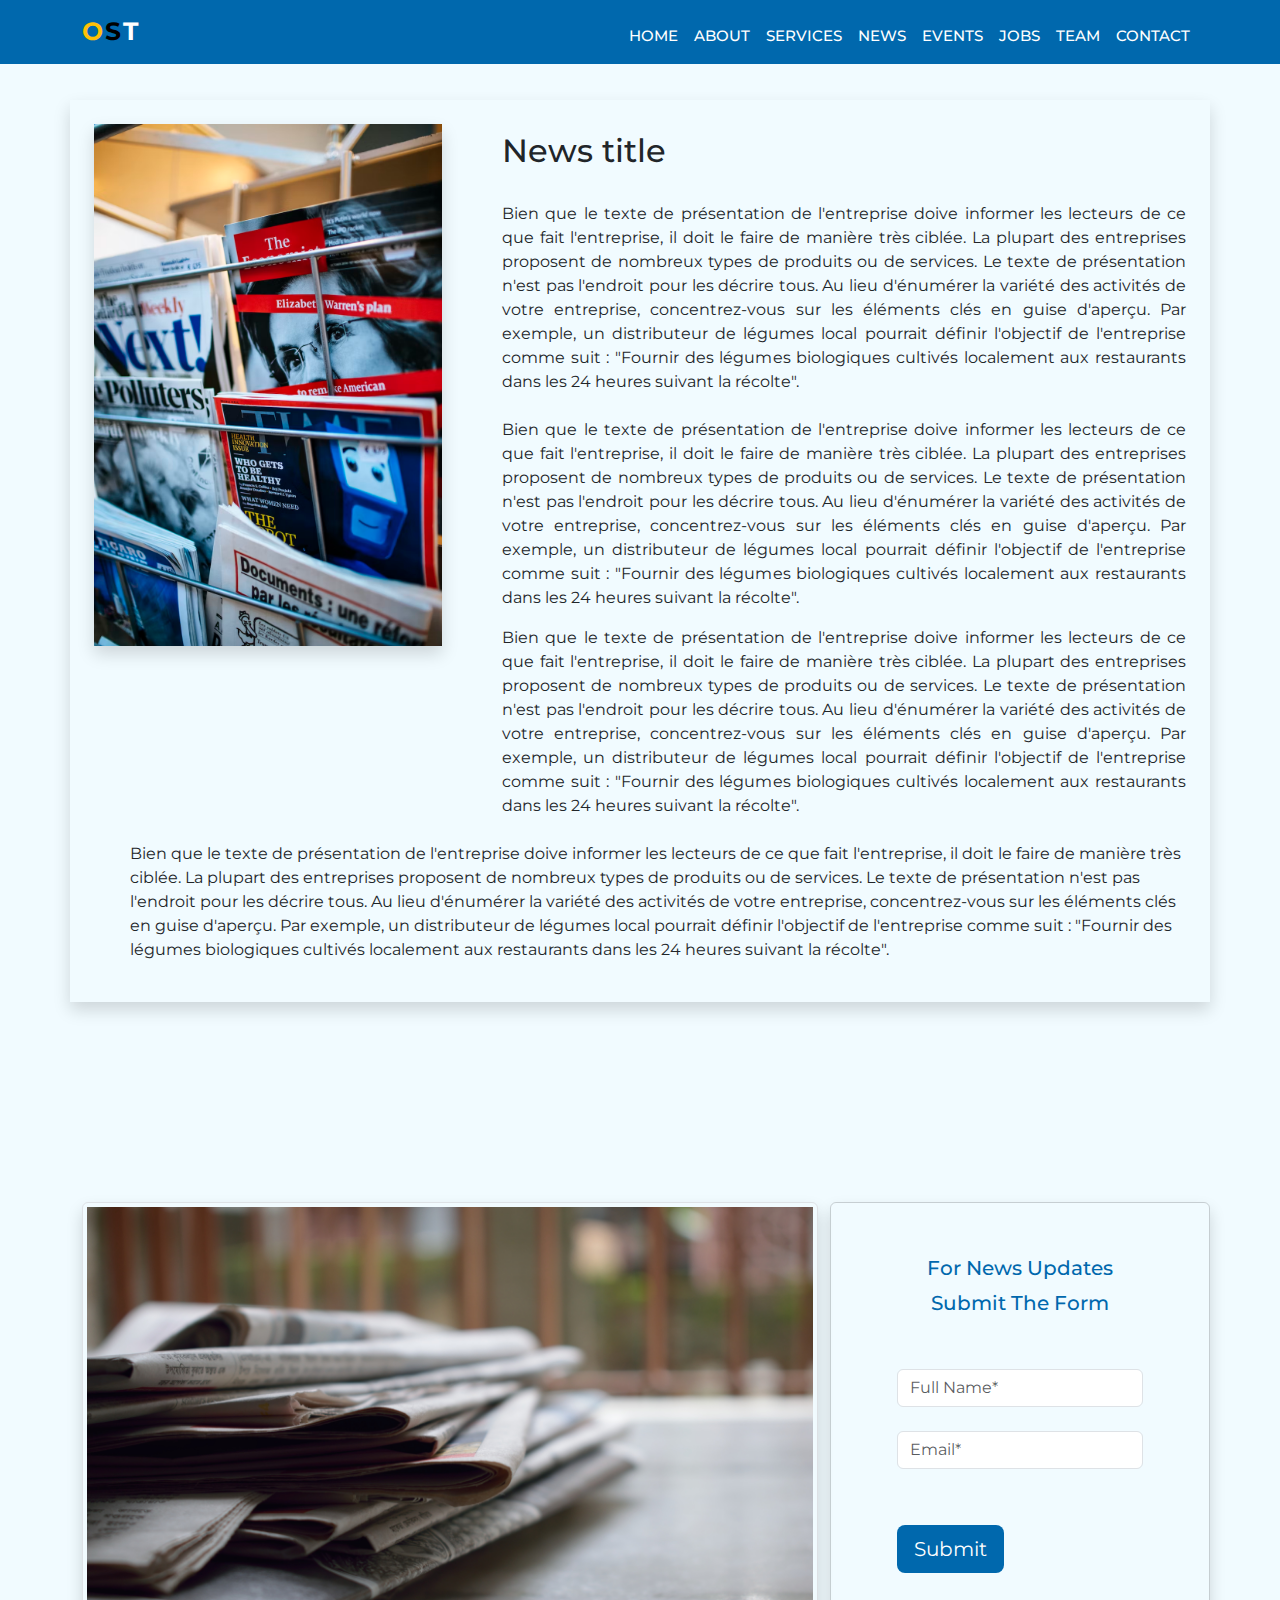
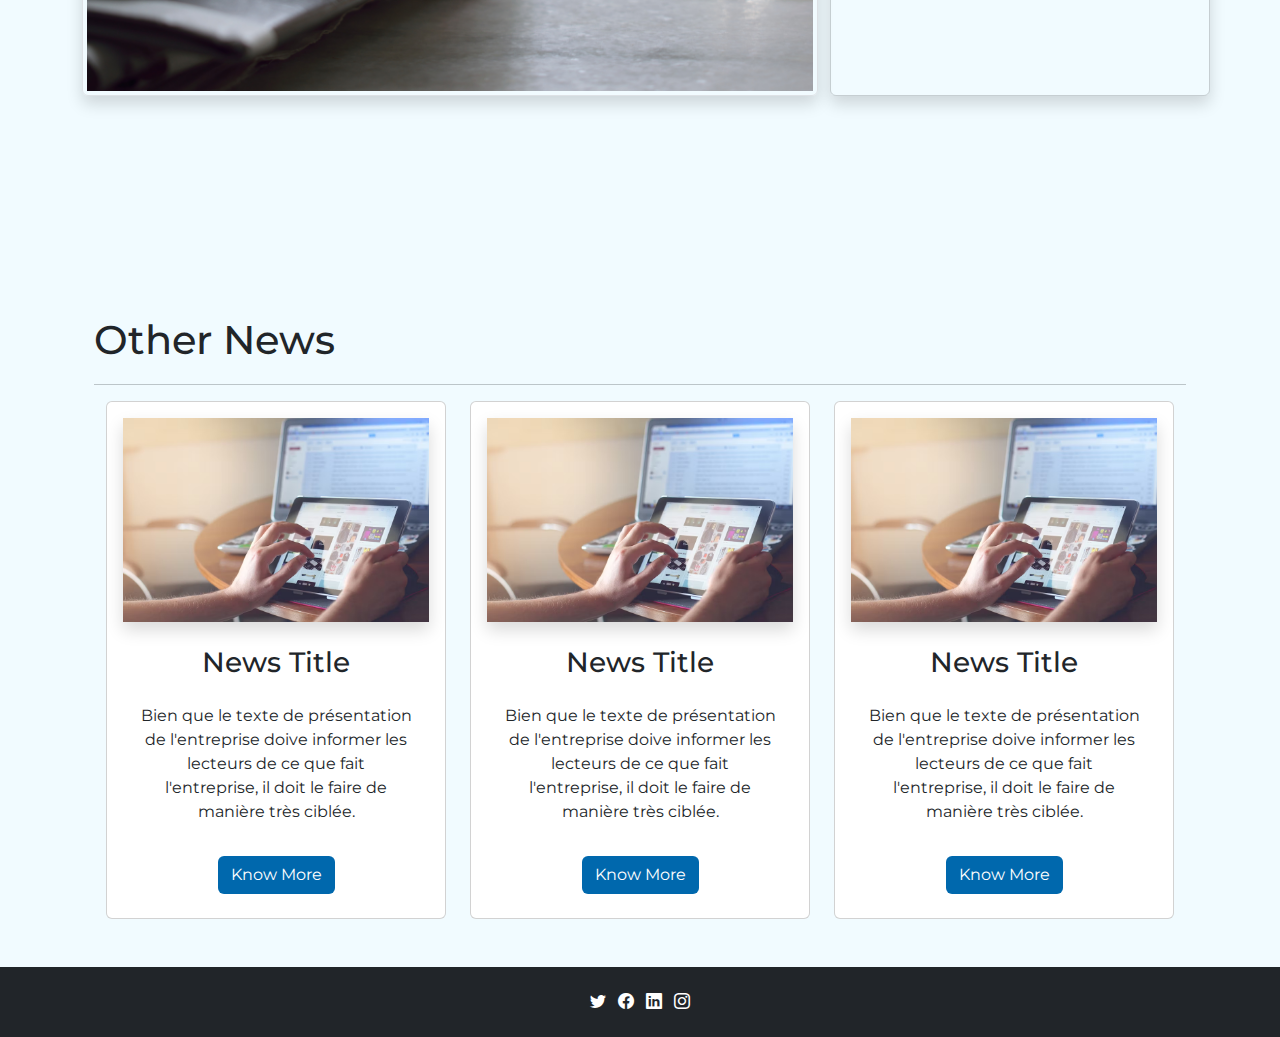
<file: News.html>
<!DOCTYPE html>
<html lang="en">
<head>
    <meta charset="UTF-8">
    <meta http-equiv="X-UA-Compatible" content="IE=edge">
    <meta name="viewport" content="width=device-width, initial-scale=1.0">
    <title>News</title>
    
    <!-- All CSS -->
    <!--<link href="css/bootstrap.min.css" rel="stylesheet">-->
    <link rel="stylesheet" href="https://cdn.jsdelivr.net/npm/bootstrap@5.1.3/dist/css/bootstrap.min.css">
    <!--<link href="js/bootstrap.bundle.min.js" rel="stylesheet">-->
    <script src="https://cdn.jsdelivr.net/npm/bootstrap@5.1.3/dist/js/bootstrap.bundle.min.js"></script>
    <link rel="stylesheet" href="https://cdn.jsdelivr.net/npm/bootstrap-icons@1.7.2/font/bootstrap-icons.css">
    <link rel="stylesheet" href="css/style.css">
    <!-- Script-->
    <script src="https://code.jquery.com/jquery-3.6.0.min.js"></script>
    <script href="jque.js"></script>

<script>
      $(document).ready(function() {
        $('#submit').click(function() {
          var valid = true;
          var name=$('#name').val();
          var nameregx=/^[A-Za-z]{3,}$/;
          if($('#name').val()==='') {
              $('#name-error').text("Please enter your name.");
              valid = false;
          } else if(!nameregx.test(name)){
              $('#name-error').text("Name should contain only alphabets and minimum of 3 letters"); 
              valid = false;
          }else{
              $('#name-error').text(""); 
          }
        
          var email = $('#email').val();
          var emailRegex = /^[^\s@]+@[^\s@]+\.[^\s@]+$/;
          if (email === '') {
              $('#email-error').text("Please enter your email address.");
              valid = false;
          } else if(!emailRegex.test(email)) {
              $('#email-error').text("Please check your email format must contain @ and ."); 
              valid = false;
          }else{
              $('#email-error').text(""); 
          }
          if (valid) {
            $('#name').val(''); 
            $('#email').val('');
            $('#name-error').text(""); 
          }
        });
    });
  </script>
</head>

<body>
    
    <nav class="navbar navbar-expand-lg navbar-light  fixed-top" style="background-color: #0068ad;">
        <div class="container align-items-center">
          <a class="navbar-brand" href="index.html"><span class="text-warning">O</span>S<span class="text-white">T</span></a>
          <button class="navbar-toggler" type="button" data-bs-toggle="collapse" data-bs-target="#navbarSupportedContent" aria-controls="navbarSupportedContent" aria-expanded="false" aria-label="Toggle navigation" style="background-color: #0068ad;">
            <span class="navbar-toggler-icon navbar-white" ></span>
          </button>
          <div class="collapse navbar-collapse" id="navbarSupportedContent">
            <ul class="navbar-nav ms-auto mb-2 mb-lg-0 pt-2">
              <li class="nav-item">
                <a class="nav-link text-white" href="index.html">Home</a>
              </li>
              <li class="nav-item">
                <a class="nav-link text-white" href="index.html#about">About</a>
              </li> 
              <li class="nav-item">
                <a class="nav-link text-white" href="Services.html" target="_blank">Services</a>
              </li> 
              <li class="nav-item">
                <a class="nav-link text-white" href="News1.html">News</a>
              </li>
              <li class="nav-item">
                <a class="nav-link text-white" href="Events1.html" target="_blank">Events</a>
              </li>
              <li class="nav-item">
                <a class="nav-link text-white" href="jobs1.html" target="_blank">Jobs</a>
              </li>
              <li class="nav-item">
                <a class="nav-link text-white" href="Team.html" target="_blank">Team</a>
              </li> 
              <li class="nav-item">
                <a class="nav-link text-white" href="index.html#contact">Contact</a>
              </li>       
            </ul>
          </div>
        </div>
      </nav>
        <section class="section-padding">
        <div class="container shadow p-4">
            <div class="row">
                <div class="col-lg-4 col-md-12 col-12">
                    <div class="about-img shadow">
                        <img src="img/News1.png" alt="about" class="img-fluid">
                    </div>
                </div>
                <div class="col-lg-8 col-md-12 col-12 ps-lg-5 mt-md-2">
                    <div class="about-text">
                          <h2>News title</h2><br>
                          <p style="text-align: justify;">Bien que le texte de présentation de l'entreprise doive informer les lecteurs de ce 
                              que fait l'entreprise, il doit le faire de manière très ciblée. La plupart des entreprises proposent de nombreux 
                              types de produits ou de services. Le texte de présentation n'est pas l'endroit pour les décrire tous. 
                              Au lieu d'énumérer la variété des activités de votre entreprise, concentrez-vous sur les éléments clés en guise 
                              d'aperçu. Par exemple, un distributeur de légumes local pourrait définir l'objectif de l'entreprise comme suit 
                              : "Fournir des légumes biologiques cultivés localement aux restaurants dans les 24 heures suivant la récolte".<br><br>
                              Bien que le texte de présentation de l'entreprise doive informer les lecteurs de ce 
                              que fait l'entreprise, il doit le faire de manière très ciblée. La plupart des entreprises proposent de nombreux 
                              types de produits ou de services. Le texte de présentation n'est pas l'endroit pour les décrire tous. 
                              Au lieu d'énumérer la variété des activités de votre entreprise, concentrez-vous sur les éléments clés en guise 
                              d'aperçu. Par exemple, un distributeur de légumes local pourrait définir l'objectif de l'entreprise comme suit 
                              : "Fournir des légumes biologiques cultivés localement aux restaurants dans les 24 heures suivant la récolte".
                          </p>
                          <p style="text-align: justify;">Bien que le texte de présentation de l'entreprise doive informer les lecteurs de ce 
                            que fait l'entreprise, il doit le faire de manière très ciblée. La plupart des entreprises proposent de nombreux 
                            types de produits ou de services. Le texte de présentation n'est pas l'endroit pour les décrire tous. 
                            Au lieu d'énumérer la variété des activités de votre entreprise, concentrez-vous sur les éléments clés en guise 
                            d'aperçu. Par exemple, un distributeur de légumes local pourrait définir l'objectif de l'entreprise comme suit 
                            : "Fournir des légumes biologiques cultivés localement aux restaurants dans les 24 heures suivant la récolte".</p>
                    </div>
                </div>
                <div class="col-lg-12 col-md-12 col-12 ps-lg-5 mt-md-2">
                    <p>
                        Bien que le texte de présentation de l'entreprise doive informer les lecteurs de ce 
                        que fait l'entreprise, il doit le faire de manière très ciblée. La plupart des entreprises proposent de nombreux 
                        types de produits ou de services. Le texte de présentation n'est pas l'endroit pour les décrire tous. 
                        Au lieu d'énumérer la variété des activités de votre entreprise, concentrez-vous sur les éléments clés en guise 
                        d'aperçu. Par exemple, un distributeur de légumes local pourrait définir l'objectif de l'entreprise comme suit 
                        : "Fournir des légumes biologiques cultivés localement aux restaurants dans les 24 heures suivant la récolte".
                    </p>
                </div>
            </div>
        </div>
    </section>

      <section class="section-padding">
        <div class="container">
            <div class="row">
                <div class="col-lg-8 col-md-12 col-12">
                    <div class="bg-transparent about-img img-thumbnail shadow">
                        <img src="img/enews1.png" alt="about" class="img-fluid">
                    </div>
                </div>
                <div class="card bg-transparent shadow col-md-4 align-items-center">
                    <br><br>
                    <h5 class="text-center font-weight-bold"><p style="color: #0068ad; line-height: 35px;">For News Updates<br>Submit The Form</p></h5>
                    <form action="" method="post" class="mt-4">
                        <div class="mb-4">
                          <input class="form-control" placeholder="Full Name*" id="name" required="" type="text">
                          <span class="error" id="name-error"></span>
                        </div>
                        <div class="mb-3">
                          <input class="form-control" placeholder="Email*" id="email" required="" type="email">
                          <span class="error" id="email-error"></span>
                        </div>
                        <br>
                        <button class="btn btn-lg btn-block mt-3 text-white" type="button" id="submit" value="submit" name="submit" style="background-color: #0068ad;">Submit</button>
                    </form>
                </div>
            </section>
<br><br><br>
            <div class=" container mb-4 p-4 mt-4">
        
            <h1 class="pb-1 ml-7 mb-2">Other News</h1>
            <hr/>           
            <div class="container">
                <div class="row">
                    <div class="col-12 col-md-12 col-lg-4">
                        <div class="card text-light text-center bg-white pb-2">
                            <div class="card-body text-dark">
                              <div class="img-area mb-4 shadow">
                                  <a href="News.html" target="_blank"><img src="img/News2.png" class="img-fluid" alt=""></a>
                              </div>
                                <h3 class="card-title">News Title</h3>
                                <p class="p-3">Bien que le texte de présentation de l'entreprise doive informer les lecteurs de ce que fait l'entreprise, 
                                    il doit le faire de manière très ciblée.
                                </p>
                                <a href="News.html" target="_blank"><button class="btn text-white" style="background-color: #0068ad;">Know More</button></a>
                            </div>
                        </div>
                    </div>
                    <div class="col-12 col-md-12 col-lg-4">
                        <div class="card text-light text-center bg-white pb-2">
                            <div class="card-body text-dark">
                              <div class="img-area mb-4 shadow">
                                  <a href="News.html" target="_blank"><img src="img/News2.png" class="img-fluid" alt=""></a>
                              </div>
                                <h3 class="card-title">News Title</h3>
                                <p class="p-3">Bien que le texte de présentation de l'entreprise doive informer les lecteurs de ce que fait l'entreprise, 
                                    il doit le faire de manière très ciblée.
                                </p>
                                <a href="News.html" target="_blank"><button class="btn text-white" style="background-color: #0068ad;">Know More</button></a>
                            </div>
                        </div>
                    </div>
                    <div class="col-12 col-md-12 col-lg-4">
                        <div class="card text-light text-center bg-white pb-2">
                            <div class="card-body text-dark">
                              <div class="img-area mb-4 shadow">
                                  <a href="News.html" target="_blank"><img src="img/News2.png" class="img-fluid" alt=""></a>
                              </div>
                                <h3 class="card-title">News Title</h3>
                                <p class="p-3">Bien que le texte de présentation de l'entreprise doive informer les lecteurs de ce que fait l'entreprise, 
                                    il doit le faire de manière très ciblée.
                                </p>
                                <a href="News.html" target="_blank"><button class="btn text-white" style="background-color: #0068ad;">Know More</button></a>
                            </div>
                        </div>
                    </div>
                </div>
            </div>
            </div>

            <!-- footer starts -->
<footer class="bg-dark text-center">
    <div class="container pt-3">
      <p class="socials btn" fill="currentColor">
        <i class="bi bi-twitter text-white mx-1"></i>
        <i class="bi bi-facebook text-white mx-1"></i>
        <i class="bi bi-linkedin text-white mx-1"></i>
        <i class="bi bi-instagram text-white mx-1"></i>
    </p> 
    </div>
  </footer>
  <!-- footer ends --> 

  </body>
</file>
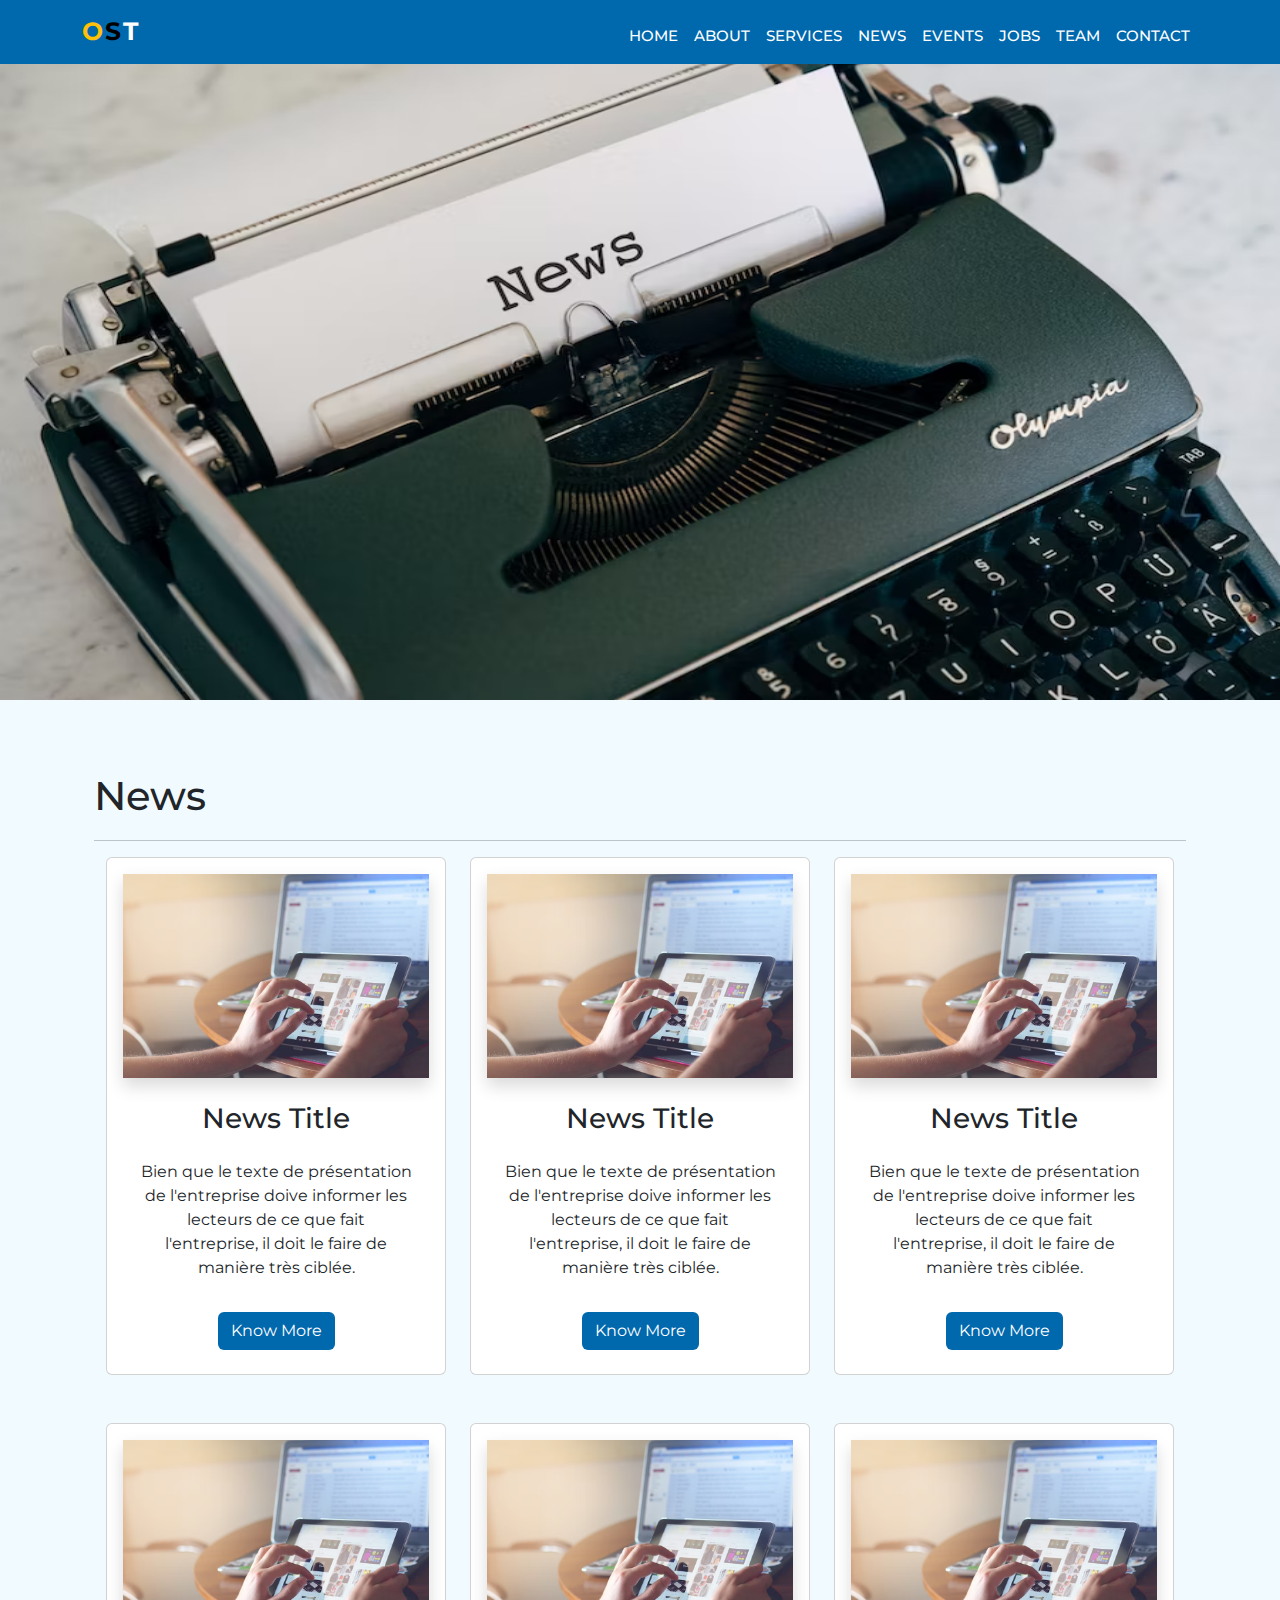
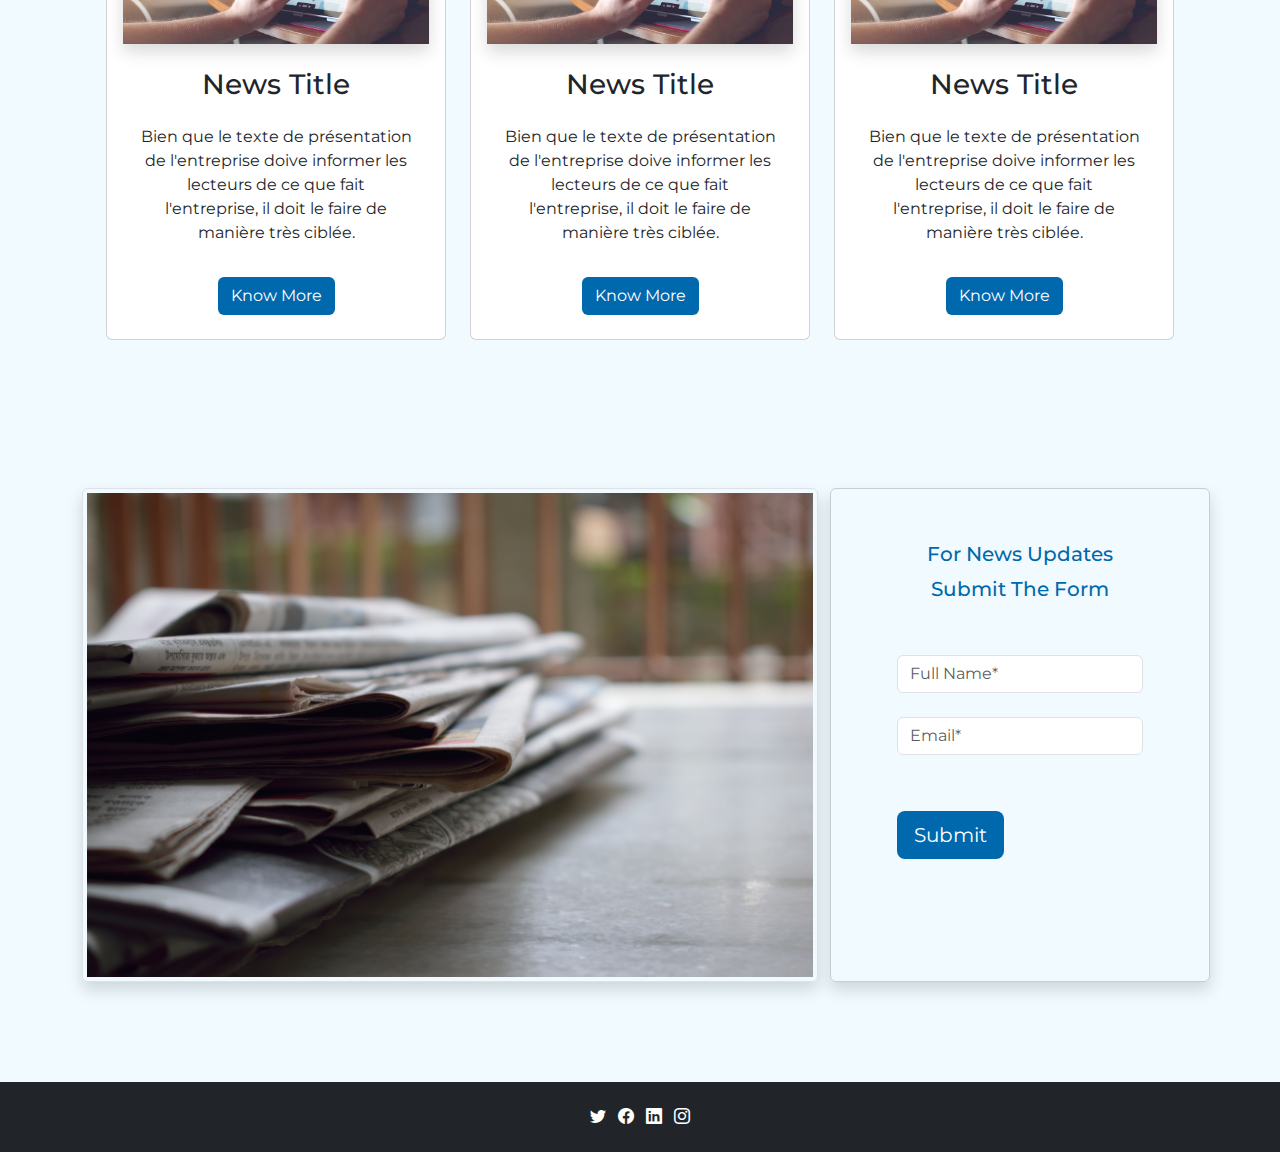
<file: News1.html>
<!DOCTYPE html>
<html lang="en">
<head>
    <meta charset="UTF-8">
    <meta http-equiv="X-UA-Compatible" content="IE=edge">
    <meta name="viewport" content="width=device-width, initial-scale=1.0">
    <title>News Main</title>
    
    <!-- All CSS -->
    <!--<link href="css/bootstrap.min.css" rel="stylesheet">-->
    <link rel="stylesheet" href="https://cdn.jsdelivr.net/npm/bootstrap@5.1.3/dist/css/bootstrap.min.css">
    <!--<link href="js/bootstrap.bundle.min.js" rel="stylesheet">-->
    <script src="https://cdn.jsdelivr.net/npm/bootstrap@5.1.3/dist/js/bootstrap.bundle.min.js"></script>
    <link rel="stylesheet" href="https://cdn.jsdelivr.net/npm/bootstrap-icons@1.7.2/font/bootstrap-icons.css">
    <link rel="stylesheet" href="css/style.css">
    <!-- Script-->
    <script src="https://code.jquery.com/jquery-3.6.0.min.js"></script>
    <script href="jque.js"></script>

<script>
      $(document).ready(function() {
        $('#submit').click(function() {
          var valid = true;
          var name=$('#name').val();
          var nameregx=/^[A-Za-z]{3,}$/;
          if($('#name').val()==='') {
              $('#name-error').text("Please enter your name.");
              valid = false;
          } else if(!nameregx.test(name)){
              $('#name-error').text("Name should contain only alphabets and minimum of 3 letters"); 
              valid = false;
          }else{
              $('#name-error').text(""); 
          }
        
          var email = $('#email').val();
          var emailRegex = /^[^\s@]+@[^\s@]+\.[^\s@]+$/;
          if (email === '') {
              $('#email-error').text("Please enter your email address.");
              valid = false;
          } else if(!emailRegex.test(email)) {
              $('#email-error').text("Please check your email format must contain @ and ."); 
              valid = false;
          }else{
              $('#email-error').text(""); 
          }
          if (valid) {
            $('#name').val(''); 
            $('#email').val('');
            $('#name-error').text(""); 
          }
        });
    });
  </script>
</head>

<body>
    
    <nav class="navbar navbar-expand-lg navbar-light  fixed-top" style="background-color: #0068ad;">
        <div class="container align-items-center">
          <a class="navbar-brand" href="index.html"><span class="text-warning">O</span>S<span class="text-white">T</span></a>
          <button class="navbar-toggler" type="button" data-bs-toggle="collapse" data-bs-target="#navbarSupportedContent" aria-controls="navbarSupportedContent" aria-expanded="false" aria-label="Toggle navigation" style="background-color: #0068ad;">
            <span class="navbar-toggler-icon navbar-white" ></span>
          </button>
          <div class="collapse navbar-collapse" id="navbarSupportedContent">
            <ul class="navbar-nav ms-auto mb-2 mb-lg-0 pt-2">
              <li class="nav-item">
                <a class="nav-link text-white" href="index.html">Home</a>
              </li>
              <li class="nav-item">
                <a class="nav-link text-white" href="index.html#about">About</a>
              </li> 
              <li class="nav-item">
                <a class="nav-link text-white" href="Services.html" target="_blank">Services</a>
              </li> 
              <li class="nav-item">
                <a class="nav-link text-white" href="News1.html">News</a>
              </li>
              <li class="nav-item">
                <a class="nav-link text-white" href="Events1.html" target="_blank">Events</a>
              </li>
              <li class="nav-item">
                <a class="nav-link text-white" href="jobs1.html" target="_blank">Jobs</a>
              </li>
              <li class="nav-item">
                <a class="nav-link text-white" href="Team.html" target="_blank">Team</a>
              </li> 
              <li class="nav-item">
                <a class="nav-link text-white" href="index.html#contact">Contact</a>
              </li>       
            </ul>
          </div>
        </div>
      </nav>
    <img src="img/News3.png" alt="about" class="img-fluid" style="width: 1680px; height: 700px;">
      <br><br>
    <div class=" container mb-4 p-4 mt-4">
        
            <h1 class="pb-1 ml-7 mb-2">News</h1>
            <hr/>           
            <div class="container">
                <div class="row">
                    <div class="col-12 col-md-12 col-lg-4">
                        <div class="card text-light text-center bg-white pb-2">
                            <div class="card-body text-dark">
                              <div class="img-area mb-4 shadow">
                                  <a href="News.html" target="_blank"><img src="img/News2.png" class="img-fluid" alt=""></a>
                              </div>
                                <h3 class="card-title">News Title</h3>
                                <p class="p-3">Bien que le texte de présentation de l'entreprise doive informer les lecteurs de ce que fait l'entreprise, 
                                    il doit le faire de manière très ciblée.
                                </p>
                                <a href="News.html" target="_blank"><button class="btn text-white" style="background-color: #0068ad;">Know More</button></a>
                            </div>
                        </div>
                    </div>
                    <div class="col-12 col-md-12 col-lg-4">
                        <div class="card text-light text-center bg-white pb-2">
                            <div class="card-body text-dark">
                              <div class="img-area mb-4 shadow">
                                  <a href="News.html" target="_blank"><img src="img/News2.png" class="img-fluid" alt=""></a>
                              </div>
                                <h3 class="card-title">News Title</h3>
                                <p class="p-3">Bien que le texte de présentation de l'entreprise doive informer les lecteurs de ce que fait l'entreprise, 
                                    il doit le faire de manière très ciblée.
                                </p>
                                <a href="News.html" target="_blank"><button class="btn text-white" style="background-color: #0068ad;">Know More</button></a>
                            </div>
                        </div>
                    </div>
                    <div class="col-12 col-md-12 col-lg-4">
                        <div class="card text-light text-center bg-white pb-2">
                            <div class="card-body text-dark">
                              <div class="img-area mb-4 shadow">
                                  <a href="News.html" target="_blank"><img src="img/News2.png" class="img-fluid" alt=""></a>
                              </div>
                                <h3 class="card-title">News Title</h3>
                                <p class="p-3">Bien que le texte de présentation de l'entreprise doive informer les lecteurs de ce que fait l'entreprise, 
                                    il doit le faire de manière très ciblée.
                                </p>
                                <a href="News.html" target="_blank"><button class="btn text-white" style="background-color: #0068ad;">Know More</button></a>
                            </div>
                        </div>
                    </div>
                </div>
            </div>
     <br><br>        
        <div class="container">
            <div class="row">
                <div class="col-12 col-md-12 col-lg-4">
                    <div class="card text-light text-center bg-white pb-2">
                        <div class="card-body text-dark">
                          <div class="img-area mb-4 shadow">
                              <a href="News.html" target="_blank"><img src="img/News2.png" class="img-fluid" alt=""></a>
                          </div>
                            <h3 class="card-title">News Title</h3>
                            <p class="p-3">Bien que le texte de présentation de l'entreprise doive informer les lecteurs de ce que fait l'entreprise, 
                                il doit le faire de manière très ciblée.
                            </p>
                            <a href="News.html" target="_blank"><button class="btn text-white" style="background-color: #0068ad;">Know More</button></a>
                        </div>
                    </div>
                </div>
                <div class="col-12 col-md-12 col-lg-4">
                    <div class="card text-light text-center bg-white pb-2">
                        <div class="card-body text-dark">
                          <div class="img-area mb-4 shadow">
                              <a href="News.html" target="_blank"><img src="img/News2.png" class="img-fluid" alt=""></a>
                          </div>
                            <h3 class="card-title">News Title</h3>
                            <p class="p-3">Bien que le texte de présentation de l'entreprise doive informer les lecteurs de ce que fait l'entreprise, 
                                il doit le faire de manière très ciblée.
                            </p>
                            <a href="News.html" target="_blank"><button class="btn text-white" style="background-color: #0068ad;">Know More</button></a>
                        </div>
                    </div>
                </div>
                <div class="col-12 col-md-12 col-lg-4">
                    <div class="card text-light text-center bg-white pb-2">
                        <div class="card-body text-dark">
                          <div class="img-area mb-4 shadow">
                              <a href="News.html" target="_blank"><img src="img/News2.png" class="img-fluid" alt=""></a>
                          </div>
                            <h3 class="card-title">News Title</h3>
                            <p class="p-3">Bien que le texte de présentation de l'entreprise doive informer les lecteurs de ce que fait l'entreprise, 
                                il doit le faire de manière très ciblée.
                            </p>
                            <a href="News.html" target="_blank"><button class="btn text-white" style="background-color: #0068ad;">Know More</button></a>
                        </div>
                    </div>
                </div>
            </div>
        </div>
</div>

            <section class="section-padding">
                <div class="container">
                    <div class="row">
                        <div class="col-lg-8 col-md-12 col-12">
                            <div class="bg-transparent about-img img-thumbnail shadow">
                                <img src="img/enews1.png" alt="about" class="img-fluid">
                            </div>
                        </div>
                        <div class="card bg-transparent shadow col-md-4 align-items-center">
                            <br><br>
                            <h5 class="text-center font-weight-bold"><p style="color: #0068ad; line-height: 35px;">For News Updates<br>Submit The Form</p></h5>
                            <form action="" method="post" class="mt-4">
                                <div class="mb-4">
                                  <input class="form-control" placeholder="Full Name*" id="name" required="" type="text">
                                  <span class="error" id="name-error"></span>
                                </div>
                                <div class="mb-3">
                                  <input class="form-control" placeholder="Email*" id="email" required="" type="email">
                                  <span class="error" id="email-error"></span>
                                </div>
                                <br>
                                <button class="btn btn-lg btn-block mt-3 text-white" type="button" id="submit" value="submit" name="submit" style="background-color: #0068ad;">Submit</button>
                            </form>
                        </div>
                    </section>
        

            <!-- footer starts -->
<footer class="bg-dark text-center">
    <div class="container pt-3">
      <p class="socials btn" fill="currentColor">
        <i class="bi bi-twitter text-white mx-1"></i>
        <i class="bi bi-facebook text-white mx-1"></i>
        <i class="bi bi-linkedin text-white mx-1"></i>
        <i class="bi bi-instagram text-white mx-1"></i>
    </p> 
    </div>
  </footer>
  <!-- footer ends --> 

  </body>
</file>
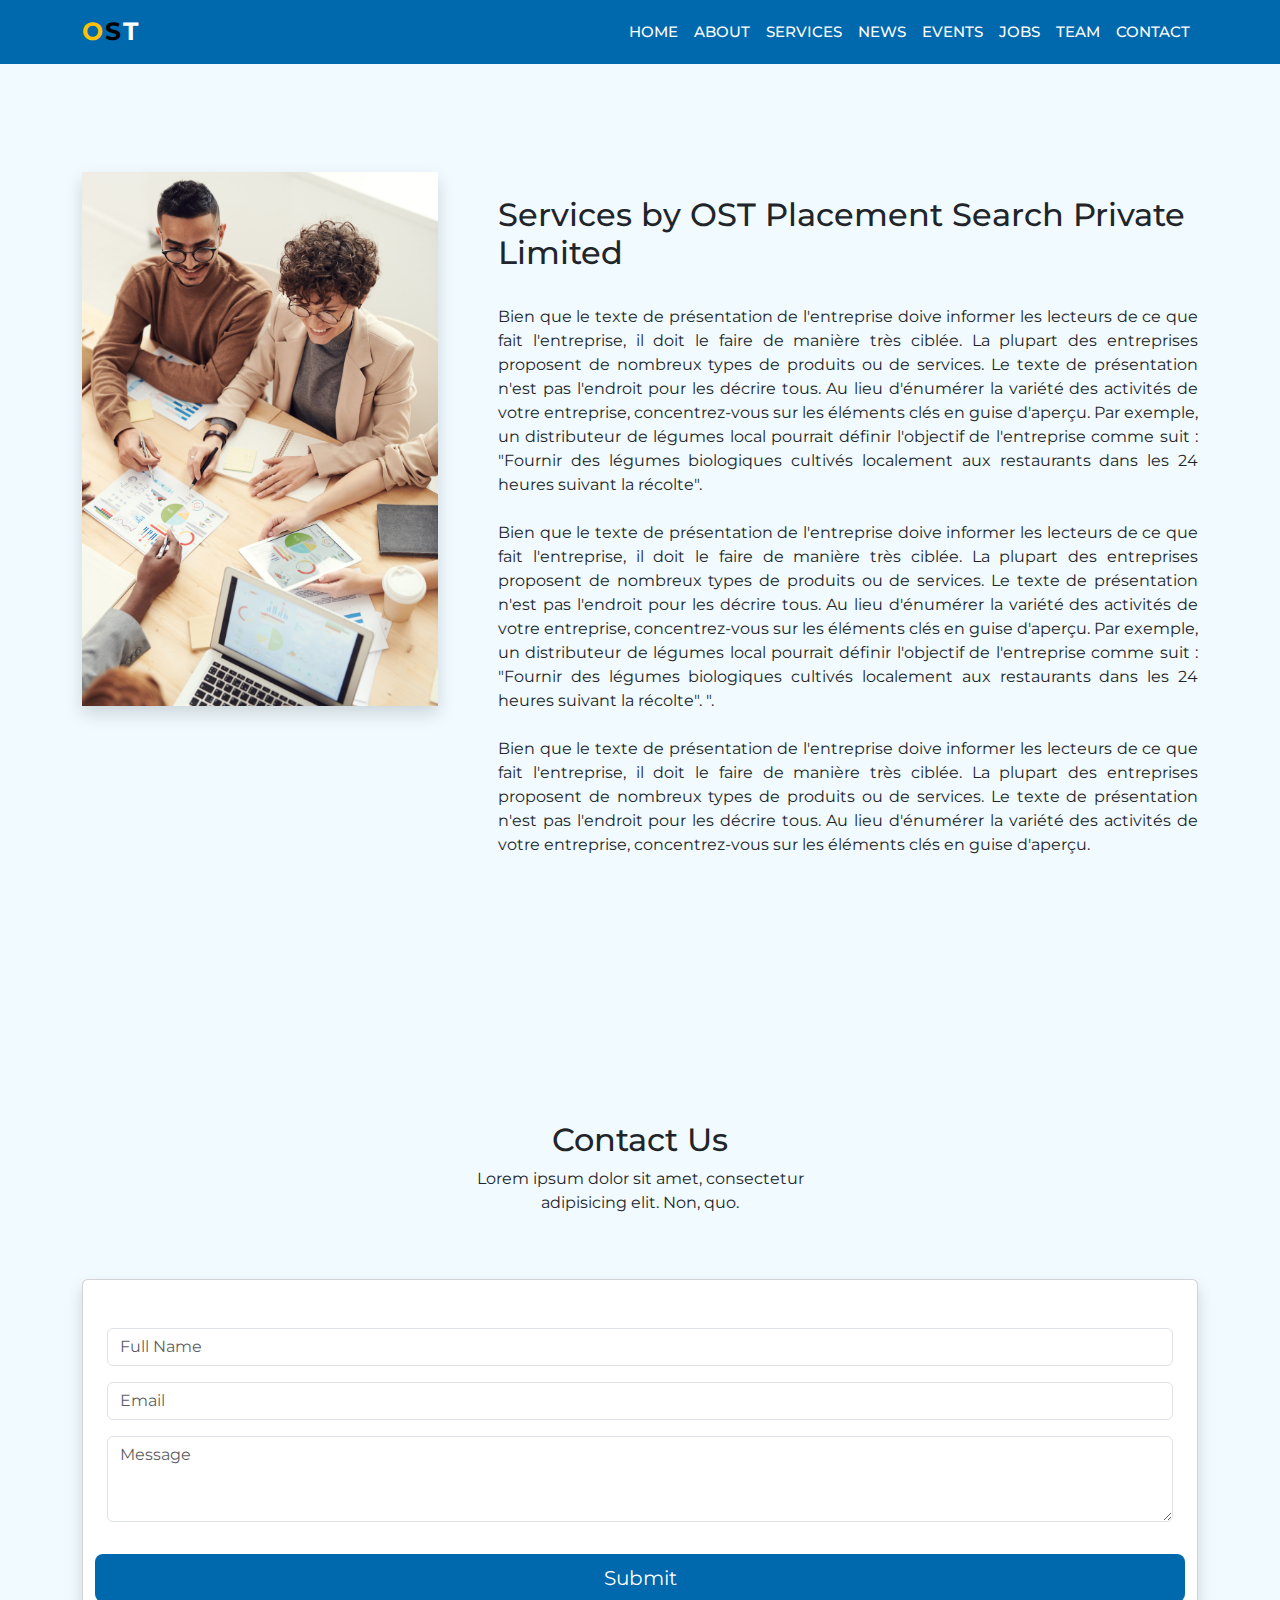
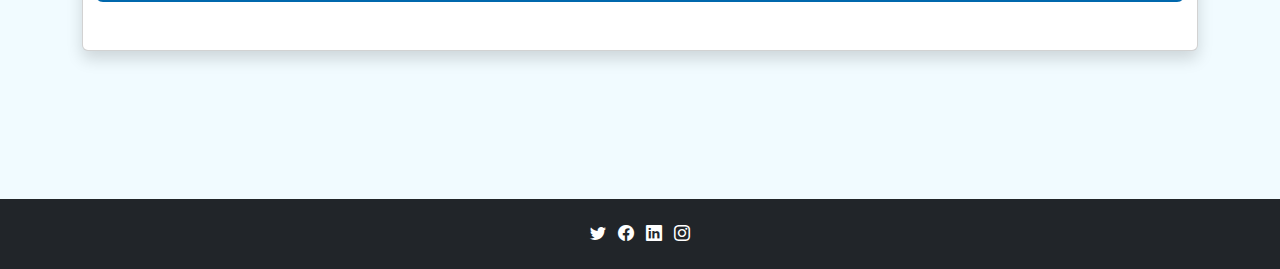
<file: Services.html>
<!DOCTYPE html>
<html lang="en">
<head>
    <meta charset="UTF-8">
    <meta http-equiv="X-UA-Compatible" content="IE=edge">
    <meta name="viewport" content="width=device-width, initial-scale=1.0">
    <title>Services</title>
    
    <!-- All CSS -->
    <!--<link href="css/bootstrap.min.css" rel="stylesheet">-->
    <link rel="stylesheet" href="https://cdn.jsdelivr.net/npm/bootstrap@5.1.3/dist/css/bootstrap.min.css">
    <!--<link href="js/bootstrap.bundle.min.js" rel="stylesheet">-->
    <script src="https://cdn.jsdelivr.net/npm/bootstrap@5.1.3/dist/js/bootstrap.bundle.min.js"></script>
    <link rel="stylesheet" href="https://cdn.jsdelivr.net/npm/bootstrap-icons@1.7.2/font/bootstrap-icons.css">
    <link rel="stylesheet" href="css/style.css">
    <!-- Script-->
    <script src="https://code.jquery.com/jquery-3.6.0.min.js"></script>
    <script href="jque.js"></script>

<script>
    $(document).ready(function() {
    $('#submit1').click(function() {
        var valid = true;
        var name=$('#name1').val();
        var nameregx=/^[A-Za-z]{3,}$/;
        if($('#name1').val()==='') {
            $('#name-error').text("Please enter your name.");
            valid = false;
        } else if(!nameregx.test(name)){
            $('#name-error').text("Name should contain only alphabets and minimum of 3 letters"); 
            valid = false;
        }else{
            $('#name-error').text(""); 
        }
        
        var email = $('#email1').val();
        var emailRegex = /^[^\s@]+@[^\s@]+\.[^\s@]+$/;
        if (email === '') {
            $('#email-error').text("Please enter your email address.");
            valid = false;
        } else if(!emailRegex.test(email)) {
            $('#email-error').text("Please check your email format must contain @ and ."); 
            valid = false;
        }else{
            $('#email-error').text(""); 
        }

        var message = $('#message1').val();
        if (message.length <20) {
            $('#message-error').text("Please enter more than 20 characters");
            valid=false;
        } else {
            $('#message-error').text("");  
        } 
        if (valid) {
        
            $('#name1').val(''); 
            $('#email1').val('');
            $('#message1').val('');
            $('#name-error').text(""); 
        }
    });
});
</script>
</head>
<body>
    <nav class="navbar navbar-expand-lg navbar-light fixed-top" style="background-color: #0068ad;">
    <div class="container">
        <a class="navbar-brand" href="index.html"><span class="text-warning">O</span>S<span class="text-white">T</span></a>
        <button class="navbar-toggler text-white" type="button" data-bs-toggle="collapse" data-bs-target="#navbarSupportedContent" aria-controls="navbarSupportedContent" aria-expanded="false" aria-label="Toggle navigation" style="background-color: #0068ad;">
          <span class="navbar-toggler-icon"></span>
        </button>
        <div class="collapse navbar-collapse" id="navbarSupportedContent">
            <ul class="navbar-nav ms-auto mb-2 mb-lg-0">
              <li class="nav-item">
                <a class="nav-link text-white" href="index.html">Home</a>
              </li>
              <li class="nav-item">
                <a class="nav-link text-white" href="index.html#about">About</a>
              </li> 
              <li class="nav-item">
                <a class="nav-link text-white" href="#">Services</a>
              </li> 
              <li class="nav-item">
                <a class="nav-link text-white" href="News1.html" target="_blank">News</a>
              </li>
              <li class="nav-item">
                <a class="nav-link text-white" href="Events1.html" target="_blank">Events</a>
              </li>
              <li class="nav-item">
                <a class="nav-link text-white" href="jobs1.html" target="_blank">Jobs</a>
              </li>
              <li class="nav-item">
                <a class="nav-link text-white" href="Team.html" target="_blank">Team</a>
              </li> 
              <li class="nav-item">
                <a class="nav-link text-white" href="#contact">Contact</a>
              </li>       
            </ul>
          </div>
        </div>
      </nav>     
      <br><br><br>
      <section id="about" class="about section-padding">
        <div class="container">
            <div class="row">
                <div class="col-lg-4 col-md-12 col-12">
                    <div class="about-img shadow">
                        <img src="img/services1.png" alt="about" class="img-fluid">
                    </div>
                </div>
                <div class="col-lg-8 col-md-12 col-12 ps-lg-5 mt-md-4">
                    <div class="about-text">
                          <h2>Services by OST Placement Search Private Limited</h2><br>
                          <p style="text-align: justify;">Bien que le texte de présentation de l'entreprise doive informer les lecteurs de ce 
                              que fait l'entreprise, il doit le faire de manière très ciblée. La plupart des entreprises proposent de nombreux 
                              types de produits ou de services. Le texte de présentation n'est pas l'endroit pour les décrire tous. 
                              Au lieu d'énumérer la variété des activités de votre entreprise, concentrez-vous sur les éléments clés en guise 
                              d'aperçu. Par exemple, un distributeur de légumes local pourrait définir l'objectif de l'entreprise comme suit 
                              : "Fournir des légumes biologiques cultivés localement aux restaurants dans les 24 heures suivant la récolte".<br><br>
                              Bien que le texte de présentation de l'entreprise doive informer les lecteurs de ce 
                              que fait l'entreprise, il doit le faire de manière très ciblée. La plupart des entreprises proposent de nombreux 
                              types de produits ou de services. Le texte de présentation n'est pas l'endroit pour les décrire tous. 
                              Au lieu d'énumérer la variété des activités de votre entreprise, concentrez-vous sur les éléments clés en guise 
                              d'aperçu. Par exemple, un distributeur de légumes local pourrait définir l'objectif de l'entreprise comme suit 
                              : "Fournir des légumes biologiques cultivés localement aux restaurants dans les 24 heures suivant la récolte". ".<br><br>
                              Bien que le texte de présentation de l'entreprise doive informer les lecteurs de ce 
                              que fait l'entreprise, il doit le faire de manière très ciblée. La plupart des entreprises proposent de nombreux 
                              types de produits ou de services. Le texte de présentation n'est pas l'endroit pour les décrire tous. 
                              Au lieu d'énumérer la variété des activités de votre entreprise, concentrez-vous sur les éléments clés en guise 
                              d'aperçu.
                          </p>
                    </div>
                </div>
            </div>
        </div>
    </section>

<!-- Contact starts -->
<section id="contact" class="contact section-padding">
    <div class="container mt-5 mb-5">
        <div class="row">
            <div class="col-md-12">
                <div class="section-header text-center pb-5">
                    <h2>Contact Us</h2>
                    <p>Lorem ipsum dolor sit amet, consectetur <br>adipisicing elit. Non, quo.</p>
                </div>
            </div>
        </div>
        <div class="card bg-white shadow m-0">
            <div class="col-md-12 p-0 pt-4 pb-4">
                <form action="" method="post" class="p-4 m-auto">
                    <div class="row">
                        <div class="col-md-12">
                            <div class="mb-3">
                                <input class="form-control" placeholder="Full Name" id="name1" required="" type="text">
                                <span class="error" id="name-error"></span>
                            </div>
                        </div>
                        <div class="col-md-12">
                            <div class="mb-3">
                                <input class="form-control" placeholder="Email" id="email1" required="" type="email">
                                <span class="error" id="email-error"></span>
                            </div>
                        </div>
                        <div class="col-md-12">
                            <div class="mb-3">
                                <textarea class="form-control" placeholder="Message" id="message1" required="" rows="3"></textarea>
                                <span class="error" id="message-error"></span>
                            </div>
                        </div>
                        <button class="btn btn-lg btn-block mt-3 text-white" type="button" id="submit1" value="submit" name="submit" style="background-color: #0068ad;">Submit</button>
                    </div>
                </form>
            </div>
        </div>
    </div>
</section>





<!-- footer starts -->
    <footer class="bg-dark text-center">
        <div class="container pt-3">
        <p class="socials btn" fill="currentColor">
            <i class="bi bi-twitter text-white mx-1"></i>
            <i class="bi bi-facebook text-white mx-1"></i>
            <i class="bi bi-linkedin text-white mx-1"></i>
            <i class="bi bi-instagram text-white mx-1"></i>
        </p> 
        </div>
    </footer>
  <!-- footer ends -->  

</body>
</file>
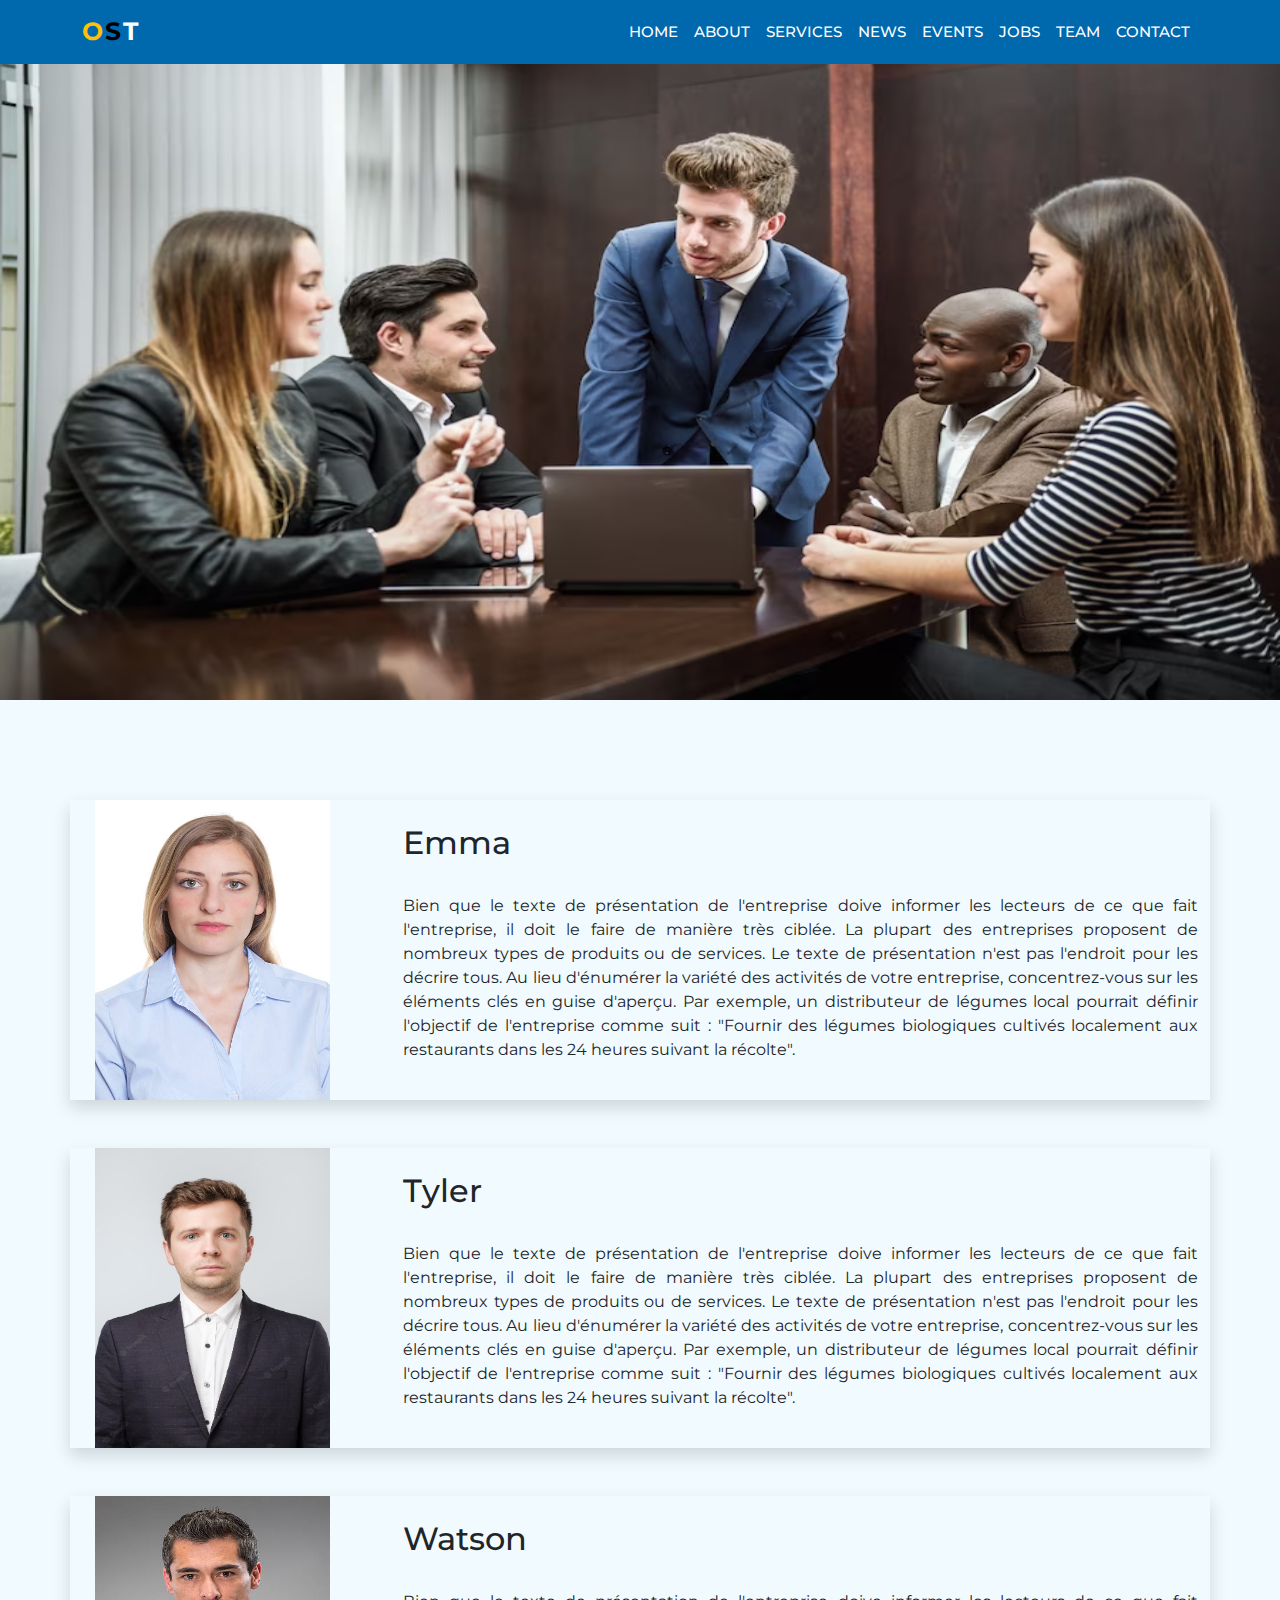
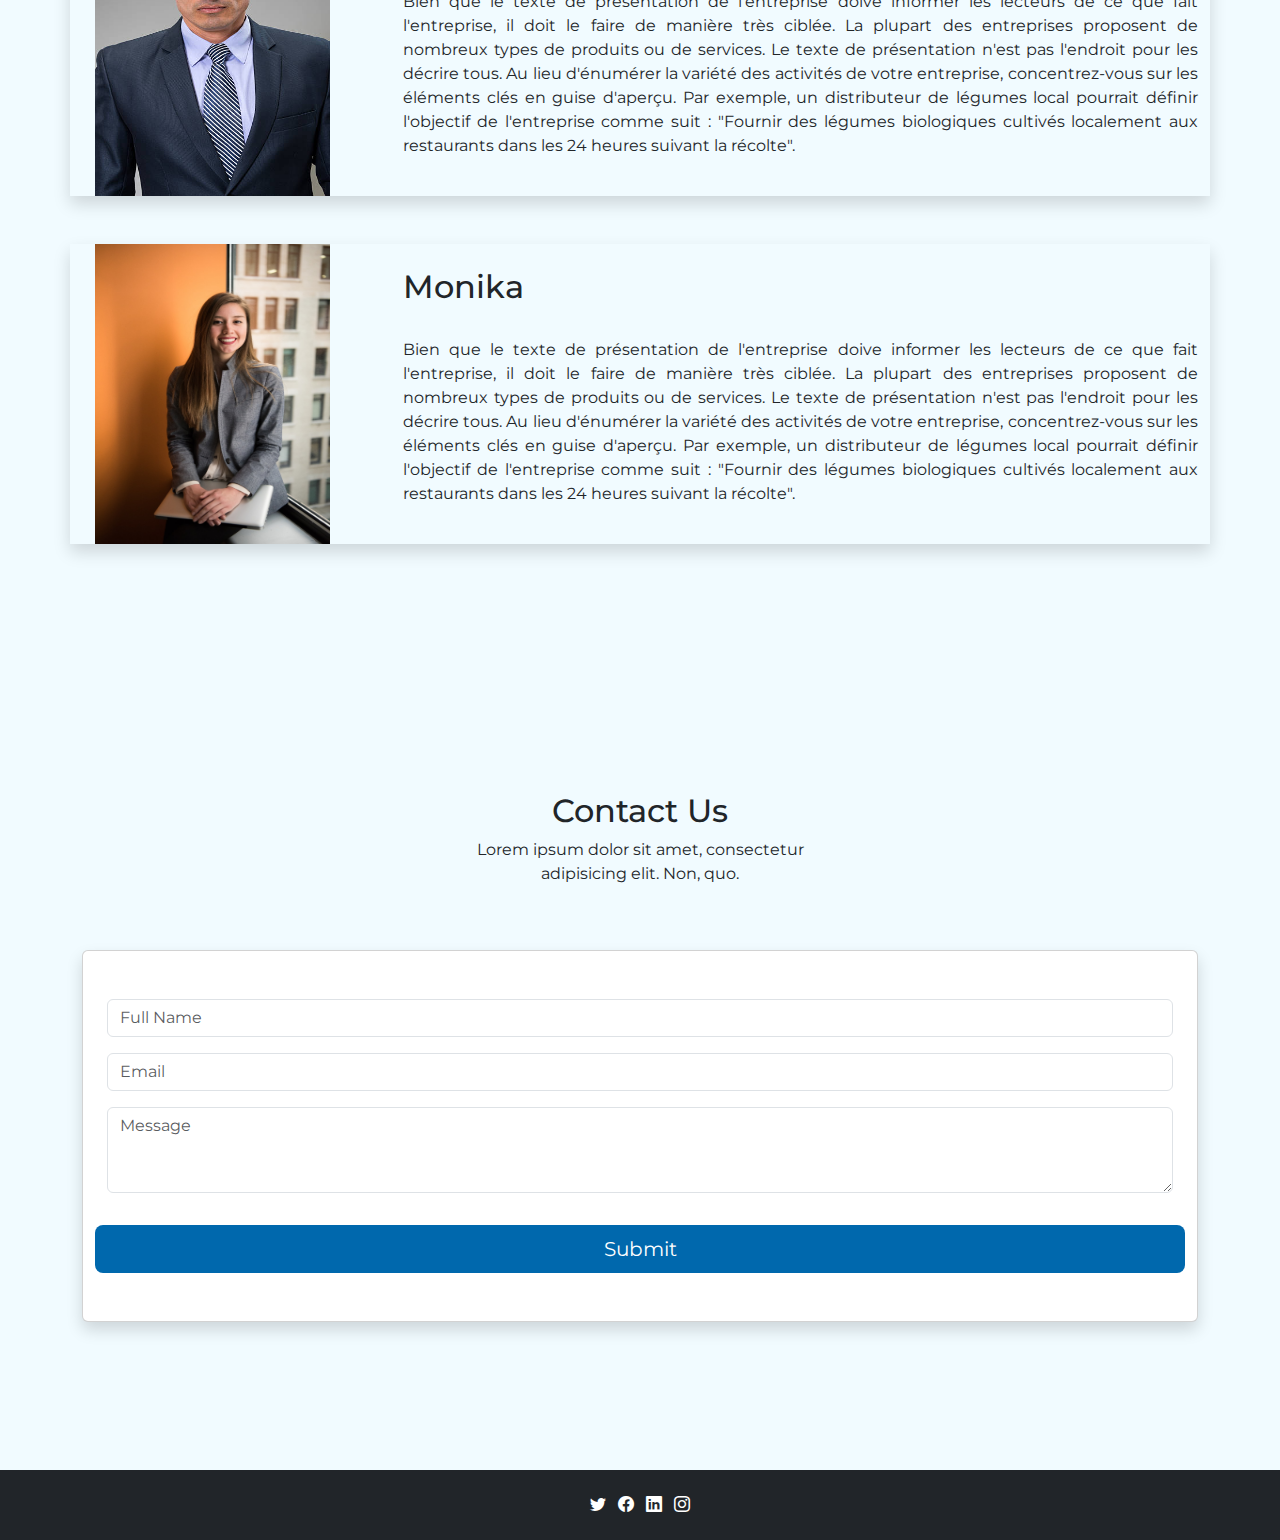
<file: Team.html>
<!DOCTYPE html>
<html lang="en">
<head>
    <meta charset="UTF-8">
    <meta http-equiv="X-UA-Compatible" content="IE=edge">
    <meta name="viewport" content="width=device-width, initial-scale=1.0">
    <title>Teams</title>
    
    <!-- All CSS -->
    <!--<link href="css/bootstrap.min.css" rel="stylesheet">-->
    <link rel="stylesheet" href="https://cdn.jsdelivr.net/npm/bootstrap@5.1.3/dist/css/bootstrap.min.css">
    <!--<link href="js/bootstrap.bundle.min.js" rel="stylesheet">-->
    <script src="https://cdn.jsdelivr.net/npm/bootstrap@5.1.3/dist/js/bootstrap.bundle.min.js"></script>
    <link rel="stylesheet" href="https://cdn.jsdelivr.net/npm/bootstrap-icons@1.7.2/font/bootstrap-icons.css">
    <link rel="stylesheet" href="css/style.css">
    <!-- Script-->
    <script src="https://code.jquery.com/jquery-3.6.0.min.js"></script>
    <script href="jque.js"></script>

<script>
    $(document).ready(function() {
    $('#submit1').click(function() {
        var valid = true;
        var name=$('#name1').val();
        var nameregx=/^[A-Za-z]{3,}$/;
        if($('#name1').val()==='') {
            $('#name-error').text("Please enter your name.");
            valid = false;
        } else if(!nameregx.test(name)){
            $('#name-error').text("Name should contain only alphabets and minimum of 3 letters"); 
            valid = false;
        }else{
            $('#name-error').text(""); 
        }
        
        var email = $('#email1').val();
        var emailRegex = /^[^\s@]+@[^\s@]+\.[^\s@]+$/;
        if (email === '') {
            $('#email-error').text("Please enter your email address.");
            valid = false;
        } else if(!emailRegex.test(email)) {
            $('#email-error').text("Please check your email format must contain @ and ."); 
            valid = false;
        }else{
            $('#email-error').text(""); 
        }

        var message = $('#message1').val();
        if (message.length <20) {
            $('#message-error').text("Please enter more than 20 characters");
            valid=false;
        } else {
            $('#message-error').text("");  
        } 
        if (valid) {
        
            $('#name1').val(''); 
            $('#email1').val('');
            $('#message1').val('');
            $('#name-error').text(""); 
        }
    });
});
</script>
</head>
<body>
    <nav class="navbar navbar-expand-lg navbar-light fixed-top" style="background-color: #0068ad;">
    <div class="container">
        <a class="navbar-brand" href="index.html"><span class="text-warning">O</span>S<span class="text-white">T</span></a>
        <button class="navbar-toggler text-white" type="button" data-bs-toggle="collapse" data-bs-target="#navbarSupportedContent" aria-controls="navbarSupportedContent" aria-expanded="false" aria-label="Toggle navigation" style="background-color: #0068ad;">
          <span class="navbar-toggler-icon"></span>
        </button>
        <div class="collapse navbar-collapse" id="navbarSupportedContent">
            <ul class="navbar-nav ms-auto mb-2 mb-lg-0">
              <li class="nav-item">
                <a class="nav-link text-white" href="index.html">Home</a>
              </li>
              <li class="nav-item">
                <a class="nav-link text-white" href="index.html#about">About</a>
              </li> 
              <li class="nav-item">
                <a class="nav-link text-white" href="Services.html" target="_blank">Services</a>
              </li> 
              <li class="nav-item">
                <a class="nav-link text-white" href="News1.html" target="_blank">News</a>
              </li>
              <li class="nav-item">
                <a class="nav-link text-white" href="Events1.html" target="_blank">Events</a>
              </li>
              <li class="nav-item">
                <a class="nav-link text-white" href="jobs1.html" target="_blank">Jobs</a>
              </li>
              <li class="nav-item">
                <a class="nav-link text-white" href="#">Team</a>
              </li> 
              <li class="nav-item">
                <a class="nav-link text-white" href="#contact">Contact</a>
              </li>       
            </ul>
          </div>
        </div>
      </nav>     
      <img src="img/team.png" alt="about" class="img-fluid" style="width: 1680px; height: 700px;">
      <section id="about" class="about section-padding">
        <div class="bg-transparent container shadow">
            <div class="row">
                <div class="col-lg-3 col-md-12 col-12 align-items-center text-center">
                    <div class="about-img">
                        <img src="img/Team1.png" alt="about" style="width: 235px; height: 300px;">
                    </div>
                </div>
                <div class="col-lg-9 col-md-12 col-12 ps-lg-5 mt-md-4">
                    <div class="about-text">
                          <h2>Emma</h2><br>
                          <p style="text-align: justify;">Bien que le texte de présentation de l'entreprise doive informer les lecteurs de ce 
                              que fait l'entreprise, il doit le faire de manière très ciblée. La plupart des entreprises proposent de nombreux 
                              types de produits ou de services. Le texte de présentation n'est pas l'endroit pour les décrire tous. 
                              Au lieu d'énumérer la variété des activités de votre entreprise, concentrez-vous sur les éléments clés en guise 
                              d'aperçu. Par exemple, un distributeur de légumes local pourrait définir l'objectif de l'entreprise comme suit 
                              : "Fournir des légumes biologiques cultivés localement aux restaurants dans les 24 heures suivant la récolte".
                          </p>
                    </div>
                </div>
            </div>
        </div>
        <br><br>
        <div class="bg-transparent container shadow">
            <div class="row">
                <div class="col-lg-3 col-md-12 col-12 align-items-center text-center">
                    <div class="about-img">
                        <img src="img/Team2.png" alt="about" style="width: 235px; height: 300px;">
                    </div>
                </div>
                <div class="col-lg-9 col-md-12 col-12 ps-lg-5 mt-md-4">
                    <div class="about-text">
                          <h2>Tyler</h2><br>
                          <p style="text-align: justify;">Bien que le texte de présentation de l'entreprise doive informer les lecteurs de ce 
                              que fait l'entreprise, il doit le faire de manière très ciblée. La plupart des entreprises proposent de nombreux 
                              types de produits ou de services. Le texte de présentation n'est pas l'endroit pour les décrire tous. 
                              Au lieu d'énumérer la variété des activités de votre entreprise, concentrez-vous sur les éléments clés en guise 
                              d'aperçu. Par exemple, un distributeur de légumes local pourrait définir l'objectif de l'entreprise comme suit 
                              : "Fournir des légumes biologiques cultivés localement aux restaurants dans les 24 heures suivant la récolte".
                          </p>
                    </div>
                </div>
            </div>
        </div>
        <br><br>
        <div class="bg-transparent container shadow">
            <div class="row">
                <div class="col-lg-3 col-md-12 col-12 align-items-center text-center">
                    <div class="about-img">
                        <img src="img/Team3.png" alt="about" style="width: 235px; height: 300px;">
                    </div>
                </div>
                <div class="col-lg-9 col-md-12 col-12 ps-lg-5 mt-md-4">
                    <div class="about-text">
                          <h2>Watson</h2><br>
                          <p style="text-align: justify;">Bien que le texte de présentation de l'entreprise doive informer les lecteurs de ce 
                              que fait l'entreprise, il doit le faire de manière très ciblée. La plupart des entreprises proposent de nombreux 
                              types de produits ou de services. Le texte de présentation n'est pas l'endroit pour les décrire tous. 
                              Au lieu d'énumérer la variété des activités de votre entreprise, concentrez-vous sur les éléments clés en guise 
                              d'aperçu. Par exemple, un distributeur de légumes local pourrait définir l'objectif de l'entreprise comme suit 
                              : "Fournir des légumes biologiques cultivés localement aux restaurants dans les 24 heures suivant la récolte".
                          </p>
                    </div>
                </div>
            </div>
        </div>
        <br><br>
        <div class="bg-transparent container shadow">
            <div class="row">
                <div class="col-lg-3 col-md-12 col-12 align-items-center text-center">
                    <div class="about-img">
                        <img src="img/team4.png" alt="about" style="width: 235px; height: 300px;">
                    </div>
                </div>
                <div class="col-lg-9 col-md-12 col-12 ps-lg-5 mt-md-4">
                    <div class="about-text">
                          <h2>Monika</h2><br>
                          <p style="text-align: justify;">Bien que le texte de présentation de l'entreprise doive informer les lecteurs de ce 
                              que fait l'entreprise, il doit le faire de manière très ciblée. La plupart des entreprises proposent de nombreux 
                              types de produits ou de services. Le texte de présentation n'est pas l'endroit pour les décrire tous. 
                              Au lieu d'énumérer la variété des activités de votre entreprise, concentrez-vous sur les éléments clés en guise 
                              d'aperçu. Par exemple, un distributeur de légumes local pourrait définir l'objectif de l'entreprise comme suit 
                              : "Fournir des légumes biologiques cultivés localement aux restaurants dans les 24 heures suivant la récolte".
                          </p>
                    </div>
                </div>
            </div>
        </div>
    </section>

<!-- Contact starts -->
<section id="contact" class="contact section-padding">
    <div class="container mt-5 mb-5">
        <div class="row">
            <div class="col-md-12">
                <div class="section-header text-center pb-5">
                    <h2>Contact Us</h2>
                    <p>Lorem ipsum dolor sit amet, consectetur <br>adipisicing elit. Non, quo.</p>
                </div>
            </div>
        </div>
        <div class="card bg-white shadow m-0">
            <div class="col-md-12 p-0 pt-4 pb-4">
                <form action="" method="post" class="p-4 m-auto">
                    <div class="row">
                        <div class="col-md-12">
                            <div class="mb-3">
                                <input class="form-control" placeholder="Full Name" id="name1" required="" type="text">
                                <span class="error" id="name-error"></span>
                            </div>
                        </div>
                        <div class="col-md-12">
                            <div class="mb-3">
                                <input class="form-control" placeholder="Email" id="email1" required="" type="email">
                                <span class="error" id="email-error"></span>
                            </div>
                        </div>
                        <div class="col-md-12">
                            <div class="mb-3">
                                <textarea class="form-control" placeholder="Message" id="message1" required="" rows="3"></textarea>
                                <span class="error" id="message-error"></span>
                            </div>
                        </div>
                        <button class="btn btn-lg btn-block mt-3 text-white" type="button" id="submit1" value="submit" name="submit" style="background-color: #0068ad;">Submit</button>
                    </div>
                </form>
            </div>
        </div>
    </div>
</section>





<!-- footer starts -->
    <footer class="bg-dark text-center">
        <div class="container pt-3">
        <p class="socials btn" fill="currentColor">
            <i class="bi bi-twitter text-white mx-1"></i>
            <i class="bi bi-facebook text-white mx-1"></i>
            <i class="bi bi-linkedin text-white mx-1"></i>
            <i class="bi bi-instagram text-white mx-1"></i>
        </p> 
        </div>
    </footer>
  <!-- footer ends -->  

</body>
</file>
<file: css/style.css>
@import url('https://fonts.googleapis.com/css2?family=Montserrat:wght@400;500;700&display=swap');
* {
	font-family: 'Montserrat', sans-serif;
}
body {
	background: #f1fbff;
}
.section-padding {
	padding: 100px 0;
}
.carousel-item {
	height: 100vh;
	min-height: 300px;
}
.carousel-caption {
	bottom: 220px;
	z-index: 2;
}
.carousel-caption h5 {
	font-size: 45px;
	text-transform: uppercase;
	letter-spacing: 2px;
	margin-top: 25px;
}
.carousel-caption p {
	width: 60%;
	margin: auto;
	font-size: 18px;
	line-height: 1.9;
}
.carousel-inner:before {
	content: '';
	position: absolute;
	width: 100%;
	height: 100%;
	top: 0;
	left: 0;
	background: rgba(0, 0, 0, 0.7);
	z-index: 1;
}
.navbar .getstarted {
	background: #106eea;
	margin-left: 30px;
	border-radius: 4px;
	font-weight: 400;
	color: #fff;
	text-decoration: none;
	padding: .5rem 1rem;
	line-height: 2.3;
}
.navbar-nav a {
	font-size: 15px;
	text-transform: uppercase;
	font-weight: 500;
}
.navbar-light .navbar-brand {
	color: #000;
	font-size: 25px;
	text-transform: uppercase;
	font-weight: bold;
	letter-spacing: 2px;
}
.navbar-light .navbar-brand:focus, .navbar-light .navbar-brand:hover {
	color: #000;
}
.navbar-light .navbar-nav .nav-link {
	color: #000;
}
.navbar-light .navbar-nav .nav-link:focus, .navbar-light .navbar-nav .nav-link:hover {
	color: #000;
}
.w-100 {
	height: 100vh;
}
.navbar-toggler {
	padding: 1px 5px;
	font-size: 18px;
	line-height: 0.3;
	background: #fff;
}
.News .card {
	box-shadow: 15px 15px 40px rgba(0, 0, 0, 0.15);
}
.Events .card {
	box-shadow: 15px 15px 40px rgba(0, 0, 0, 0.15);
}
.team .card {
	box-shadow: 15px 15px 40px rgba(0, 0, 0, 0.15);
}
.services .card {
	box-shadow: 15px 15px 40px rgba(0, 0, 0, 0.15);
}
.Jobs .card{
	box-shadow: 15px 15px 40px rgba(0, 0, 0, 0.15);
}
.services .card-body i {
	font-size: 50px;
}
.team .card-body i {
	font-size: 20px;
}
@media only screen and (min-width: 768px) and (max-width: 991px) {
	.carousel-caption {
		bottom: 370px;
	}
	.carousel-caption p {
		width: 100%;
	}
	.card {
		margin-bottom: 30px;
	}
	.img-area img {
		width: 100%;
	}
}
@media only screen and (max-width: 767px) {
	.navbar-nav {
		text-align: center;
	}
	.carousel-caption {
		bottom: 125px;
	}
	.carousel-caption h5 {
		font-size: 17px;
	}
	.carousel-caption a {
		padding: 10px 15px;
		font-size: 15px;
	}
	.carousel-caption p {
		width: 100%;
		line-height: 1.6;
		font-size: 12px;
	}
	.about-text {
		padding-top: 50px;
	}
	.card {
		margin-bottom: 30px;
	}
}
</file>
